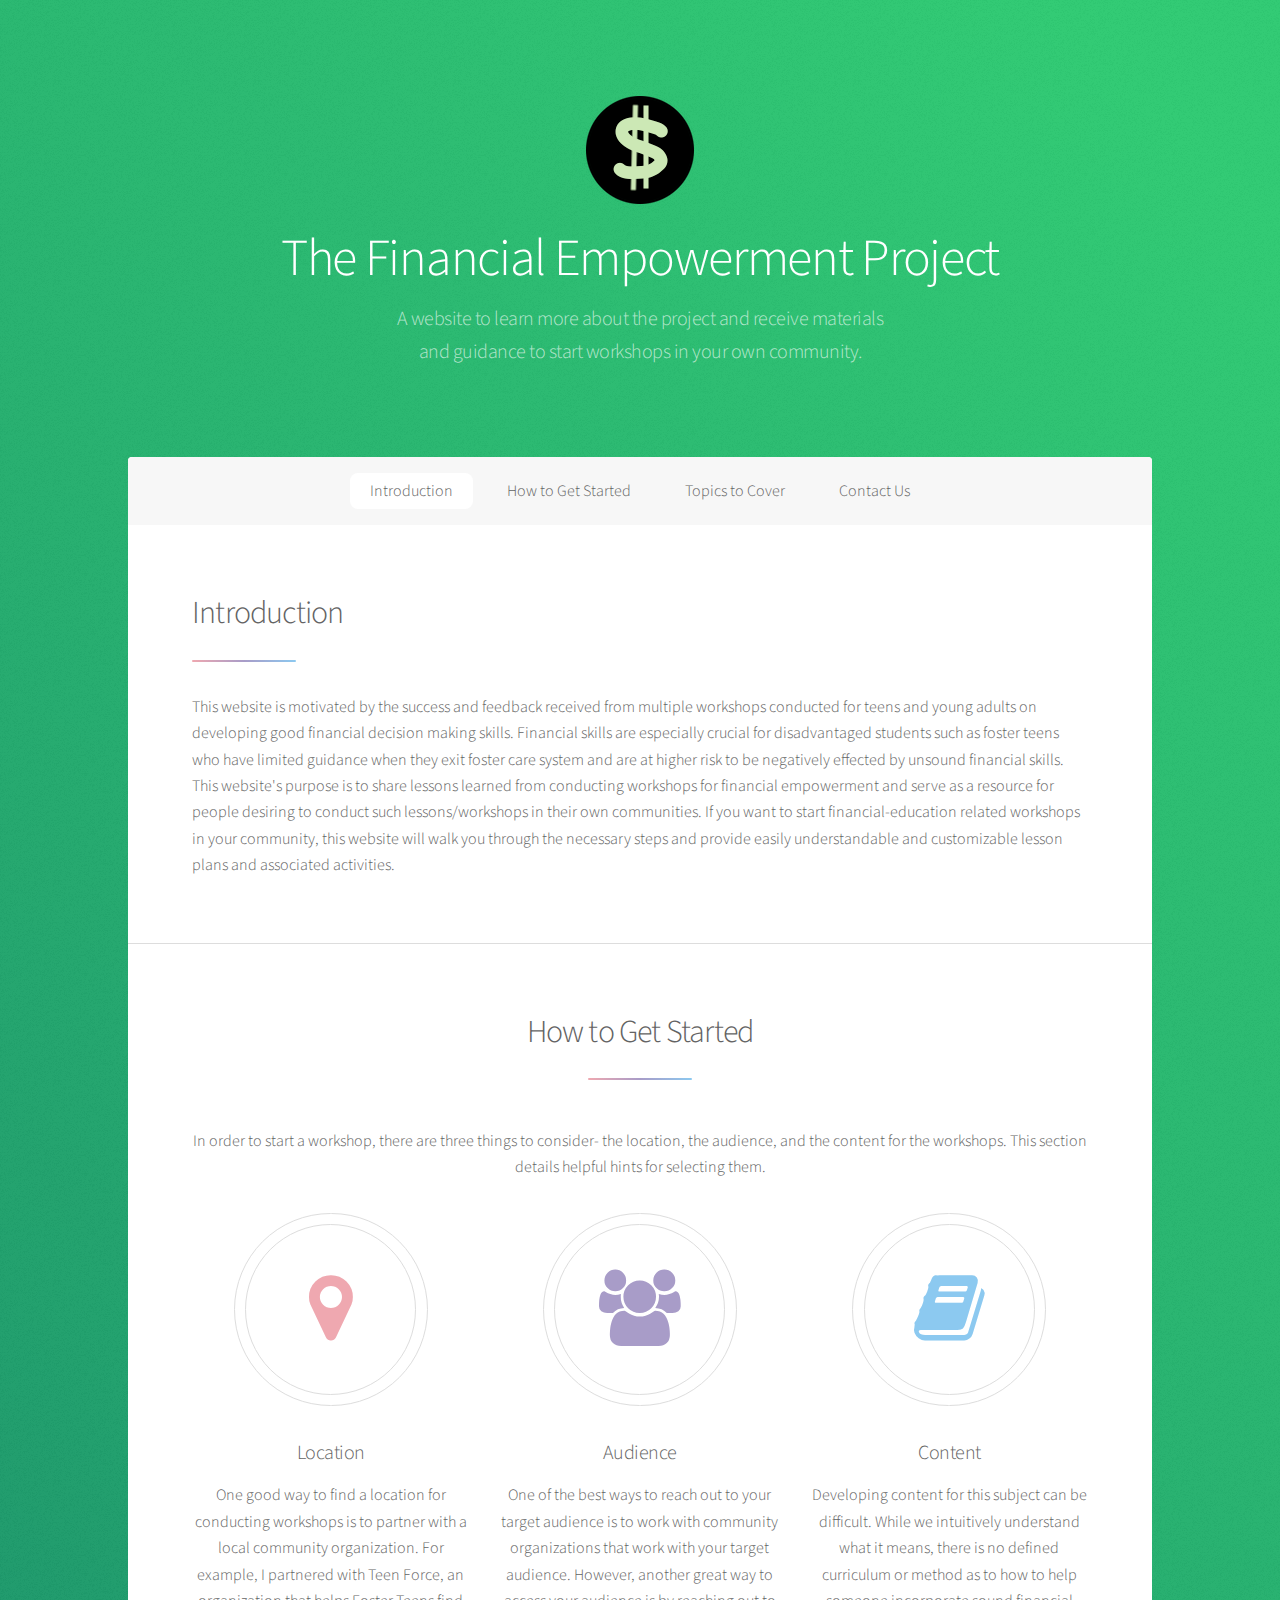
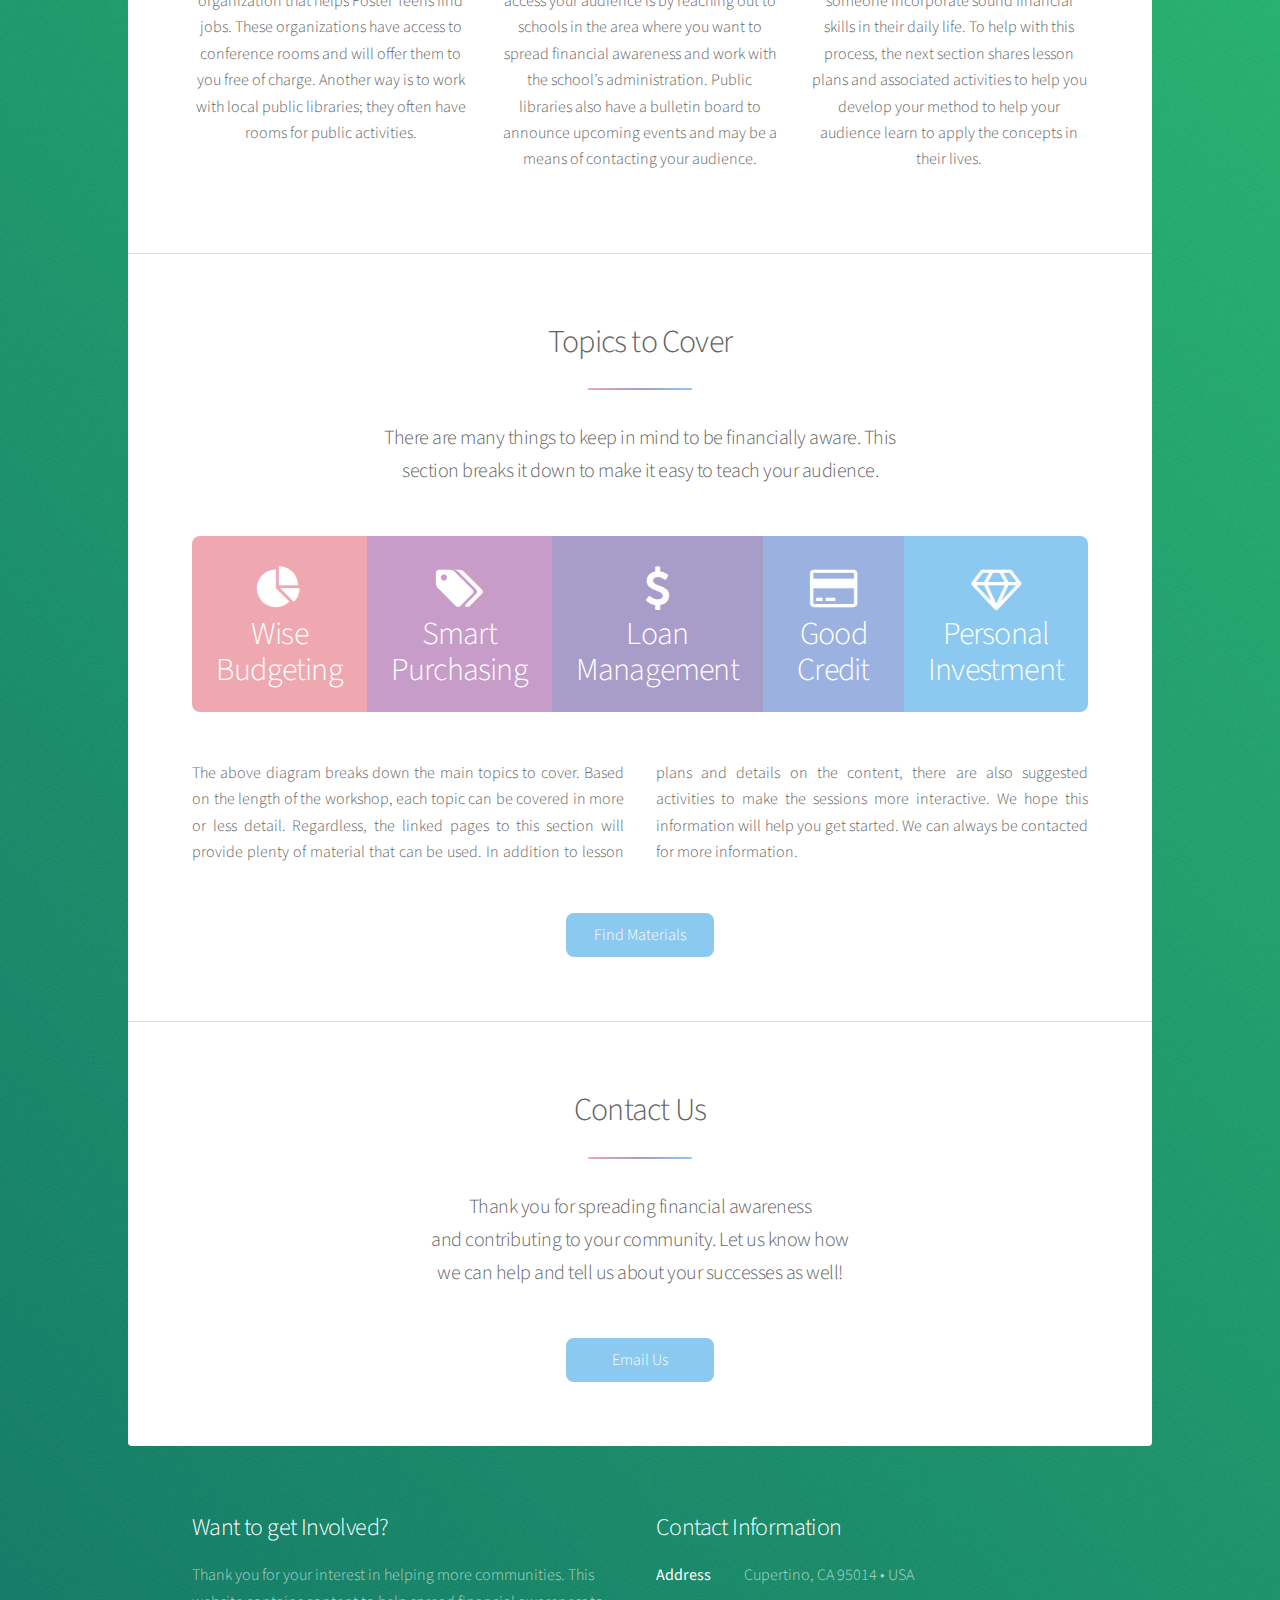
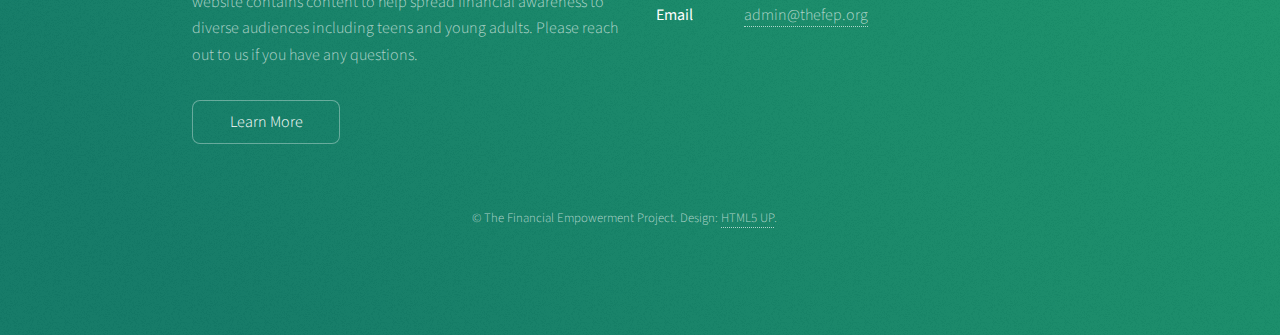
<file: index.html>
<!DOCTYPE HTML>
<!--
	Stellar by HTML5 UP
	html5up.net | @ajlkn
	Free for personal and commercial use under the CCA 3.0 license (html5up.net/license)
-->
<html>
	<head>
		<title>The Financial Empowerment Project</title>
		<meta charset="utf-8" />
		<meta name="viewport" content="width=device-width, initial-scale=1" />
		<!--[if lte IE 8]><script src="assets/js/ie/html5shiv.js"></script><![endif]-->
		<link rel="stylesheet" href="assets/css/main.css" />
		<!--[if lte IE 9]><link rel="stylesheet" href="assets/css/ie9.css" /><![endif]-->
		<!--[if lte IE 8]><link rel="stylesheet" href="assets/css/ie8.css" /><![endif]-->
	</head>
	<body>

		<!-- Wrapper -->
			<div id="wrapper">

				<!-- Header -->
					<header id="header" class="alt">
						<span class="if_record-round-circle-dot_2203520.png" /></span>
						<span class="logo"><img src="images/if_record-round-circle-dot_2203520.png" alt="" /></span>
						<h1>The Financial Empowerment Project</h1>
						<p>A website to learn more about the project and receive materials
							<br />  and guidance to start workshops in your own community.</p>
					</header>

				<!-- Nav -->
					<nav id="nav">
						<ul>
							<li><a href="#intro" class="active">Introduction</a></li>
							<li><a href="#first">How to Get Started</a></li>
							<li><a href="#second">Topics to Cover</a></li>
							<li><a href="#cta">Contact Us</a></li>
						</ul>
					</nav>

				<!-- Main -->
					<div id="main">

						<!-- Introduction -->
							<section id="intro" class="main">
								<div class="spotlight">
									<div class="content">
										<header class="major">
											<h2>Introduction</h2>
										</header>
										<p>This website is motivated by the success and feedback received from multiple workshops conducted for teens and young adults on developing good financial decision making skills. Financial skills are especially crucial for disadvantaged students such as foster teens who have limited guidance when they exit foster care system and are at higher risk to be negatively effected by unsound financial skills. This website's purpose is to share lessons learned from conducting workshops for financial empowerment and serve as a resource for people desiring to conduct such lessons/workshops in their own communities. If you want to start financial-education related workshops in your community, this website will walk you through the necessary steps and provide easily understandable and customizable lesson plans and associated activities.</p>
      <!--  			<ul class="actions">
											<li><a href="lessonplans.html" class="button">Learn More</a></li>
										</ul>
									</div>
									<span class="image"><img src="images/pic01.jpg" alt="" /></span> -->
								</div>
							</section>

						<!-- First Section -->
							<section id="first" class="main special">
								<header class="major">
									<h2>How to Get Started</h2>
								</header>
								<p>In order to start a workshop, there are three things to consider- the location, the audience, and the content for the workshops. This section details helpful hints for selecting them.  </p>
								<ul class="features">
									<li>
										<span class="icon major style1 fa-map-marker"></span>
										<h3>Location</h3>
										<p>One good way to find a location for conducting workshops is to partner with a local community organization. For example, I partnered with Teen Force, an organization that helps Foster Teens find jobs. These organizations have access to conference rooms and will offer them to you free of charge. Another way is to work with local public libraries; they often have rooms for public activities. </p>
									</li>
									<li>
										<span class="icon major style3 fa-users"></span>
										<h3>Audience</h3>
										<p>One of the best ways to reach out to your target audience is to work with community organizations that work with your target audience. However, another great way to access your audience is by reaching out to schools in the area where you want to spread financial awareness and work with the school’s administration. Public libraries also have a bulletin board to announce upcoming events and may be a means of contacting your audience.</p>
									</li>
									<li>
										<span class="icon major style5 fa-book"></span>
										<h3>Content</h3>
										<p>Developing content for this subject can be difficult. While we intuitively understand what it means, there is no defined curriculum or method as to how to help someone incorporate sound financial skills in their daily life. To help with this process, the next section shares lesson plans and associated activities to help you develop your method to help your audience learn to apply the concepts in their lives.   </p>
									</li>
								</ul>
								<footer class="major">
								</footer>
							</section>

						<!-- Second Section -->
							<section id="second" class="main special">
								<header class="major">
									<h2>Topics to Cover</h2>
									<p>There are many things to keep in mind to be financially aware. This </br> section breaks it down to make it easy to teach your audience.</p>
								</header>
								<ul class="statistics">
									<li class="style1">
										<span class="icon fa-pie-chart"></span>
										<strong>Wise Budgeting</strong>
									</li>
									<li class="style2">
										<span class="icon fa-tags"></span>
										<strong>Smart Purchasing</strong
									</li>
									<li class="style3">
										<span class="icon fa-usd"></span>
										<strong>Loan Management</strong>
									</li>
									<li class="style4">
										<span class="icon fa-credit-card"></span>
										<strong>Good Credit</strong>
									</li>
									<li class="style5">
										<span class="icon fa-diamond"></span>
										<strong>Personal Investment</strong>
									</li>
								</ul>
								<p class="content">The above diagram breaks down the main topics to cover. Based on the length of the workshop, each topic can be covered in more or less detail. Regardless, the linked pages to this section will provide plenty of material that can be used. In addition to lesson plans and details on the content, there are also suggested activities to make the sessions more interactive. We hope this information will help you get started. We can always be contacted for more information.</p>
								<footer class="major">
									<ul class="actions">
										<li><a href="lessonplans.html" class="button special">Find Materials</a></li>
									</ul>
								</footer>
							</section>

						<!-- Get Started -->
							<section id="cta" class="main special">
								<header class="major">
									<h2>Contact Us</h2>
									<p>Thank you for spreading financial awareness </br> and contributing to your community. Let us know how </br> we can help and tell us about your successes as well!</p>
								</header>
								<footer class="major">
									<ul class="actions">
										<li><a href="mailto:admin@thefep.org" class="button special">Email Us</a></li>
									</ul>
								</footer>
							</section>

					</div>

				<!-- Footer -->
					<footer id="footer">
						<section>
							<h2>Want to get Involved?</h2>
							<p>Thank you for your interest in helping more communities. This website contains content to help spread financial awareness to diverse audiences including teens and young adults. Please reach out to us if you have any questions.</p>
							<ul class="actions">
								<li><a href="#first" class="button">Learn More</a></li>
							</ul>
						</section>
						<section>
							<h2>Contact Information</h2>
							<dl class="alt">
								<dt>Address</dt>
								<dd>Cupertino, CA 95014 &bull; USA</dd>
								<dt>Email</dt>
								<dd><a href="mailto:admin@thefep.org">admin@thefep.org</a></dd>
							</dl>
						<!--	<ul class="icons">
								<li><a href="#" class="icon fa-twitter alt"><span class="label">Twitter</span></a></li>
								<li><a href="#" class="icon fa-facebook alt"><span class="label">Facebook</span></a></li>
								<li><a href="#" class="icon fa-instagram alt"><span class="label">Instagram</span></a></li>
								<li><a href="#" class="icon fa-github alt"><span class="label">GitHub</span></a></li>
								<li><a href="#" class="icon fa-dribbble alt"><span class="label">Dribbble</span></a></li>
							</ul>  -->
						</section>
						<p class="copyright">&copy; The Financial Empowerment Project. Design: <a href="https://html5up.net">HTML5 UP</a>.</p>
					</footer>

			</div>

		<!-- Scripts -->
			<script src="assets/js/jquery.min.js"></script>
			<script src="assets/js/jquery.scrollex.min.js"></script>
			<script src="assets/js/jquery.scrolly.min.js"></script>
			<script src="assets/js/skel.min.js"></script>
			<script src="assets/js/util.js"></script>
			<!--[if lte IE 8]><script src="assets/js/ie/respond.min.js"></script><![endif]-->
			<script src="assets/js/main.js"></script>

	</body>
</html>
</file>
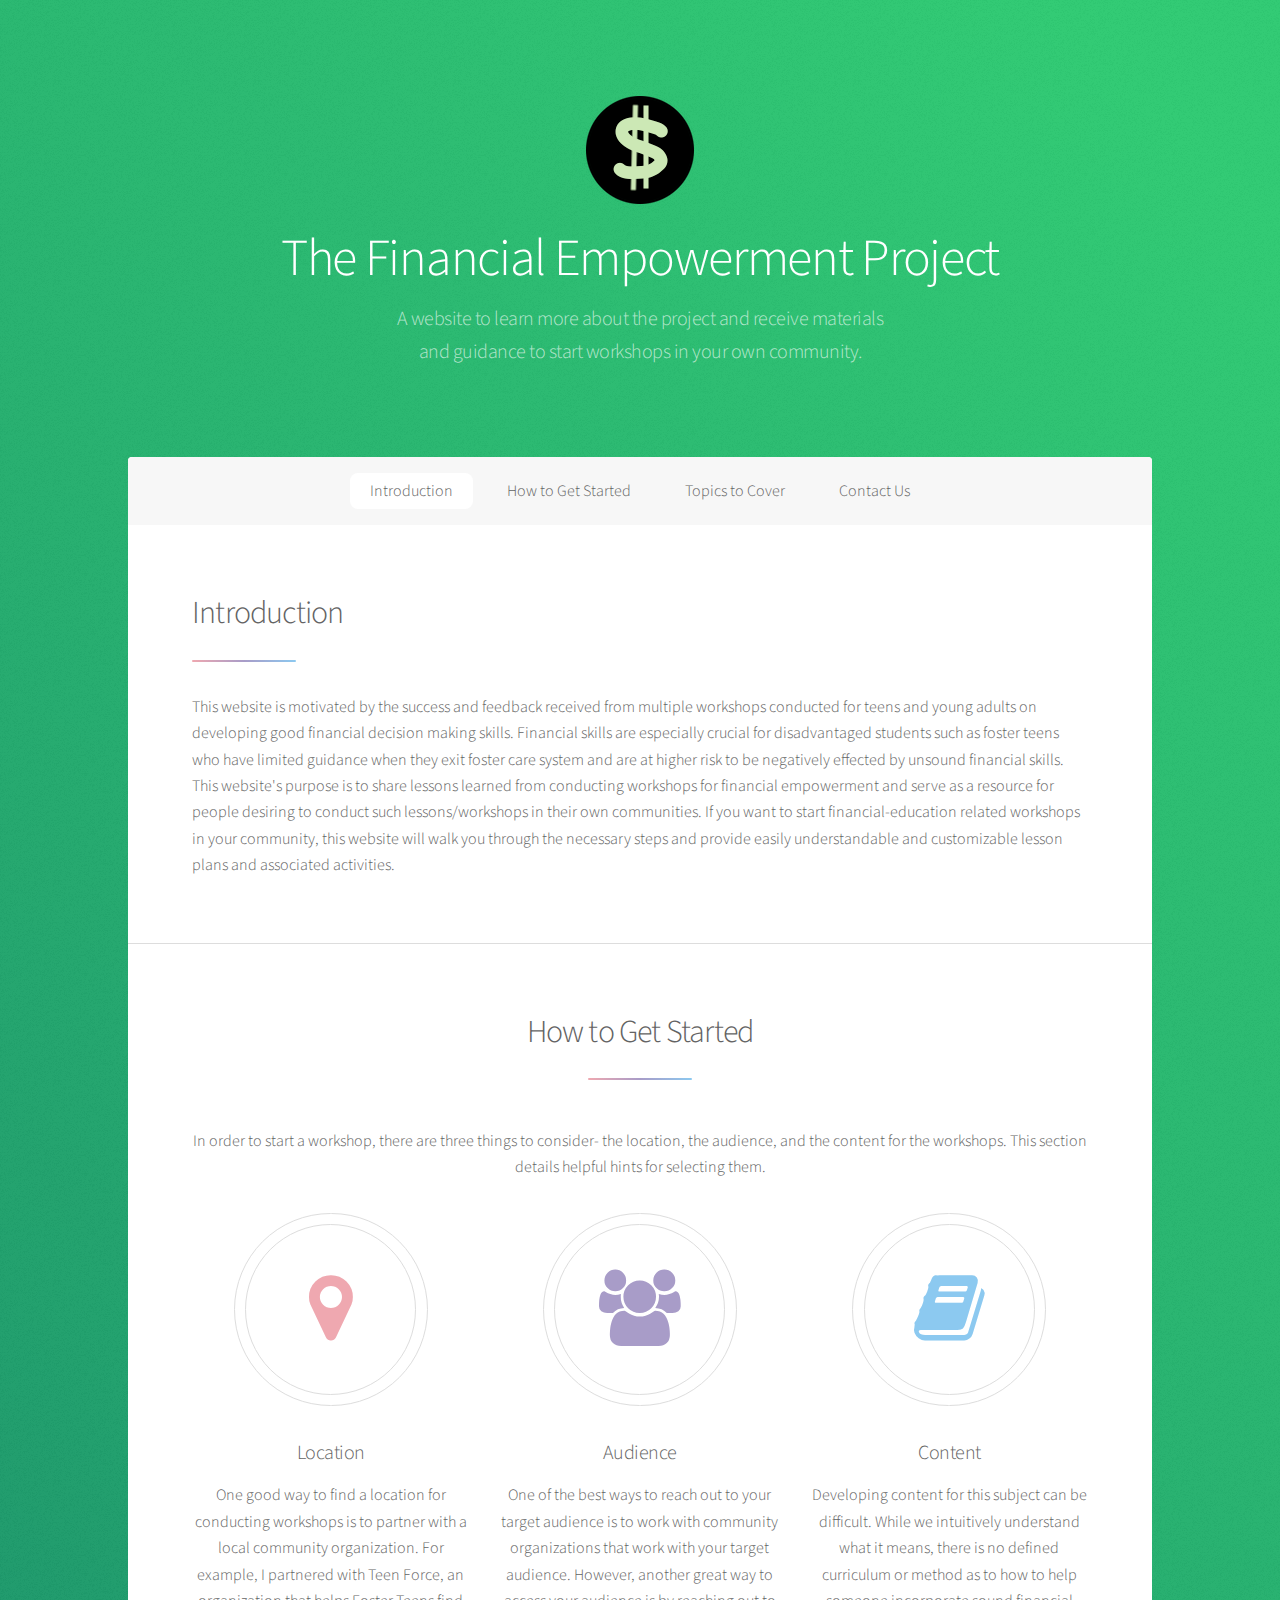
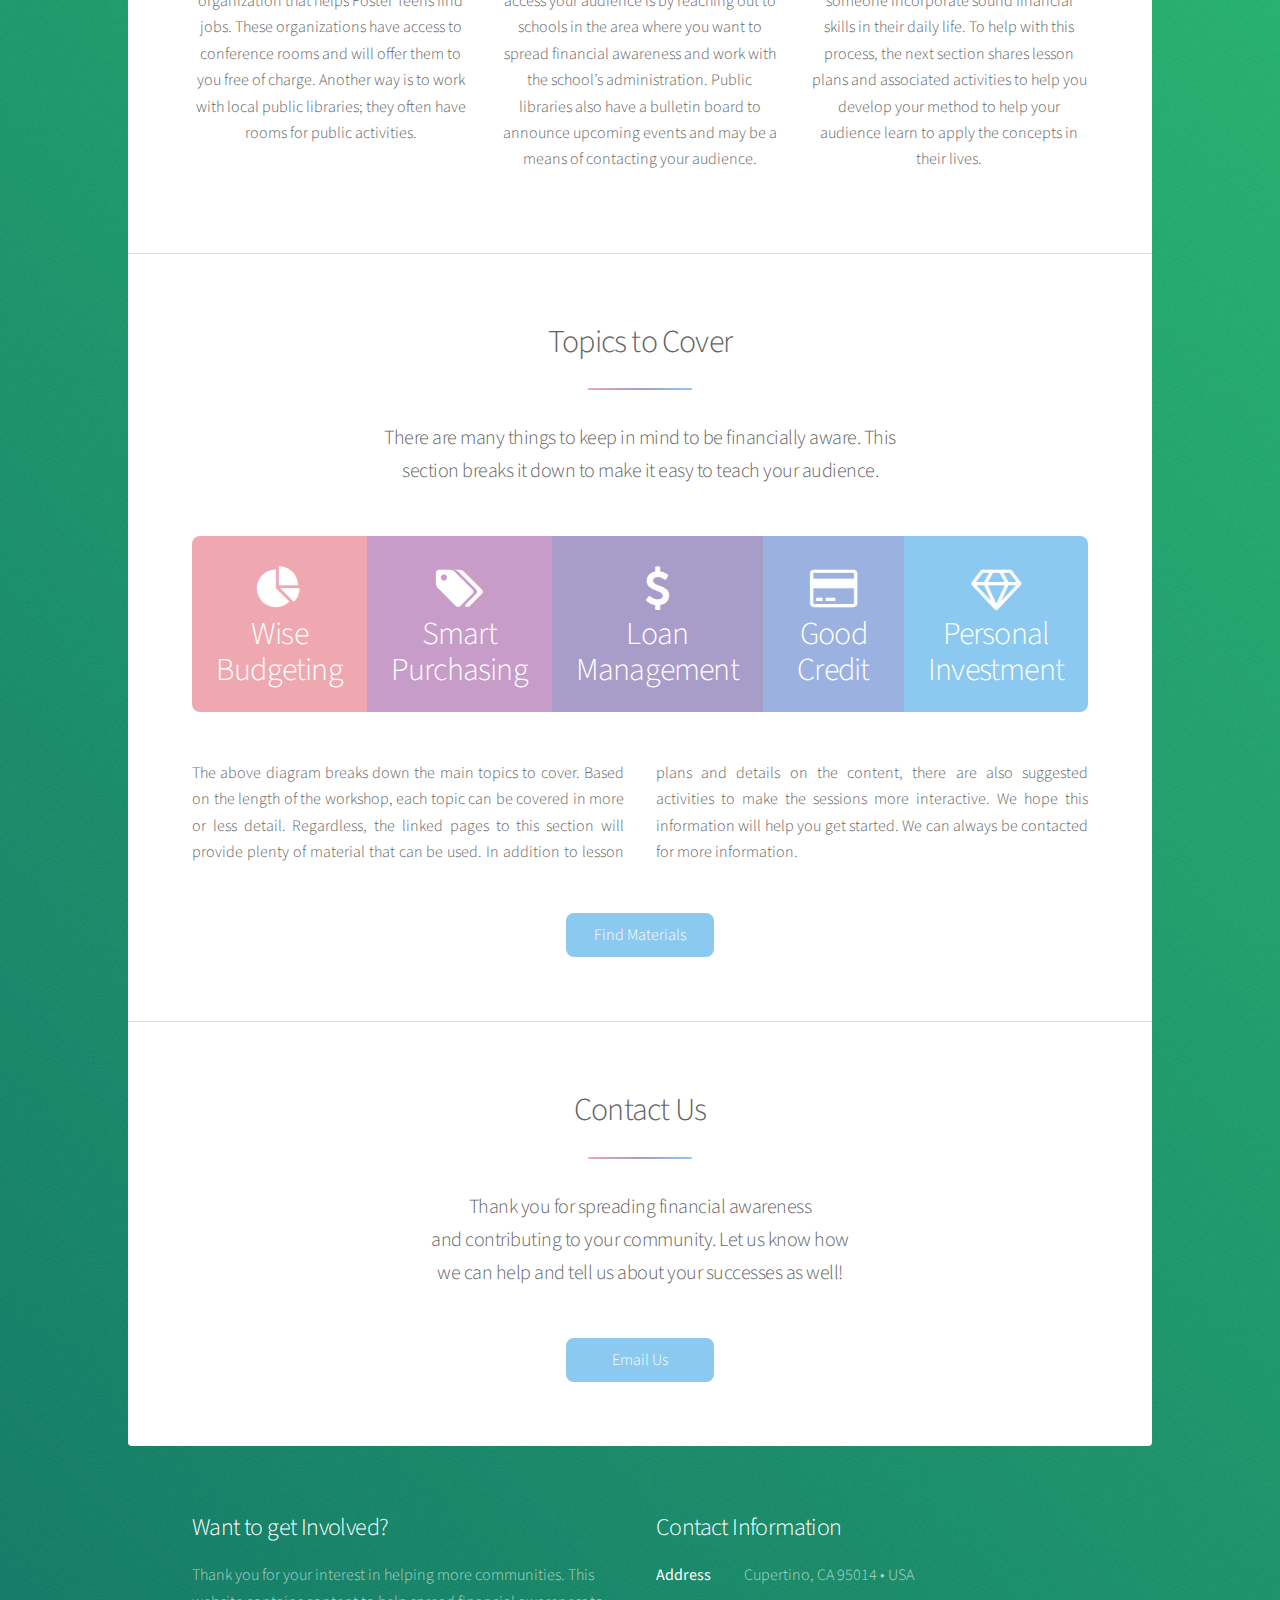
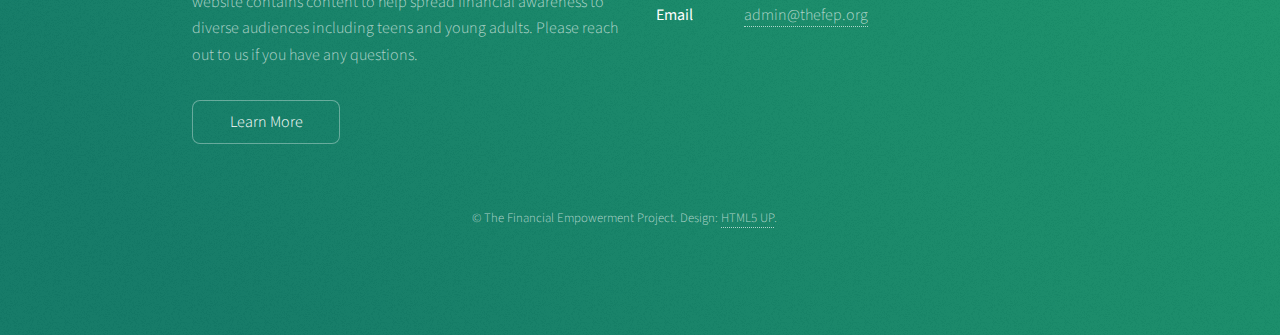
<file: html5up-stellar 2/index.html>
<!DOCTYPE HTML>
<!--
	Stellar by HTML5 UP
	html5up.net | @ajlkn
	Free for personal and commercial use under the CCA 3.0 license (html5up.net/license)
-->
<html>
	<head>
		<title>The Financial Empowerment Project</title>
		<meta charset="utf-8" />
		<meta name="viewport" content="width=device-width, initial-scale=1" />
		<!--[if lte IE 8]><script src="assets/js/ie/html5shiv.js"></script><![endif]-->
		<link rel="stylesheet" href="assets/css/main.css" />
		<!--[if lte IE 9]><link rel="stylesheet" href="assets/css/ie9.css" /><![endif]-->
		<!--[if lte IE 8]><link rel="stylesheet" href="assets/css/ie8.css" /><![endif]-->
	</head>
	<body>

		<!-- Wrapper -->
			<div id="wrapper">

				<!-- Header -->
					<header id="header" class="alt">
						<span class="if_record-round-circle-dot_2203520.png" /></span>
						<span class="logo"><img src="images/if_record-round-circle-dot_2203520.png" alt="" /></span>
						<h1>The Financial Empowerment Project</h1>
						<p>A website to learn more about the project and receive materials
							<br />  and guidance to start workshops in your own community.</p>
					</header>

				<!-- Nav -->
					<nav id="nav">
						<ul>
							<li><a href="#intro" class="active">Introduction</a></li>
							<li><a href="#first">How to Get Started</a></li>
							<li><a href="#second">Topics to Cover</a></li>
							<li><a href="#cta">Contact Us</a></li>
						</ul>
					</nav>

				<!-- Main -->
					<div id="main">

						<!-- Introduction -->
							<section id="intro" class="main">
								<div class="spotlight">
									<div class="content">
										<header class="major">
											<h2>Introduction</h2>
										</header>
										<p>This website is motivated by the success and feedback received from multiple workshops conducted for teens and young adults on developing good financial decision making skills. Financial skills are especially crucial for disadvantaged students such as foster teens who have limited guidance when they exit foster care system and are at higher risk to be negatively effected by unsound financial skills. This website's purpose is to share lessons learned from conducting workshops for financial empowerment and serve as a resource for people desiring to conduct such lessons/workshops in their own communities. If you want to start financial-education related workshops in your community, this website will walk you through the necessary steps and provide easily understandable and customizable lesson plans and associated activities.</p>
      <!--  			<ul class="actions">
											<li><a href="generic.html" class="button">Learn More</a></li>
										</ul>
									</div>
									<span class="image"><img src="images/pic01.jpg" alt="" /></span> -->
								</div>
							</section>

						<!-- First Section -->
							<section id="first" class="main special">
								<header class="major">
									<h2>How to Get Started</h2>
								</header>
								<p>In order to start a workshop, there are three things to consider- the location, the audience, and the content for the workshops. This section details helpful hints for selecting them.  </p>
								<ul class="features">
									<li>
										<span class="icon major style1 fa-map-marker"></span>
										<h3>Location</h3>
										<p>One good way to find a location for conducting workshops is to partner with a local community organization. For example, I partnered with Teen Force, an organization that helps Foster Teens find jobs. These organizations have access to conference rooms and will offer them to you free of charge. Another way is to work with local public libraries; they often have rooms for public activities. </p>
									</li>
									<li>
										<span class="icon major style3 fa-users"></span>
										<h3>Audience</h3>
										<p>One of the best ways to reach out to your target audience is to work with community organizations that work with your target audience. However, another great way to access your audience is by reaching out to schools in the area where you want to spread financial awareness and work with the school’s administration. Public libraries also have a bulletin board to announce upcoming events and may be a means of contacting your audience.</p>
									</li>
									<li>
										<span class="icon major style5 fa-book"></span>
										<h3>Content</h3>
										<p>Developing content for this subject can be difficult. While we intuitively understand what it means, there is no defined curriculum or method as to how to help someone incorporate sound financial skills in their daily life. To help with this process, the next section shares lesson plans and associated activities to help you develop your method to help your audience learn to apply the concepts in their lives.   </p>
									</li>
								</ul>
								<footer class="major">
								</footer>
							</section>

						<!-- Second Section -->
							<section id="second" class="main special">
								<header class="major">
									<h2>Topics to Cover</h2>
									<p>There are many things to keep in mind to be financially aware. This </br> section breaks it down to make it easy to teach your audience.</p>
								</header>
								<ul class="statistics">
									<li class="style1">
										<span class="icon fa-pie-chart"></span>
										<strong>Wise Budgeting</strong>
									</li>
									<li class="style2">
										<span class="icon fa-tags"></span>
										<strong>Smart Purchasing</strong
									</li>
									<li class="style3">
										<span class="icon fa-usd"></span>
										<strong>Loan Management</strong>
									</li>
									<li class="style4">
										<span class="icon fa-credit-card"></span>
										<strong>Good Credit</strong>
									</li>
									<li class="style5">
										<span class="icon fa-diamond"></span>
										<strong>Personal Investment</strong>
									</li>
								</ul>
								<p class="content">The above diagram breaks down the main topics to cover. Based on the length of the workshop, each topic can be covered in more or less detail. Regardless, the linked pages to this section will provide plenty of material that can be used. In addition to lesson plans and details on the content, there are also suggested activities to make the sessions more interactive. We hope this information will help you get started. We can always be contacted for more information.</p>
								<footer class="major">
									<ul class="actions">
										<li><a href="generic.html" class="button special">Find Materials</a></li>
									</ul>
								</footer>
							</section>

						<!-- Get Started -->
							<section id="cta" class="main special">
								<header class="major">
									<h2>Contact Us</h2>
									<p>Thank you for spreading financial awareness </br> and contributing to your community. Let us know how </br> we can help and tell us about your successes as well!</p>
								</header>
								<footer class="major">
									<ul class="actions">
										<li><a href="mailto:admin@thefep.org" class="button special">Email Us</a></li>
									</ul>
								</footer>
							</section>

					</div>

				<!-- Footer -->
					<footer id="footer">
						<section>
							<h2>Want to get Involved?</h2>
							<p>Thank you for your interest in helping more communities. This website contains content to help spread financial awareness to diverse audiences including teens and young adults. Please reach out to us if you have any questions.</p>
							<ul class="actions">
								<li><a href="#first" class="button">Learn More</a></li>
							</ul>
						</section>
						<section>
							<h2>Contact Information</h2>
							<dl class="alt">
								<dt>Address</dt>
								<dd>Cupertino, CA 95014 &bull; USA</dd>
								<dt>Email</dt>
								<dd><a href="#">admin@thefep.org</a></dd>
							</dl>
						<!--	<ul class="icons">
								<li><a href="#" class="icon fa-twitter alt"><span class="label">Twitter</span></a></li>
								<li><a href="#" class="icon fa-facebook alt"><span class="label">Facebook</span></a></li>
								<li><a href="#" class="icon fa-instagram alt"><span class="label">Instagram</span></a></li>
								<li><a href="#" class="icon fa-github alt"><span class="label">GitHub</span></a></li>
								<li><a href="#" class="icon fa-dribbble alt"><span class="label">Dribbble</span></a></li>
							</ul>  -->
						</section>
						<p class="copyright">&copy; The Financial Empowerment Project. Design: <a href="https://html5up.net">HTML5 UP</a>.</p>
					</footer>

			</div>

		<!-- Scripts -->
			<script src="assets/js/jquery.min.js"></script>
			<script src="assets/js/jquery.scrollex.min.js"></script>
			<script src="assets/js/jquery.scrolly.min.js"></script>
			<script src="assets/js/skel.min.js"></script>
			<script src="assets/js/util.js"></script>
			<!--[if lte IE 8]><script src="assets/js/ie/respond.min.js"></script><![endif]-->
			<script src="assets/js/main.js"></script>

	</body>
</html>
</file>
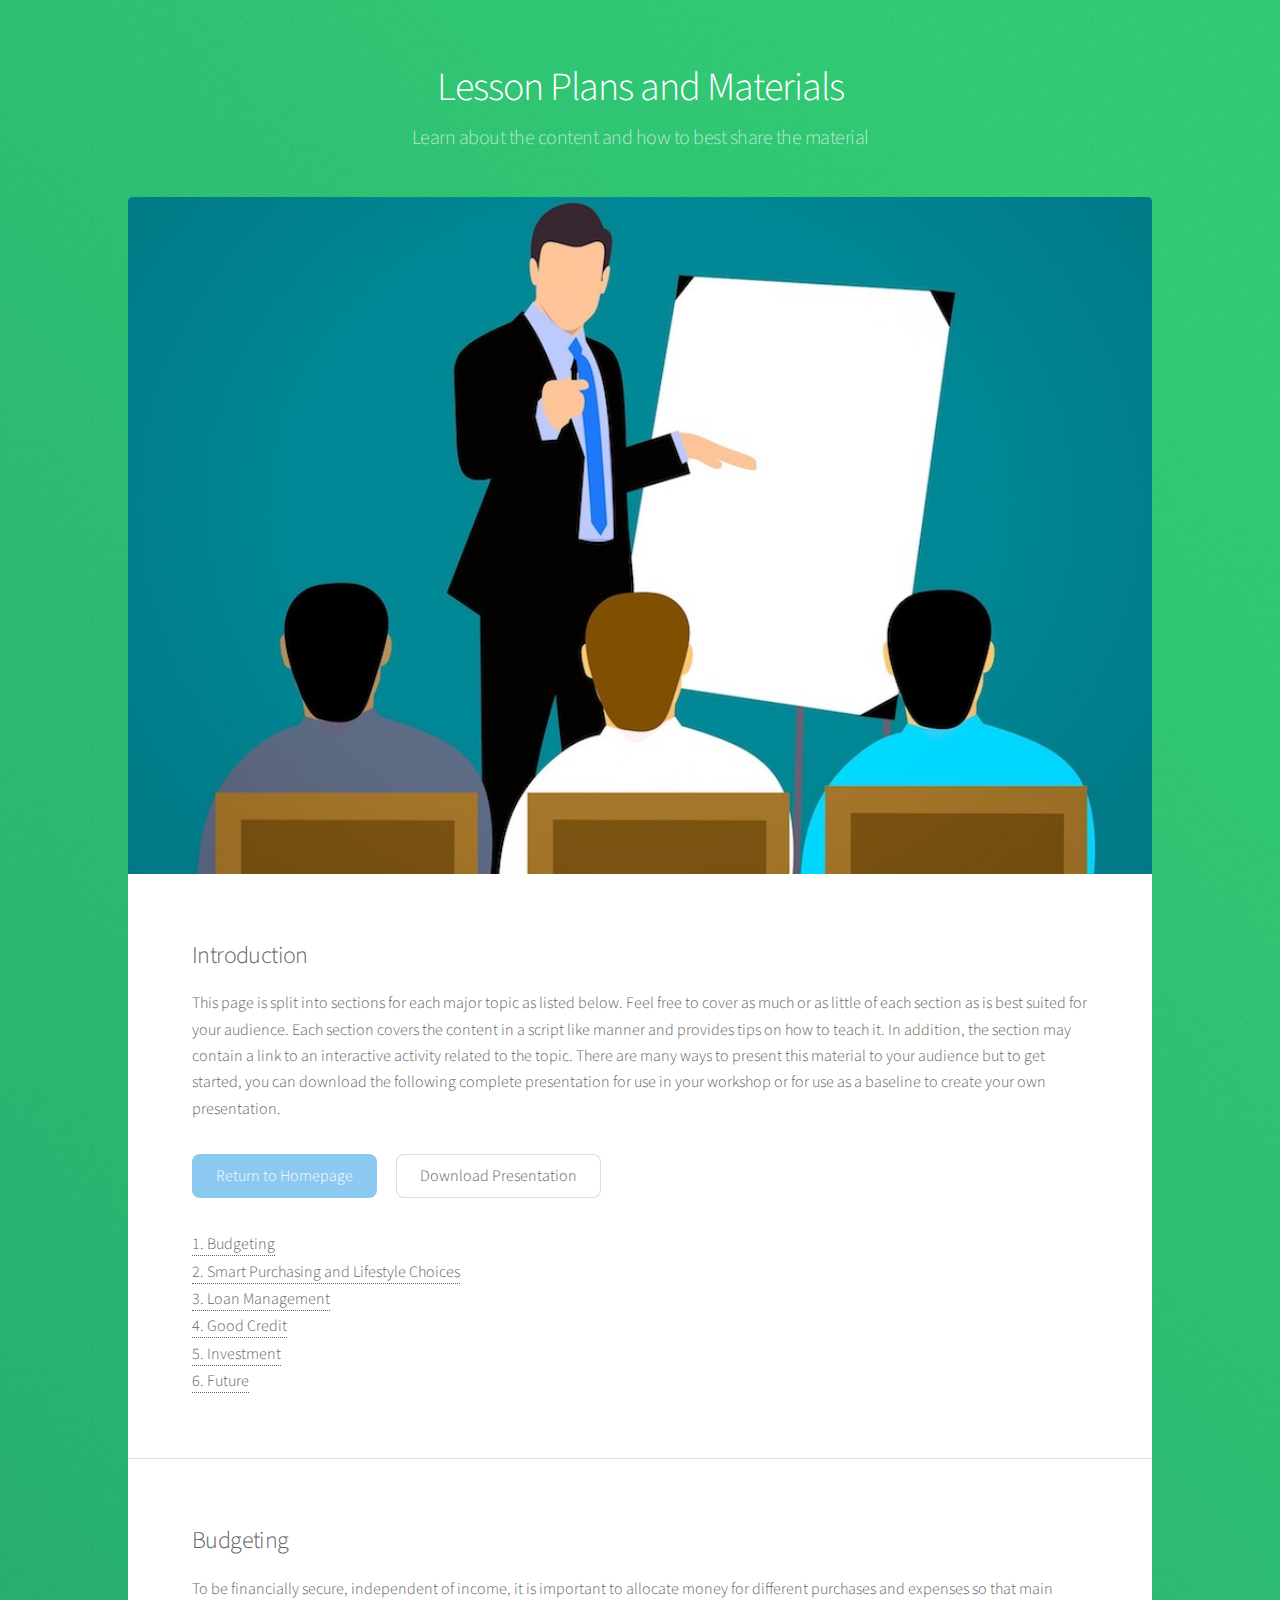
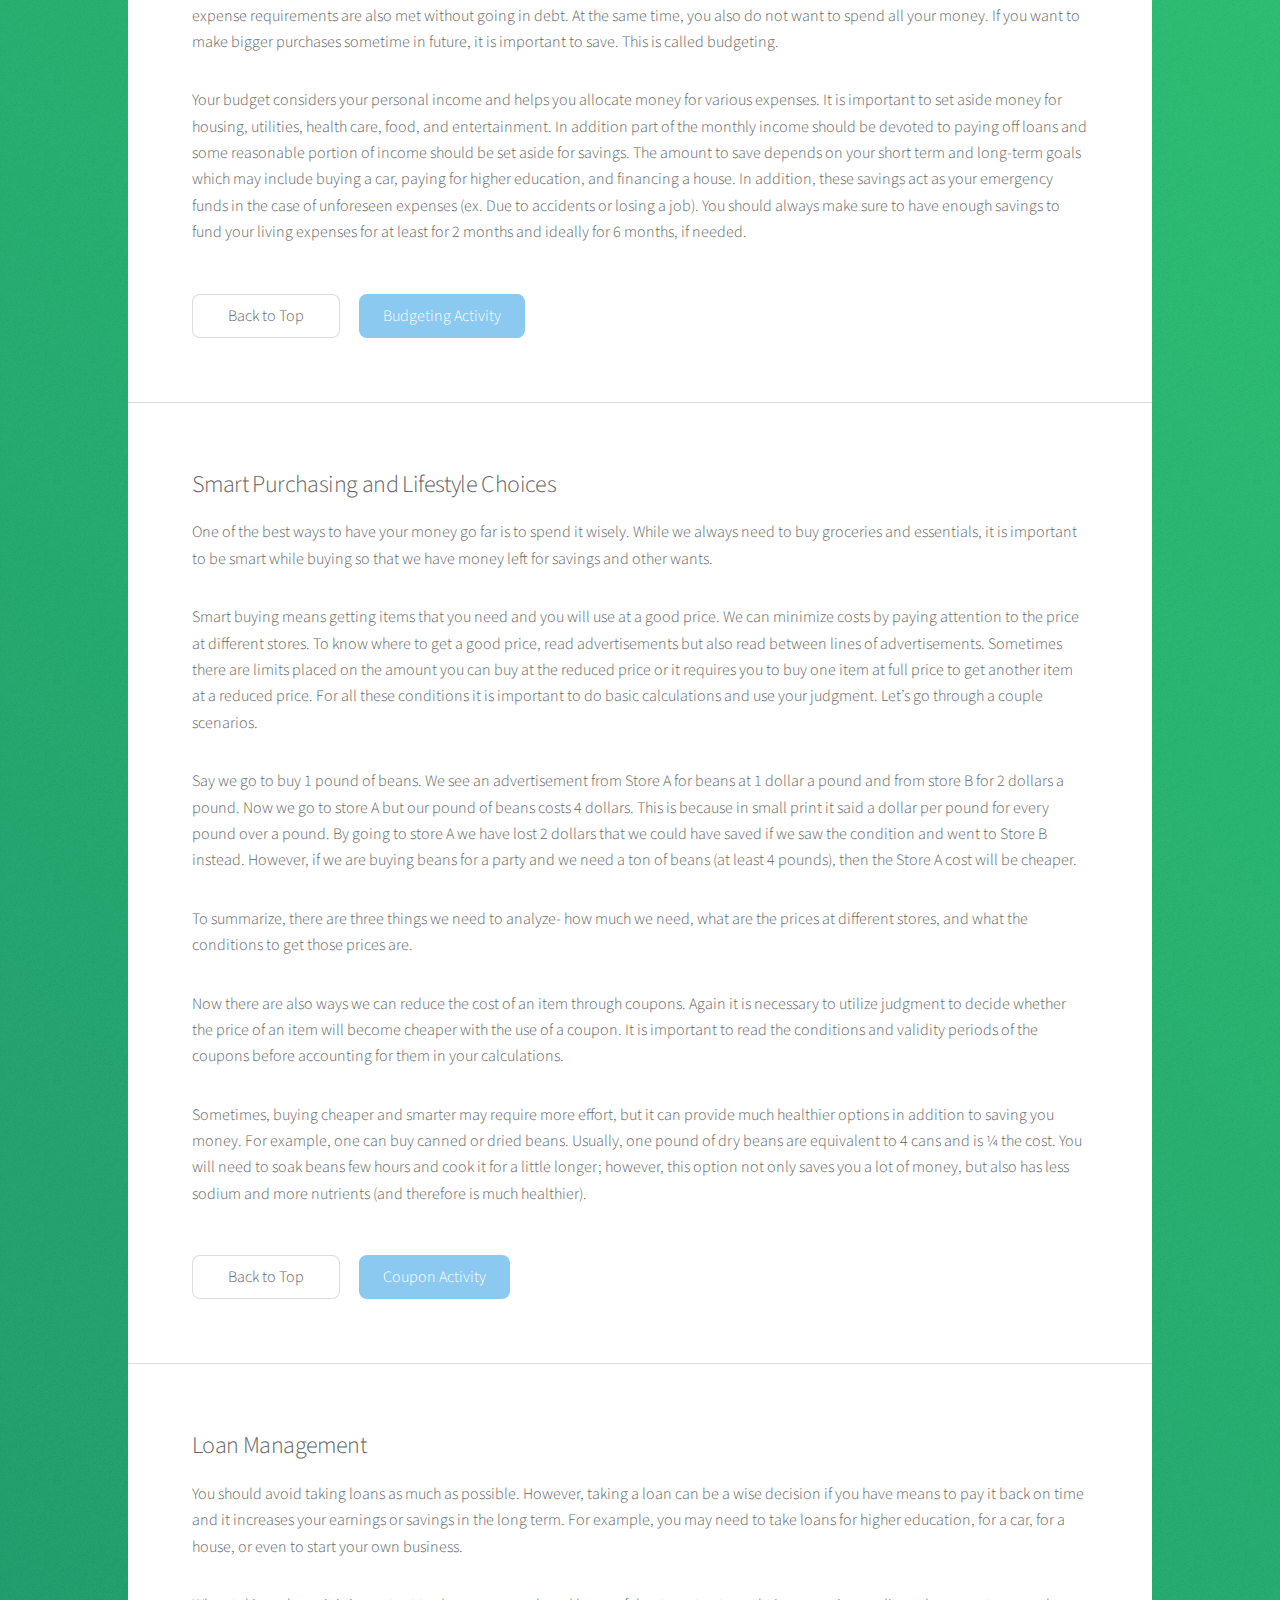
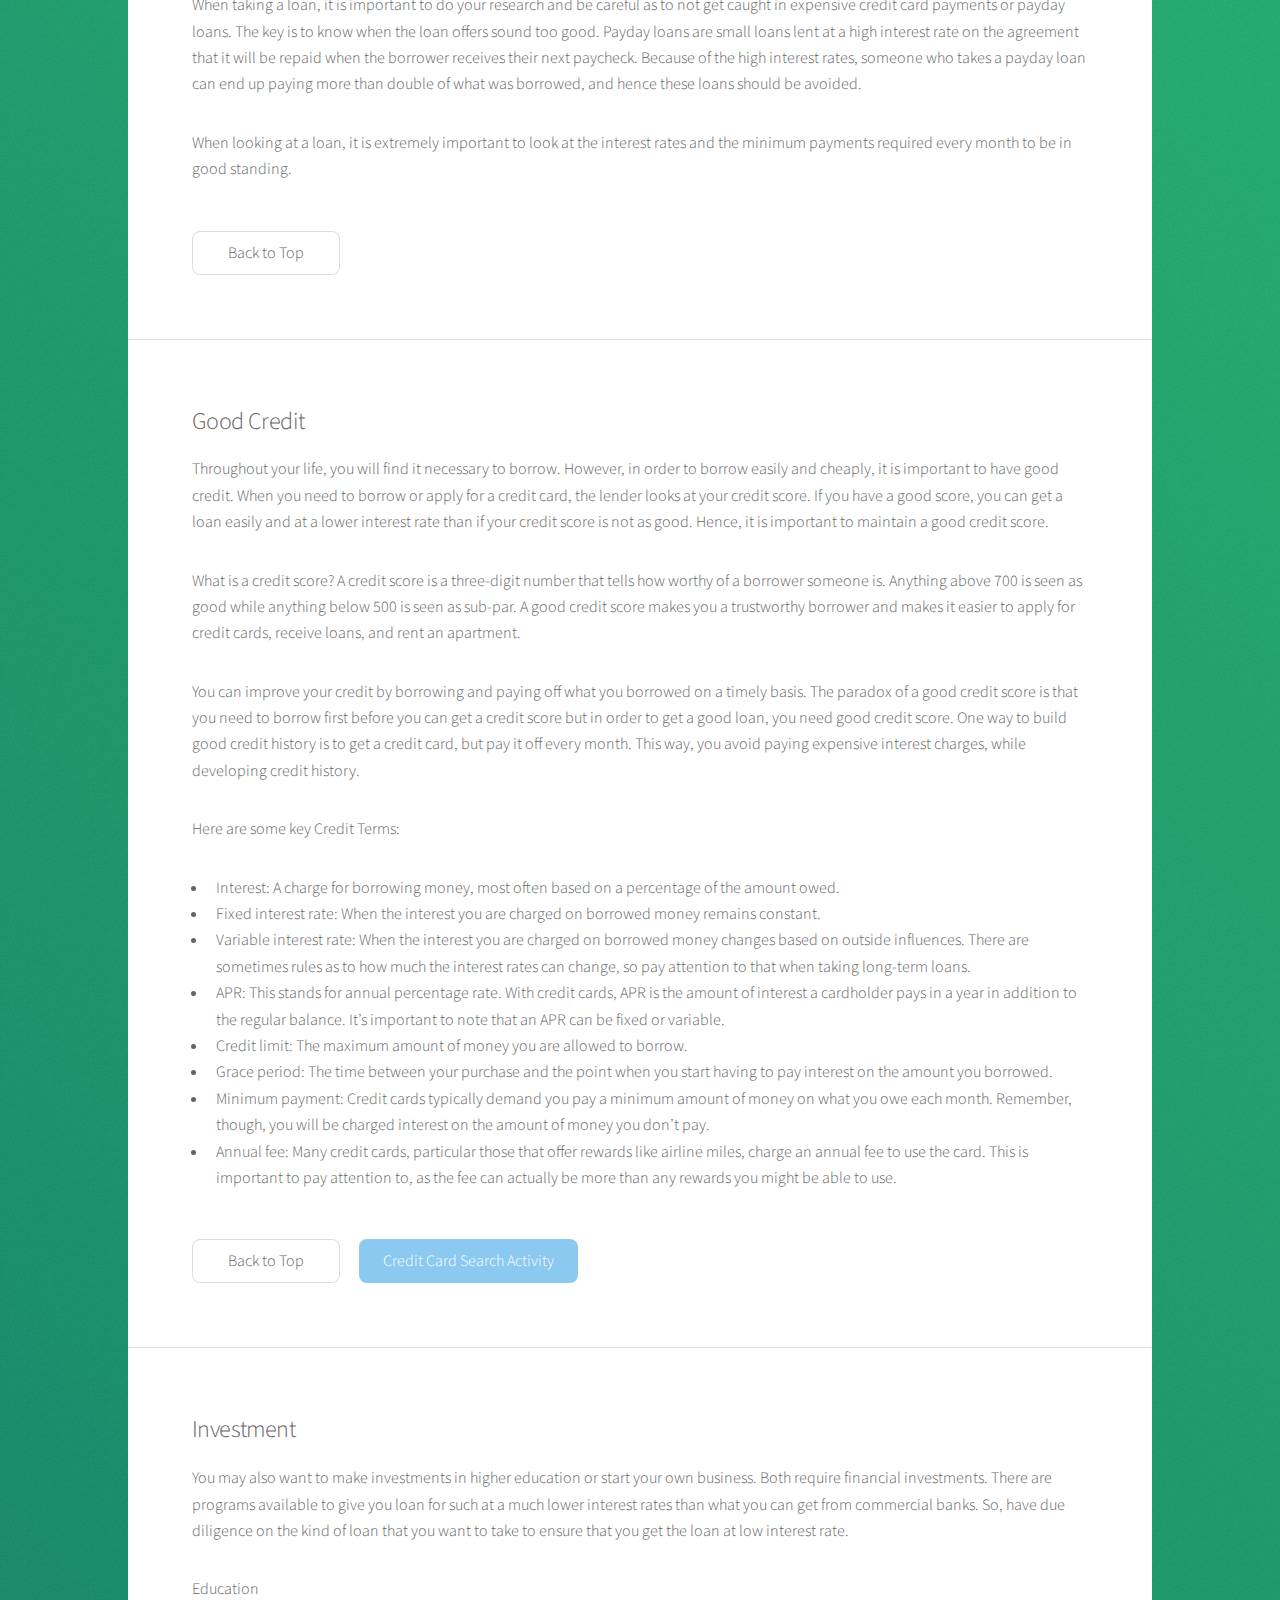
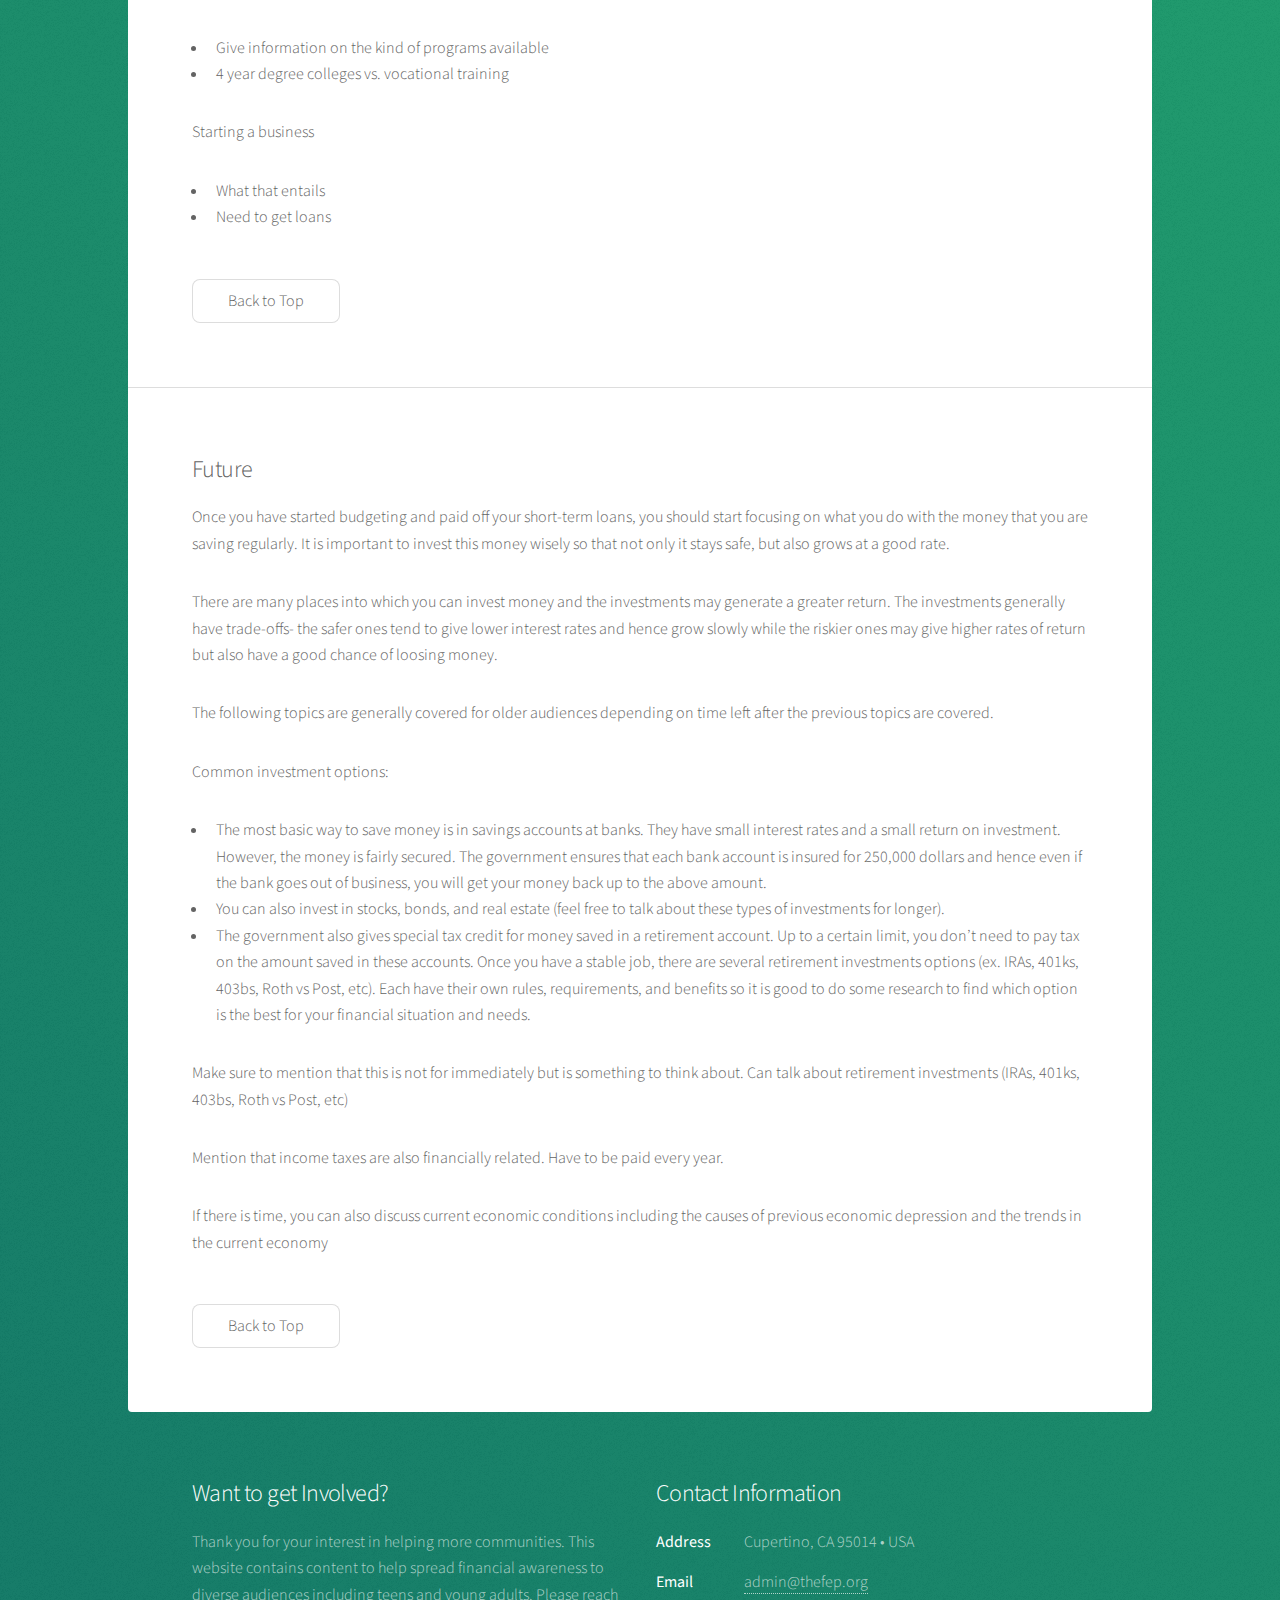
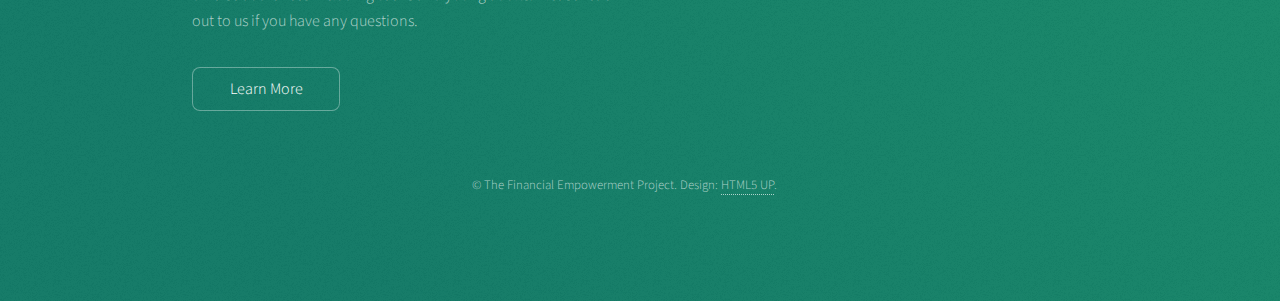
<file: generic.html>
<!DOCTYPE HTML>
<!--
	Stellar by HTML5 UP
	html5up.net | @ajlkn
	Free for personal and commercial use under the CCA 3.0 license (html5up.net/license)
-->
<html>
	<head>
		<title>Lesson Plans and Materials</title>
		<meta charset="utf-8" />
		<meta name="viewport" content="width=device-width, initial-scale=1" />
		<!--[if lte IE 8]><script src="assets/js/ie/html5shiv.js"></script><![endif]-->
		<link rel="stylesheet" href="assets/css/main.css" />
		<!--[if lte IE 9]><link rel="stylesheet" href="assets/css/ie9.css" /><![endif]-->
		<!--[if lte IE 8]><link rel="stylesheet" href="assets/css/ie8.css" /><![endif]-->
	</head>
	<body>

		<!-- Wrapper -->
			<div id="wrapper">

				<!-- Header -->
					<header id="header">
						<h1>Lesson Plans and Materials</h1>
						<p>Learn about the content and how to best share the material</p>
					</header>

				<!-- Main -->
					<div id="main">

						<!-- Content -->
							<section id="intro" class="main">
								<span class="image main"><img src="images/training-3185170_1920.jpg" alt="" /></span>
								<h2>Introduction</h2>
								<p>This page is split into sections for each major topic as listed below. Feel free to cover as much or as little of each section as is best suited for your audience. Each section covers the content in a script like manner and provides tips on how to teach it. In addition, the section may contain a link to an interactive activity related to the topic. There are many ways to present this material to your audience but to get started, you can download the following complete presentation for use in your workshop or for use as a baseline to create your own presentation.  </p>
								<ul class="actions">
									<li><a href="index.html" class="button special">Return to Homepage</a></li>
									<li><a href="file:///Users/Anika/Downloads/Financial%20Empowerment%20Presentation%20(for%20TeenForce)%20(2).pdf" target="_blank" class="button">Download Presentation</a></li>
								</ul>
								<ul class="actions">
									<li><a href="#budget"> 1. Budgeting</a></li></br>
									<li><a href="#buying"> 2. Smart Purchasing and Lifestyle Choices</a></li></br>
									<li><a href="#loans"> 3. Loan Management</a></li></br>
									<li><a href="#credit"> 4. Good Credit</a></li></br>
									<li><a href="#invest"> 5. Investment</a></li></br>
									<li><a href="#future"> 6. Future</a></li>
								</ul>
							</section>

							<section id="budget" class="main">
								<h2>Budgeting</h2>
								<p>To be financially secure, independent of income, it is important to allocate money for different purchases and expenses so that main expense requirements are also met without going in debt. At the same time, you also do not want to spend all your money. If you want to make bigger purchases sometime in future, it is important to save. This is called budgeting.</p>
								<p>Your budget considers your personal income and helps you allocate money for various expenses. It is important to set aside money for housing, utilities, health care, food, and entertainment. In addition part of the monthly income should be devoted to paying off loans and some reasonable portion of income should be set aside for savings. The amount to save depends on your short term and long-term goals which may include buying a car, paying for higher education, and financing a house. In addition, these savings act as your emergency funds in the case of unforeseen expenses (ex. Due to accidents or losing a job). You should always make sure to have enough savings to fund your living expenses for at least for 2 months and ideally for 6 months, if needed.</p>
								<footer class="major">
									<ul class="actions">
										<li><a href="#intro" class="button">Back to Top</a></li>
										<li><a href="activities.html" class="special button">Budgeting Activity</a></li>
									</ul>
								</footer>
							</section>

							<section id="buying" class="main">
								<h2>Smart Purchasing and Lifestyle Choices</h2>
								<p>One of the best ways to have your money go far is to spend it wisely. While we always need to buy groceries and essentials, it is important to be smart while buying so that we have money left for savings and other wants. </p>
								<p>Smart buying means getting items that you need and you will use at a good price. We can minimize costs by paying attention to the price at different stores. To know where to get a good price, read advertisements but also read between lines of advertisements. Sometimes there are limits placed on the amount you can buy at the reduced price or it requires you to buy one item at full price to get another item at a reduced price. For all these conditions it is important to do basic calculations and use your judgment. Let’s go through a couple scenarios. </p>
								<p>Say we go to buy 1 pound of beans. We see an advertisement from Store A for beans at 1 dollar a pound and from store B for 2 dollars a pound. Now we go to store A but our pound of beans costs 4 dollars. This is because in small print it said a dollar per pound for every pound over a pound. By going to store A we have lost 2 dollars that we could have saved if we saw the condition and went to Store B instead. However, if we are buying beans for a party and we need a ton of beans (at least 4 pounds), then the Store A cost will be cheaper.</p>
								<p>To summarize, there are three things we need to analyze- how much we need, what are the prices at different stores, and what the conditions to get those prices are.</p>
								<p>Now there are also ways we can reduce the cost of an item through coupons. Again it is necessary to utilize judgment to decide whether the price of an item will become cheaper with the use of a coupon. It is important to read the conditions and validity periods of the coupons before accounting for them in your calculations.</p>
								<p>Sometimes, buying cheaper and smarter may require more effort, but it can provide much healthier options in addition to saving you money. For example, one can buy canned or dried beans. Usually, one pound of dry beans are equivalent to 4 cans and is ¼ the cost. You will need to soak beans few hours and cook it for a little longer; however, this option not only saves you a lot of money, but also has less sodium and more nutrients (and therefore is much healthier). </p>
								<footer class="major">
									<ul class="actions">
										<li><a href="#intro" class="button">Back to Top</a></li>
										<li><a href="activities.html" class="special button">Coupon Activity</a></li>
									</ul>
								</footer>
							</section>

							<section id="loans" class="main">
								<h2>Loan Management</h2>
								<p>You should avoid taking loans as much as possible. However, taking a loan can be a wise decision if you have means to pay it back on time and it increases your earnings or savings in the long term. For example, you may need to take loans for higher education, for a car, for a house, or even to start your own business.</p>
								<p>When taking a loan, it is important to do your research and be careful as to not get caught in expensive credit card payments or payday loans. The key is to know when the loan offers sound too good. Payday loans are small loans lent at a high interest rate on the agreement that it will be repaid when the borrower receives their next paycheck. Because of the high interest rates, someone who takes a payday loan can end up paying more than double of what was borrowed, and hence these loans should be avoided.</p>
								<p>When looking at a loan, it is extremely important to look at the interest rates and the minimum payments required every month to be in good standing.</p>
								<footer class="major">
									<ul class="actions">
										<li><a href="#intro" class="button">Back to Top</a></li>
									</ul>
								</footer>
							</section>

							<section id="credit" class="main">
								<h2>Good Credit</h2>
								<p>Throughout your life, you will find it necessary to borrow. However, in order to borrow easily and cheaply, it is important to have good credit. When you need to borrow or apply for a credit card, the lender looks at your credit score. If you have a good score, you can get a loan easily and at a lower interest rate than if your credit score is not as good. Hence, it is important to maintain a good credit score.</p>
								<p>What is a credit score? A credit score is a three-digit number that tells how worthy of a borrower someone is. Anything above 700 is seen as good while anything below 500 is seen as sub-par. A good credit score makes you a trustworthy borrower and makes it easier to apply for credit cards, receive loans, and rent an apartment.</p>
								<p>You can improve your credit by borrowing and paying off what you borrowed on a timely basis. The paradox of a good credit score is that you need to borrow first before you can get a credit score but in order to get a good loan, you need good credit score. One way to build good credit history is to get a credit card, but pay it off every month. This way, you avoid paying expensive interest charges, while developing credit history.</p>
								<p>Here are some key Credit Terms:</p>
								<ul>
									<li>Interest: A charge for borrowing money, most often based on a percentage of the amount owed.</li>
									<li>Fixed interest rate: When the interest you are charged on borrowed money remains constant.</li>
									<li>Variable interest rate: When the interest you are charged on borrowed money changes based on outside influences. There are sometimes rules as to how much the interest rates can change, so pay attention to that when taking long-term loans.</li>
									<li>APR: This stands for annual percentage rate.  With credit cards, APR is the amount of interest a cardholder pays in a year in addition to the regular balance.  It’s important to note that an APR can be fixed or variable.</li>
									<li>Credit limit: The maximum amount of money you are allowed to borrow.</li>
									<li>Grace period:  The time between your purchase and the point when you start having to pay interest on the amount you borrowed.</li>
									<li>Minimum payment:  Credit cards typically demand you pay a minimum amount of money on what you owe each month.  Remember, though, you will be charged interest on the amount of money you don’t pay.</li>
									<li>Annual fee:  Many credit cards, particular those that offer rewards like airline miles, charge an annual fee to use the card.  This is important to pay attention to, as the fee can actually be more than any rewards you might be able to use.</li>
								</ul>
								<footer class="major">
									<ul class="actions">
										<li><a href="#intro" class="button">Back to Top</a></li>
										<li><a href="activities.html" class="special button">Credit Card Search Activity</a></li>
									</ul>
								</footer>
							</section>

							<section id="invest" class="main">
								<h2>Investment</h2>
								<p>You may also want to make investments in higher education or start your own business. Both require financial investments. There are programs available to give you loan for such at a much lower interest rates than what you can get from commercial banks. So, have due diligence on the kind of loan that you want to take to ensure that you get the loan at low interest rate.</p>
								<p>Education</p>
								<ul>
									<li>Give information on the kind of programs available</li>
									<li>4 year degree colleges vs. vocational training</li>
								</ul>
								<p>Starting a business</p>
								<ul>
									<li>What that entails</li>
									<li>Need to get loans</li>
								</ul>
								<footer class="major">
									<ul class="actions">
										<li><a href="#intro" class="button">Back to Top</a></li>
									</ul>
								</footer>
							</section>

							<section id="future" class="main">
								<h2>Future</h2>
								<p>Once you have started budgeting and paid off your short-term loans, you should start focusing on what you do with the money that you are saving regularly. It is important to invest this money wisely so that not only it stays safe, but also grows at a good rate.</p>
								<p>There are many places into which you can invest money and the investments may generate a greater return. The investments generally have trade-offs- the safer ones tend to give lower interest rates and hence grow slowly while the riskier ones may give higher rates of return but also have a good chance of loosing money.</p>
								<p>The following topics are generally covered for older audiences depending on time left after the previous topics are covered.</p>
								<p>Common investment options:</p>
								<ul>
									<li>The most basic way to save money is in savings accounts at banks. They have small interest rates and a small return on investment. However, the money is fairly secured. The government ensures that each bank account is insured for 250,000 dollars and hence even if the bank goes out of business, you will get your money back up to the above amount.</li>
									<li>You can also invest in stocks, bonds, and real estate (feel free to talk about these types of investments for longer).</li>
									<li>The government also gives special tax credit for money saved in a retirement account. Up to a certain limit, you don’t need to pay tax on the amount saved in these accounts. Once you have a stable job, there are several retirement investments options (ex. IRAs, 401ks, 403bs, Roth vs Post, etc). Each have their own rules, requirements, and benefits so it is good to do some research to find which option is the best for your financial situation and needs.</li>
								</ul>
								<p>Make sure to mention that this is not for immediately but is something to think about. Can talk about retirement investments (IRAs, 401ks, 403bs, Roth vs Post, etc)</p>
								<p>Mention that income taxes are also financially related. Have to be paid every year.</p>
								<p>If there is time, you can also discuss current economic conditions including the causes of previous economic depression and the trends in the current economy</p>
								<footer class="major">
									<ul class="actions">
										<li><a href="#intro" class="button">Back to Top</a></li>
									</ul>
								</footer>
							</section>
					</div>

				<!-- Footer -->
				<footer id="footer">
					<section>
						<h2>Want to get Involved?</h2>
						<p>Thank you for your interest in helping more communities. This website contains content to help spread financial awareness to diverse audiences including teens and young adults. Please reach out to us if you have any questions.</p>
						<ul class="actions">
							<li><a href="index.html" class="button">Learn More</a></li>
						</ul>
					</section>
					<section>
						<h2>Contact Information</h2>
						<dl class="alt">
							<dt>Address</dt>
							<dd>Cupertino, CA 95014 &bull; USA</dd>
							<dt>Email</dt>
							<dd><a href="#">admin@thefep.org</a></dd>
						</dl>
					<!--	<ul class="icons">
							<li><a href="#" class="icon fa-twitter alt"><span class="label">Twitter</span></a></li>
							<li><a href="#" class="icon fa-facebook alt"><span class="label">Facebook</span></a></li>
							<li><a href="#" class="icon fa-instagram alt"><span class="label">Instagram</span></a></li>
							<li><a href="#" class="icon fa-github alt"><span class="label">GitHub</span></a></li>
							<li><a href="#" class="icon fa-dribbble alt"><span class="label">Dribbble</span></a></li>
						</ul>  -->
					</section>
					<p class="copyright">&copy; The Financial Empowerment Project. Design: <a href="https://html5up.net">HTML5 UP</a>.</p>
				</footer>

			</div>

		<!-- Scripts -->
			<script src="assets/js/jquery.min.js"></script>
			<script src="assets/js/jquery.scrollex.min.js"></script>
			<script src="assets/js/jquery.scrolly.min.js"></script>
			<script src="assets/js/skel.min.js"></script>
			<script src="assets/js/util.js"></script>
			<!--[if lte IE 8]><script src="assets/js/ie/respond.min.js"></script><![endif]-->
			<script src="assets/js/main.js"></script>

	</body>
</html>
</file>
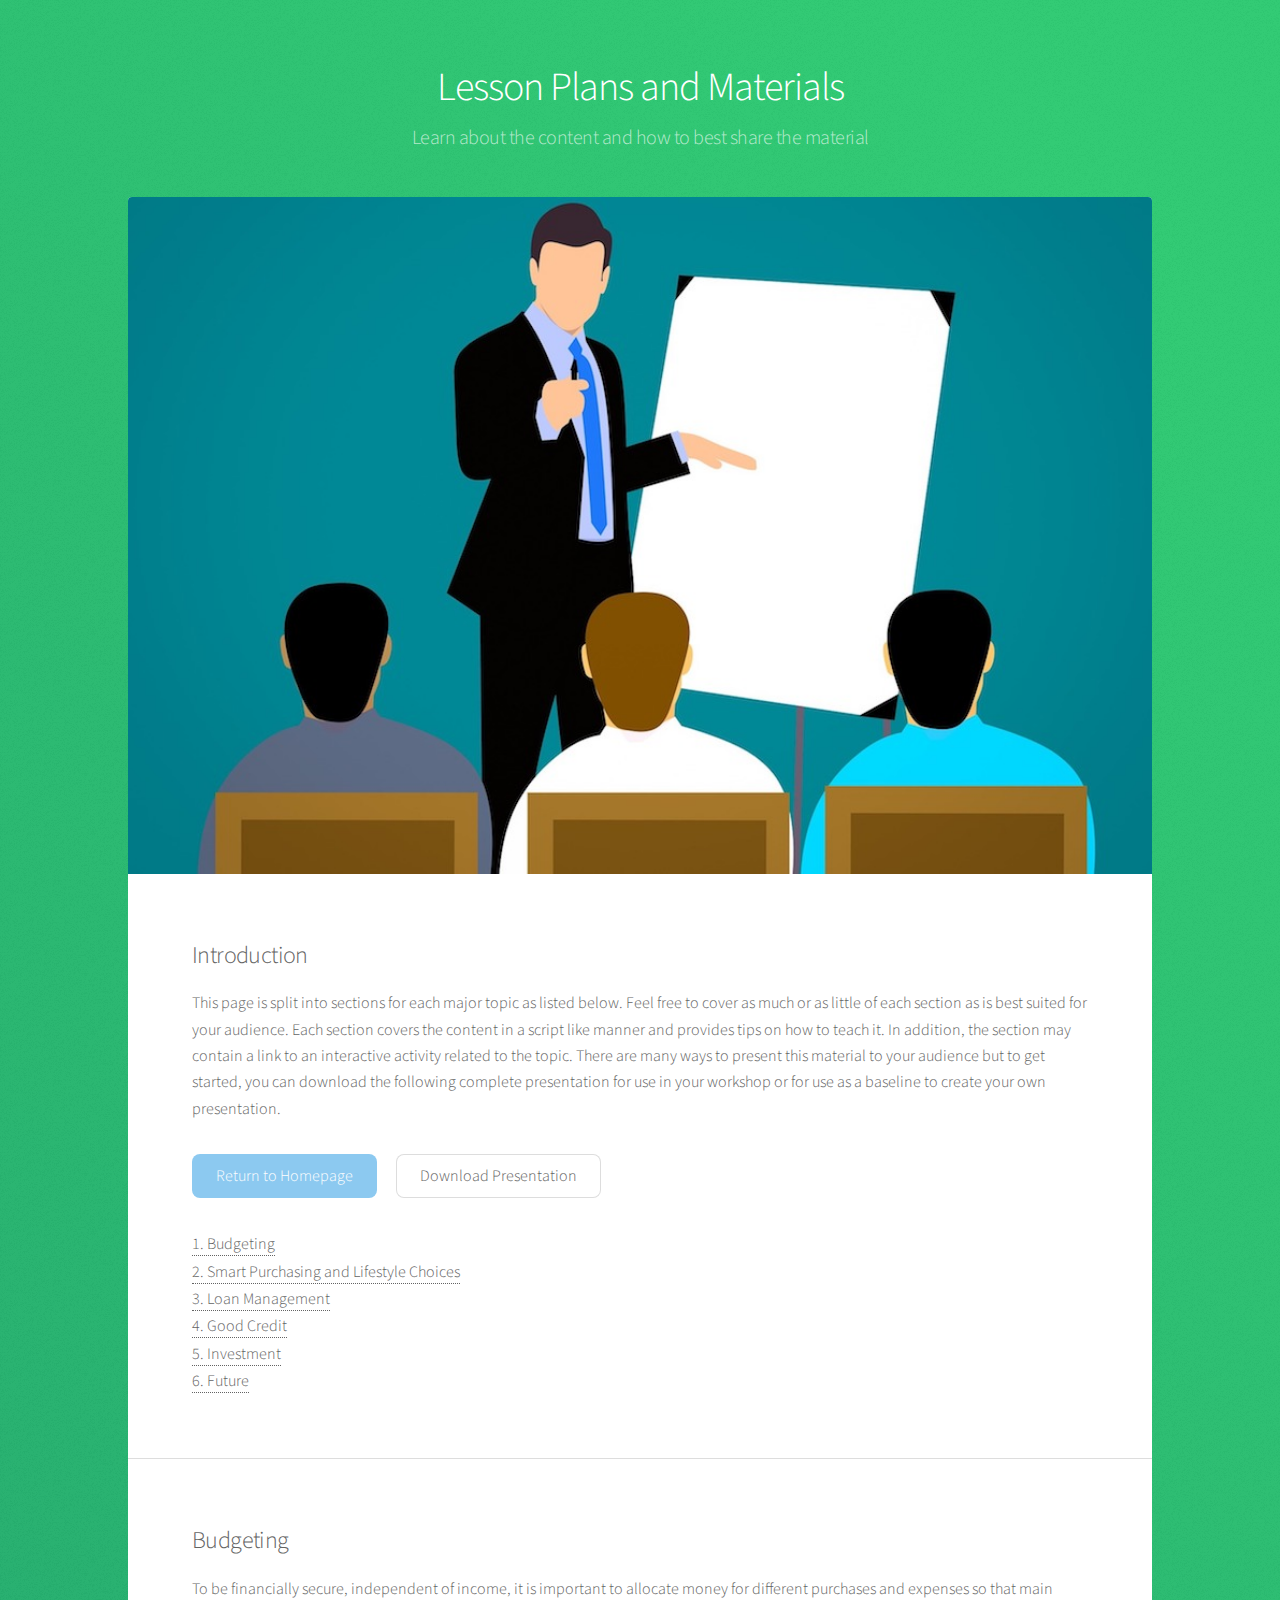
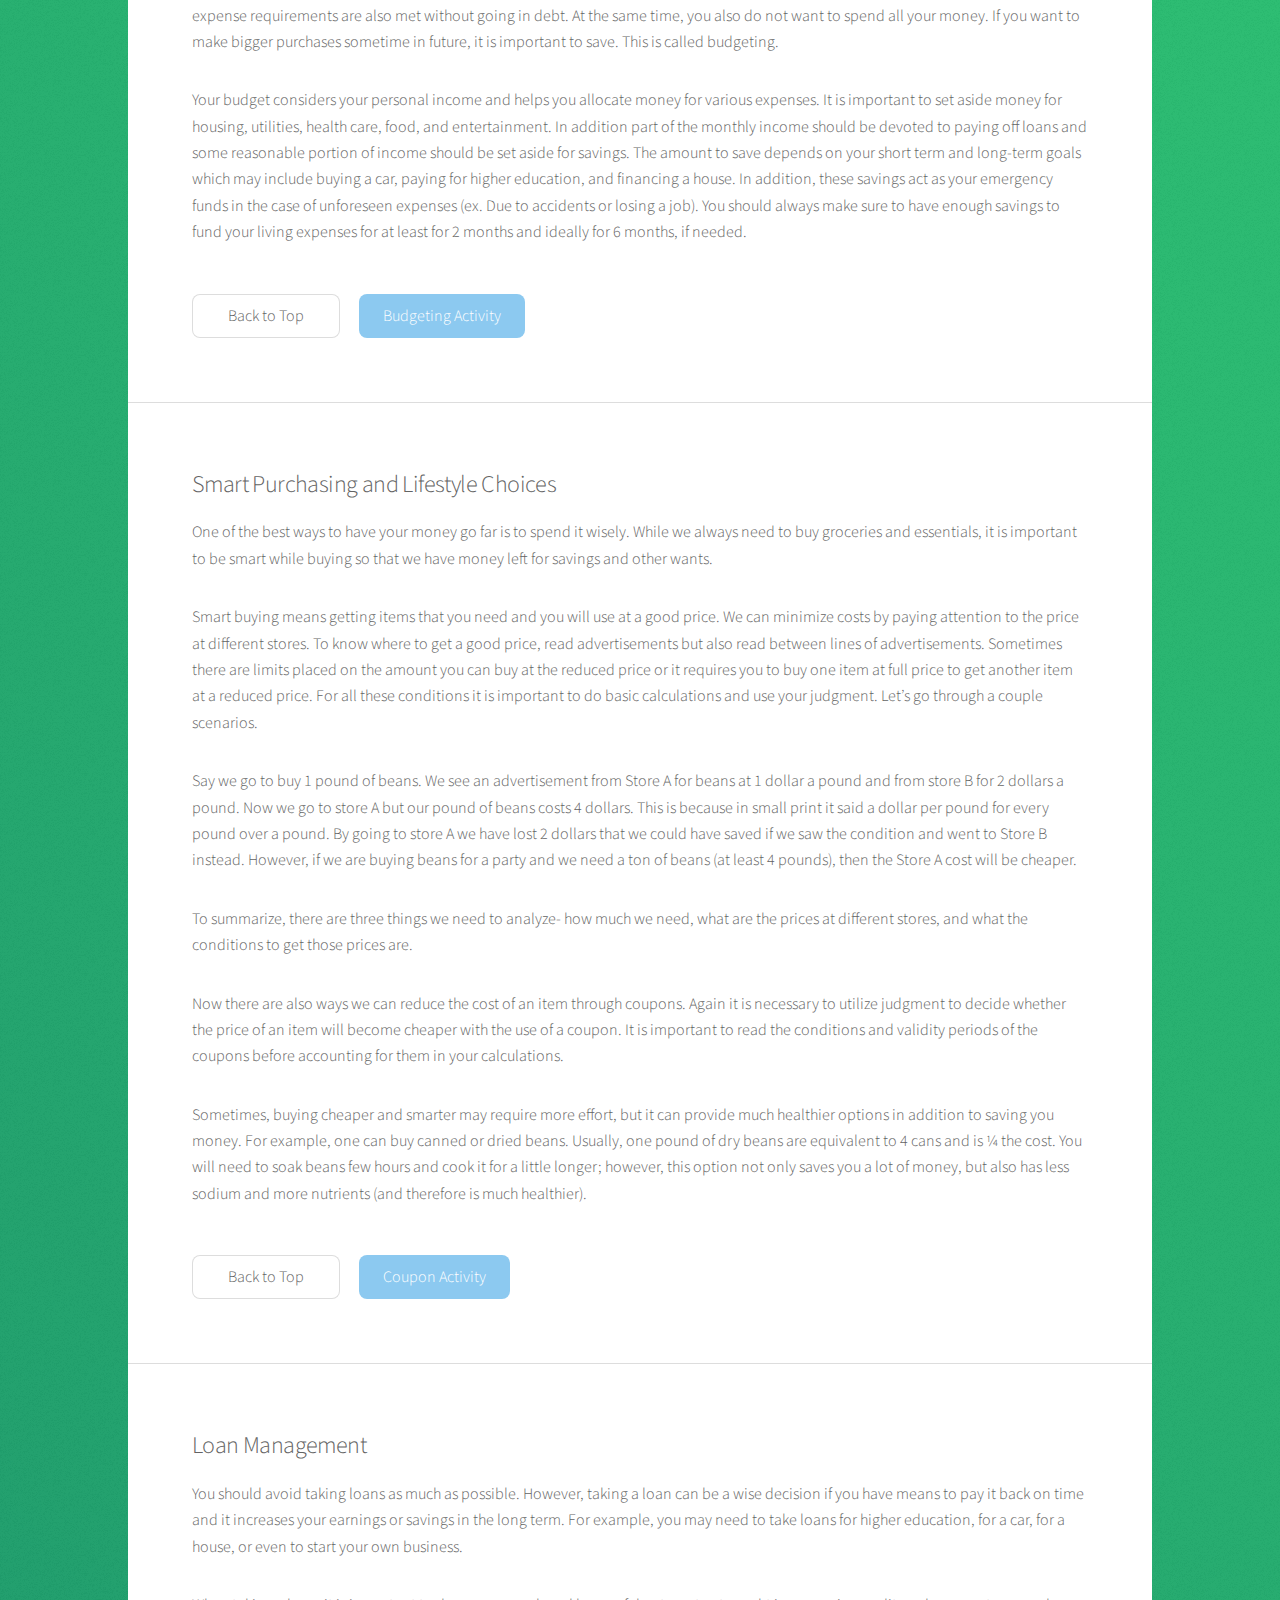
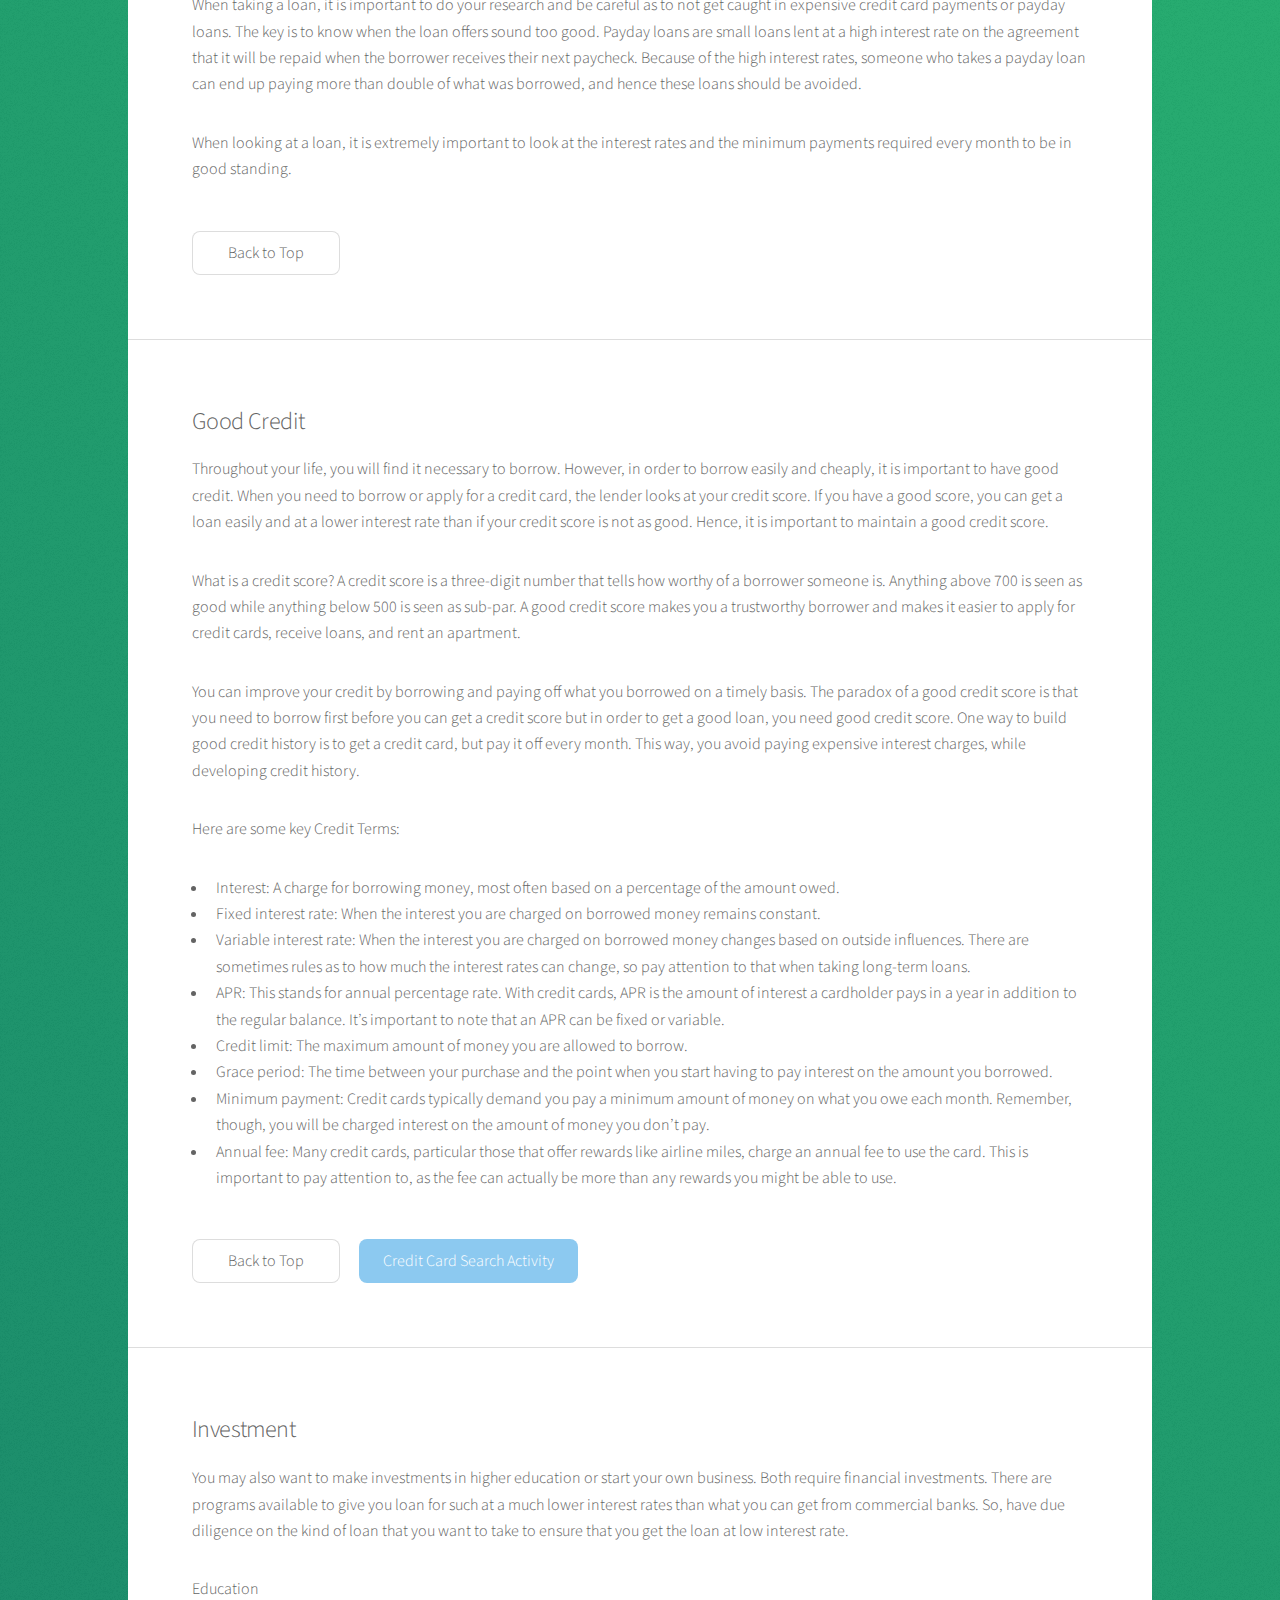
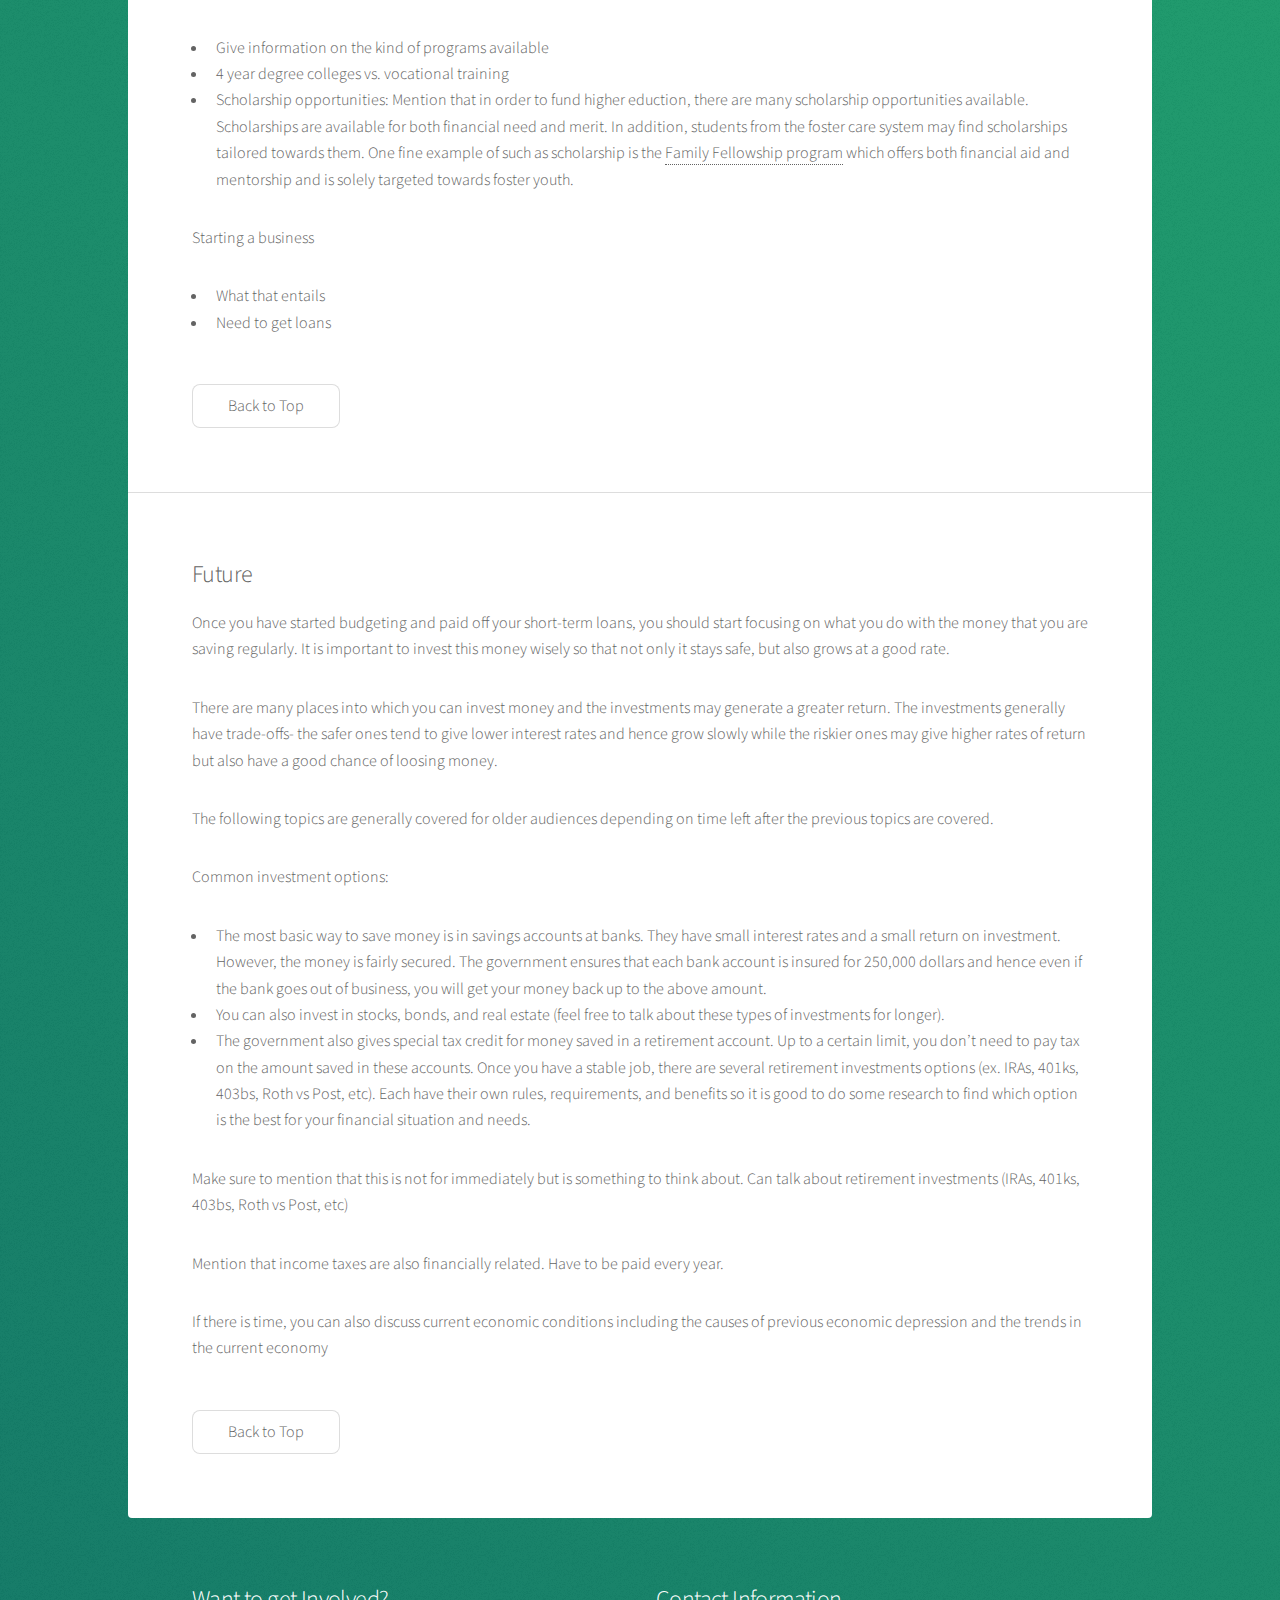
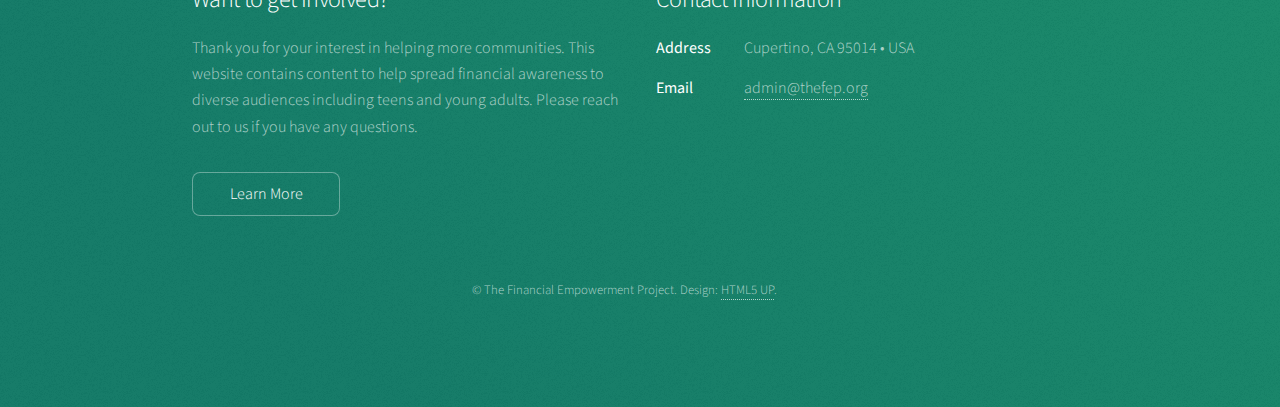
<file: lessonplans.html>
<!DOCTYPE HTML>
<!--
	Stellar by HTML5 UP
	html5up.net | @ajlkn
	Free for personal and commercial use under the CCA 3.0 license (html5up.net/license)
-->
<html>
	<head>
		<title>Lesson Plans and Materials</title>
		<meta charset="utf-8" />
		<meta name="viewport" content="width=device-width, initial-scale=1" />
		<!--[if lte IE 8]><script src="assets/js/ie/html5shiv.js"></script><![endif]-->
		<link rel="stylesheet" href="assets/css/main.css" />
		<!--[if lte IE 9]><link rel="stylesheet" href="assets/css/ie9.css" /><![endif]-->
		<!--[if lte IE 8]><link rel="stylesheet" href="assets/css/ie8.css" /><![endif]-->
	</head>
	<body>

		<!-- Wrapper -->
			<div id="wrapper">

				<!-- Header -->
					<header id="header">
						<h1>Lesson Plans and Materials</h1>
						<p>Learn about the content and how to best share the material</p>
					</header>

				<!-- Main -->
					<div id="main">

						<!-- Content -->
							<section id="intro" class="main">
								<span class="image main"><img src="images/training-3185170_1920.jpg" alt="" /></span>
								<h2>Introduction</h2>
								<p>This page is split into sections for each major topic as listed below. Feel free to cover as much or as little of each section as is best suited for your audience. Each section covers the content in a script like manner and provides tips on how to teach it. In addition, the section may contain a link to an interactive activity related to the topic. There are many ways to present this material to your audience but to get started, you can download the following complete presentation for use in your workshop or for use as a baseline to create your own presentation.  </p>
								<ul class="actions">
									<li><a href="index.html" class="button special">Return to Homepage</a></li>
									<li><a href="/presentation/Financial Empowerment Sample Presentation.pdf" target="_blank" class="button">Download Presentation</a></li>
								</ul>
								<ul class="actions">
									<li><a href="#budget"> 1. Budgeting</a></li></br>
									<li><a href="#buying"> 2. Smart Purchasing and Lifestyle Choices</a></li></br>
									<li><a href="#loans"> 3. Loan Management</a></li></br>
									<li><a href="#credit"> 4. Good Credit</a></li></br>
									<li><a href="#invest"> 5. Investment</a></li></br>
									<li><a href="#future"> 6. Future</a></li>
								</ul>
							</section>

							<section id="budget" class="main">
								<h2>Budgeting</h2>
								<p>To be financially secure, independent of income, it is important to allocate money for different purchases and expenses so that main expense requirements are also met without going in debt. At the same time, you also do not want to spend all your money. If you want to make bigger purchases sometime in future, it is important to save. This is called budgeting.</p>
								<p>Your budget considers your personal income and helps you allocate money for various expenses. It is important to set aside money for housing, utilities, health care, food, and entertainment. In addition part of the monthly income should be devoted to paying off loans and some reasonable portion of income should be set aside for savings. The amount to save depends on your short term and long-term goals which may include buying a car, paying for higher education, and financing a house. In addition, these savings act as your emergency funds in the case of unforeseen expenses (ex. Due to accidents or losing a job). You should always make sure to have enough savings to fund your living expenses for at least for 2 months and ideally for 6 months, if needed.</p>
								<footer class="major">
									<ul class="actions">
										<li><a href="#intro" class="button">Back to Top</a></li>
										<li><a href="activities.html" class="special button">Budgeting Activity</a></li>
									</ul>
								</footer>
							</section>

							<section id="buying" class="main">
								<h2>Smart Purchasing and Lifestyle Choices</h2>
								<p>One of the best ways to have your money go far is to spend it wisely. While we always need to buy groceries and essentials, it is important to be smart while buying so that we have money left for savings and other wants. </p>
								<p>Smart buying means getting items that you need and you will use at a good price. We can minimize costs by paying attention to the price at different stores. To know where to get a good price, read advertisements but also read between lines of advertisements. Sometimes there are limits placed on the amount you can buy at the reduced price or it requires you to buy one item at full price to get another item at a reduced price. For all these conditions it is important to do basic calculations and use your judgment. Let’s go through a couple scenarios. </p>
								<p>Say we go to buy 1 pound of beans. We see an advertisement from Store A for beans at 1 dollar a pound and from store B for 2 dollars a pound. Now we go to store A but our pound of beans costs 4 dollars. This is because in small print it said a dollar per pound for every pound over a pound. By going to store A we have lost 2 dollars that we could have saved if we saw the condition and went to Store B instead. However, if we are buying beans for a party and we need a ton of beans (at least 4 pounds), then the Store A cost will be cheaper.</p>
								<p>To summarize, there are three things we need to analyze- how much we need, what are the prices at different stores, and what the conditions to get those prices are.</p>
								<p>Now there are also ways we can reduce the cost of an item through coupons. Again it is necessary to utilize judgment to decide whether the price of an item will become cheaper with the use of a coupon. It is important to read the conditions and validity periods of the coupons before accounting for them in your calculations.</p>
								<p>Sometimes, buying cheaper and smarter may require more effort, but it can provide much healthier options in addition to saving you money. For example, one can buy canned or dried beans. Usually, one pound of dry beans are equivalent to 4 cans and is ¼ the cost. You will need to soak beans few hours and cook it for a little longer; however, this option not only saves you a lot of money, but also has less sodium and more nutrients (and therefore is much healthier). </p>
								<footer class="major">
									<ul class="actions">
										<li><a href="#intro" class="button">Back to Top</a></li>
										<li><a href="activities.html" class="special button">Coupon Activity</a></li>
									</ul>
								</footer>
							</section>

							<section id="loans" class="main">
								<h2>Loan Management</h2>
								<p>You should avoid taking loans as much as possible. However, taking a loan can be a wise decision if you have means to pay it back on time and it increases your earnings or savings in the long term. For example, you may need to take loans for higher education, for a car, for a house, or even to start your own business.</p>
								<p>When taking a loan, it is important to do your research and be careful as to not get caught in expensive credit card payments or payday loans. The key is to know when the loan offers sound too good. Payday loans are small loans lent at a high interest rate on the agreement that it will be repaid when the borrower receives their next paycheck. Because of the high interest rates, someone who takes a payday loan can end up paying more than double of what was borrowed, and hence these loans should be avoided.</p>
								<p>When looking at a loan, it is extremely important to look at the interest rates and the minimum payments required every month to be in good standing.</p>
								<footer class="major">
									<ul class="actions">
										<li><a href="#intro" class="button">Back to Top</a></li>
									</ul>
								</footer>
							</section>

							<section id="credit" class="main">
								<h2>Good Credit</h2>
								<p>Throughout your life, you will find it necessary to borrow. However, in order to borrow easily and cheaply, it is important to have good credit. When you need to borrow or apply for a credit card, the lender looks at your credit score. If you have a good score, you can get a loan easily and at a lower interest rate than if your credit score is not as good. Hence, it is important to maintain a good credit score.</p>
								<p>What is a credit score? A credit score is a three-digit number that tells how worthy of a borrower someone is. Anything above 700 is seen as good while anything below 500 is seen as sub-par. A good credit score makes you a trustworthy borrower and makes it easier to apply for credit cards, receive loans, and rent an apartment.</p>
								<p>You can improve your credit by borrowing and paying off what you borrowed on a timely basis. The paradox of a good credit score is that you need to borrow first before you can get a credit score but in order to get a good loan, you need good credit score. One way to build good credit history is to get a credit card, but pay it off every month. This way, you avoid paying expensive interest charges, while developing credit history.</p>
								<p>Here are some key Credit Terms:</p>
								<ul>
									<li>Interest: A charge for borrowing money, most often based on a percentage of the amount owed.</li>
									<li>Fixed interest rate: When the interest you are charged on borrowed money remains constant.</li>
									<li>Variable interest rate: When the interest you are charged on borrowed money changes based on outside influences. There are sometimes rules as to how much the interest rates can change, so pay attention to that when taking long-term loans.</li>
									<li>APR: This stands for annual percentage rate.  With credit cards, APR is the amount of interest a cardholder pays in a year in addition to the regular balance.  It’s important to note that an APR can be fixed or variable.</li>
									<li>Credit limit: The maximum amount of money you are allowed to borrow.</li>
									<li>Grace period:  The time between your purchase and the point when you start having to pay interest on the amount you borrowed.</li>
									<li>Minimum payment:  Credit cards typically demand you pay a minimum amount of money on what you owe each month.  Remember, though, you will be charged interest on the amount of money you don’t pay.</li>
									<li>Annual fee:  Many credit cards, particular those that offer rewards like airline miles, charge an annual fee to use the card.  This is important to pay attention to, as the fee can actually be more than any rewards you might be able to use.</li>
								</ul>
								<footer class="major">
									<ul class="actions">
										<li><a href="#intro" class="button">Back to Top</a></li>
										<li><a href="activities.html" class="special button">Credit Card Search Activity</a></li>
									</ul>
								</footer>
							</section>

							<section id="invest" class="main">
								<h2>Investment</h2>
								<p>You may also want to make investments in higher education or start your own business. Both require financial investments. There are programs available to give you loan for such at a much lower interest rates than what you can get from commercial banks. So, have due diligence on the kind of loan that you want to take to ensure that you get the loan at low interest rate.</p>
								<p>Education</p>
								<ul>
									<li>Give information on the kind of programs available</li>
									<li>4 year degree colleges vs. vocational training</li>
									<li>Scholarship opportunities: Mention that in order to fund higher eduction, there are many scholarship opportunities available. Scholarships are available for both financial need and merit. In addition, students from the foster care system may find scholarships tailored towards them. One fine example of such as scholarship is the <a href="https://www.togetherwerise.org/family-fellowship/scholarship-application/" target="_blank">Family Fellowship program</a> which offers both financial aid and mentorship and is solely targeted towards foster youth.</li>
								</ul>
								<p>Starting a business</p>
								<ul>
									<li>What that entails</li>
									<li>Need to get loans</li>
								</ul>
								<footer class="major">
									<ul class="actions">
										<li><a href="#intro" class="button">Back to Top</a></li>
									</ul>
								</footer>
							</section>

							<section id="future" class="main">
								<h2>Future</h2>
								<p>Once you have started budgeting and paid off your short-term loans, you should start focusing on what you do with the money that you are saving regularly. It is important to invest this money wisely so that not only it stays safe, but also grows at a good rate.</p>
								<p>There are many places into which you can invest money and the investments may generate a greater return. The investments generally have trade-offs- the safer ones tend to give lower interest rates and hence grow slowly while the riskier ones may give higher rates of return but also have a good chance of loosing money.</p>
								<p>The following topics are generally covered for older audiences depending on time left after the previous topics are covered.</p>
								<p>Common investment options:</p>
								<ul>
									<li>The most basic way to save money is in savings accounts at banks. They have small interest rates and a small return on investment. However, the money is fairly secured. The government ensures that each bank account is insured for 250,000 dollars and hence even if the bank goes out of business, you will get your money back up to the above amount.</li>
									<li>You can also invest in stocks, bonds, and real estate (feel free to talk about these types of investments for longer).</li>
									<li>The government also gives special tax credit for money saved in a retirement account. Up to a certain limit, you don’t need to pay tax on the amount saved in these accounts. Once you have a stable job, there are several retirement investments options (ex. IRAs, 401ks, 403bs, Roth vs Post, etc). Each have their own rules, requirements, and benefits so it is good to do some research to find which option is the best for your financial situation and needs.</li>
								</ul>
								<p>Make sure to mention that this is not for immediately but is something to think about. Can talk about retirement investments (IRAs, 401ks, 403bs, Roth vs Post, etc)</p>
								<p>Mention that income taxes are also financially related. Have to be paid every year.</p>
								<p>If there is time, you can also discuss current economic conditions including the causes of previous economic depression and the trends in the current economy</p>
								<footer class="major">
									<ul class="actions">
										<li><a href="#intro" class="button">Back to Top</a></li>
									</ul>
								</footer>
							</section>
					</div>

				<!-- Footer -->
				<footer id="footer">
					<section>
						<h2>Want to get Involved?</h2>
						<p>Thank you for your interest in helping more communities. This website contains content to help spread financial awareness to diverse audiences including teens and young adults. Please reach out to us if you have any questions.</p>
						<ul class="actions">
							<li><a href="index.html" class="button">Learn More</a></li>
						</ul>
					</section>
					<section>
						<h2>Contact Information</h2>
						<dl class="alt">
							<dt>Address</dt>
							<dd>Cupertino, CA 95014 &bull; USA</dd>
							<dt>Email</dt>
							<dd><a href="mailto:admin@thefep.org">admin@thefep.org</a></dd>
						</dl>
					<!--	<ul class="icons">
							<li><a href="#" class="icon fa-twitter alt"><span class="label">Twitter</span></a></li>
							<li><a href="#" class="icon fa-facebook alt"><span class="label">Facebook</span></a></li>
							<li><a href="#" class="icon fa-instagram alt"><span class="label">Instagram</span></a></li>
							<li><a href="#" class="icon fa-github alt"><span class="label">GitHub</span></a></li>
							<li><a href="#" class="icon fa-dribbble alt"><span class="label">Dribbble</span></a></li>
						</ul>  -->
					</section>
					<p class="copyright">&copy; The Financial Empowerment Project. Design: <a href="https://html5up.net">HTML5 UP</a>.</p>
				</footer>

			</div>

		<!-- Scripts -->
			<script src="assets/js/jquery.min.js"></script>
			<script src="assets/js/jquery.scrollex.min.js"></script>
			<script src="assets/js/jquery.scrolly.min.js"></script>
			<script src="assets/js/skel.min.js"></script>
			<script src="assets/js/util.js"></script>
			<!--[if lte IE 8]><script src="assets/js/ie/respond.min.js"></script><![endif]-->
			<script src="assets/js/main.js"></script>

	</body>
</html>
</file>
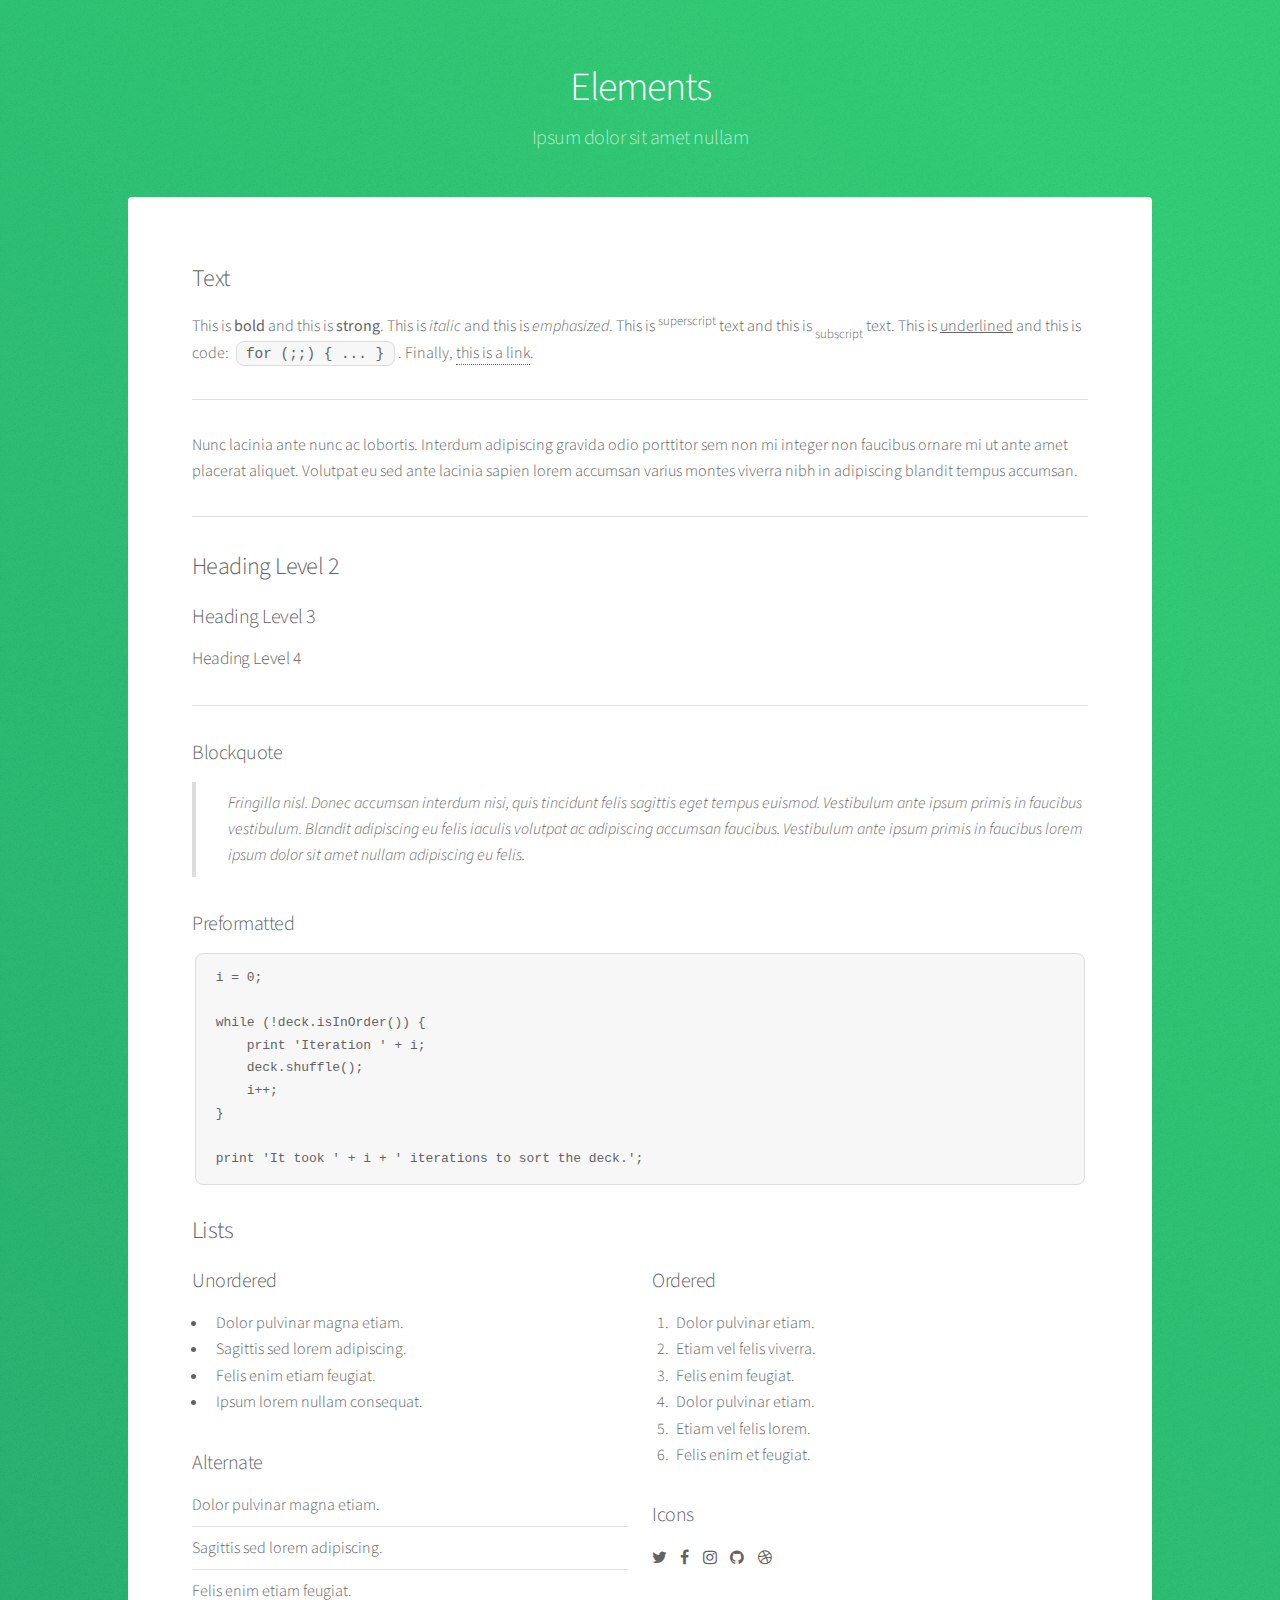
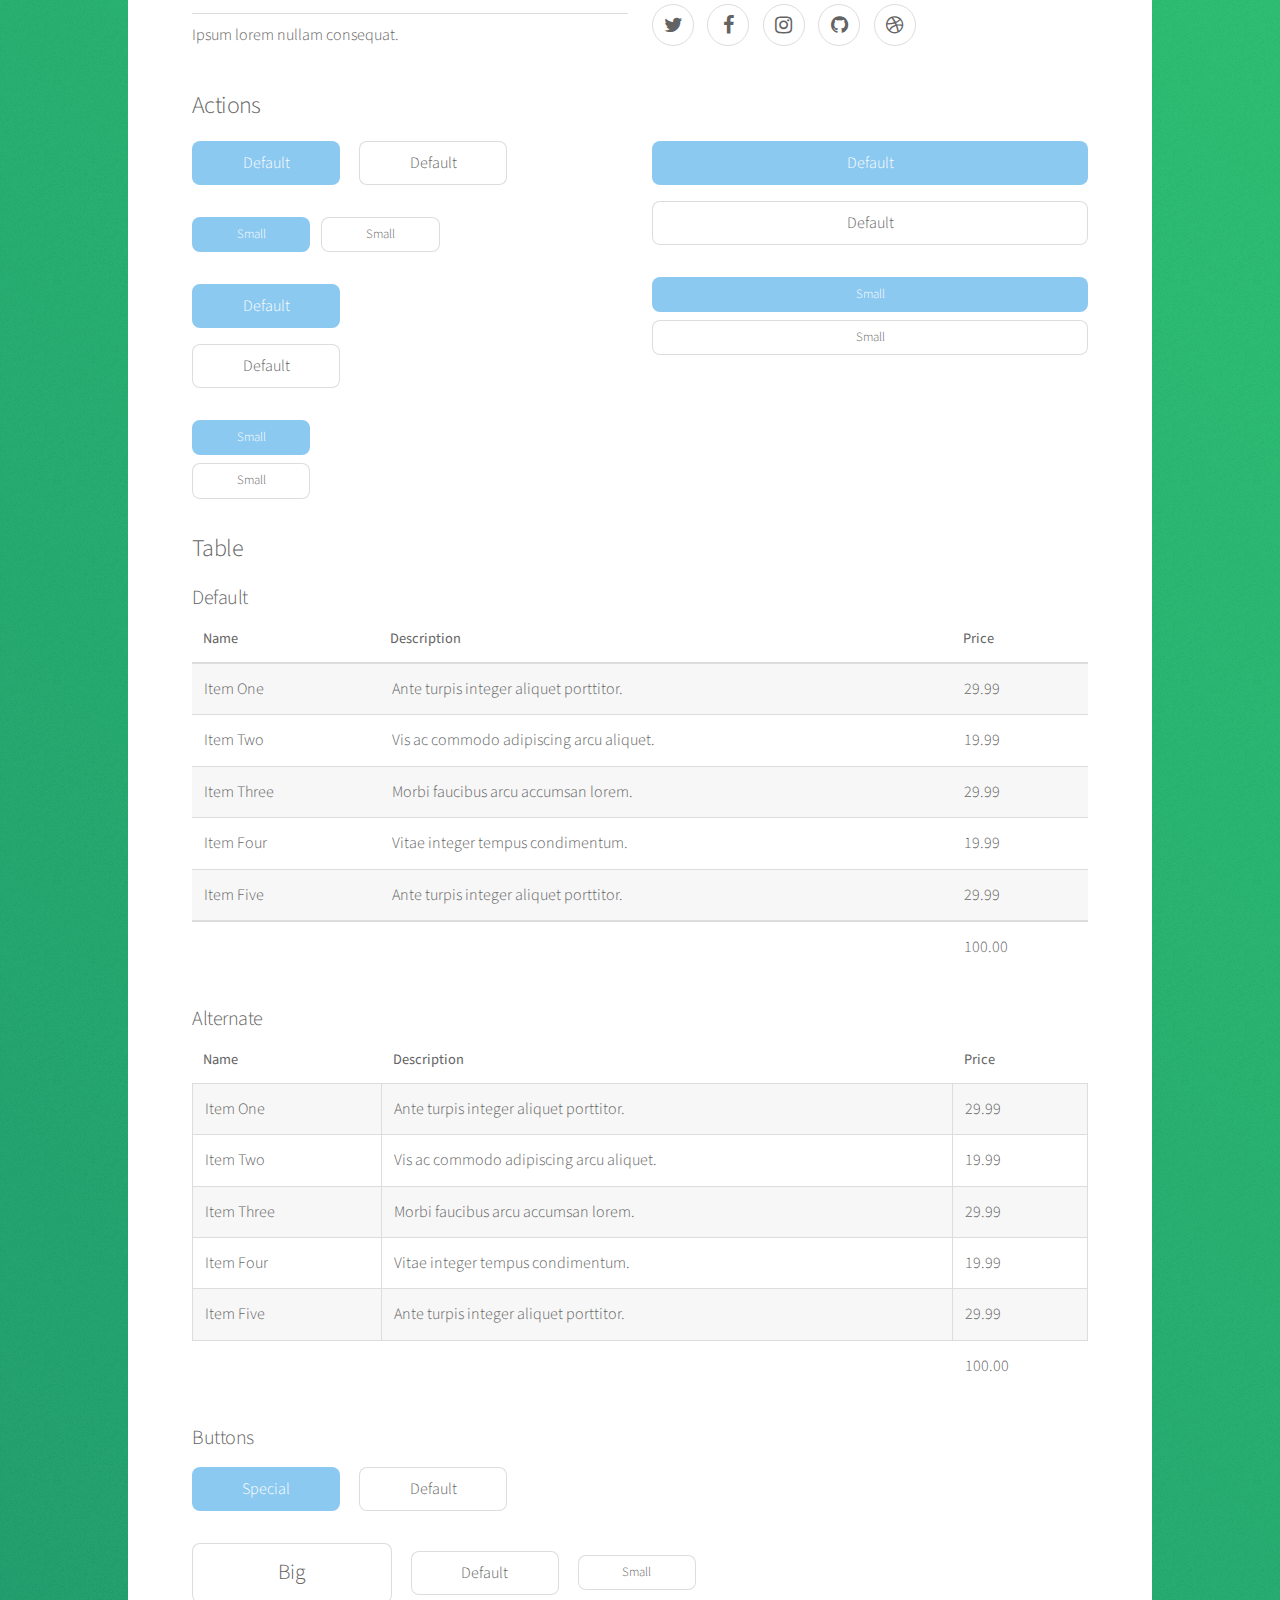
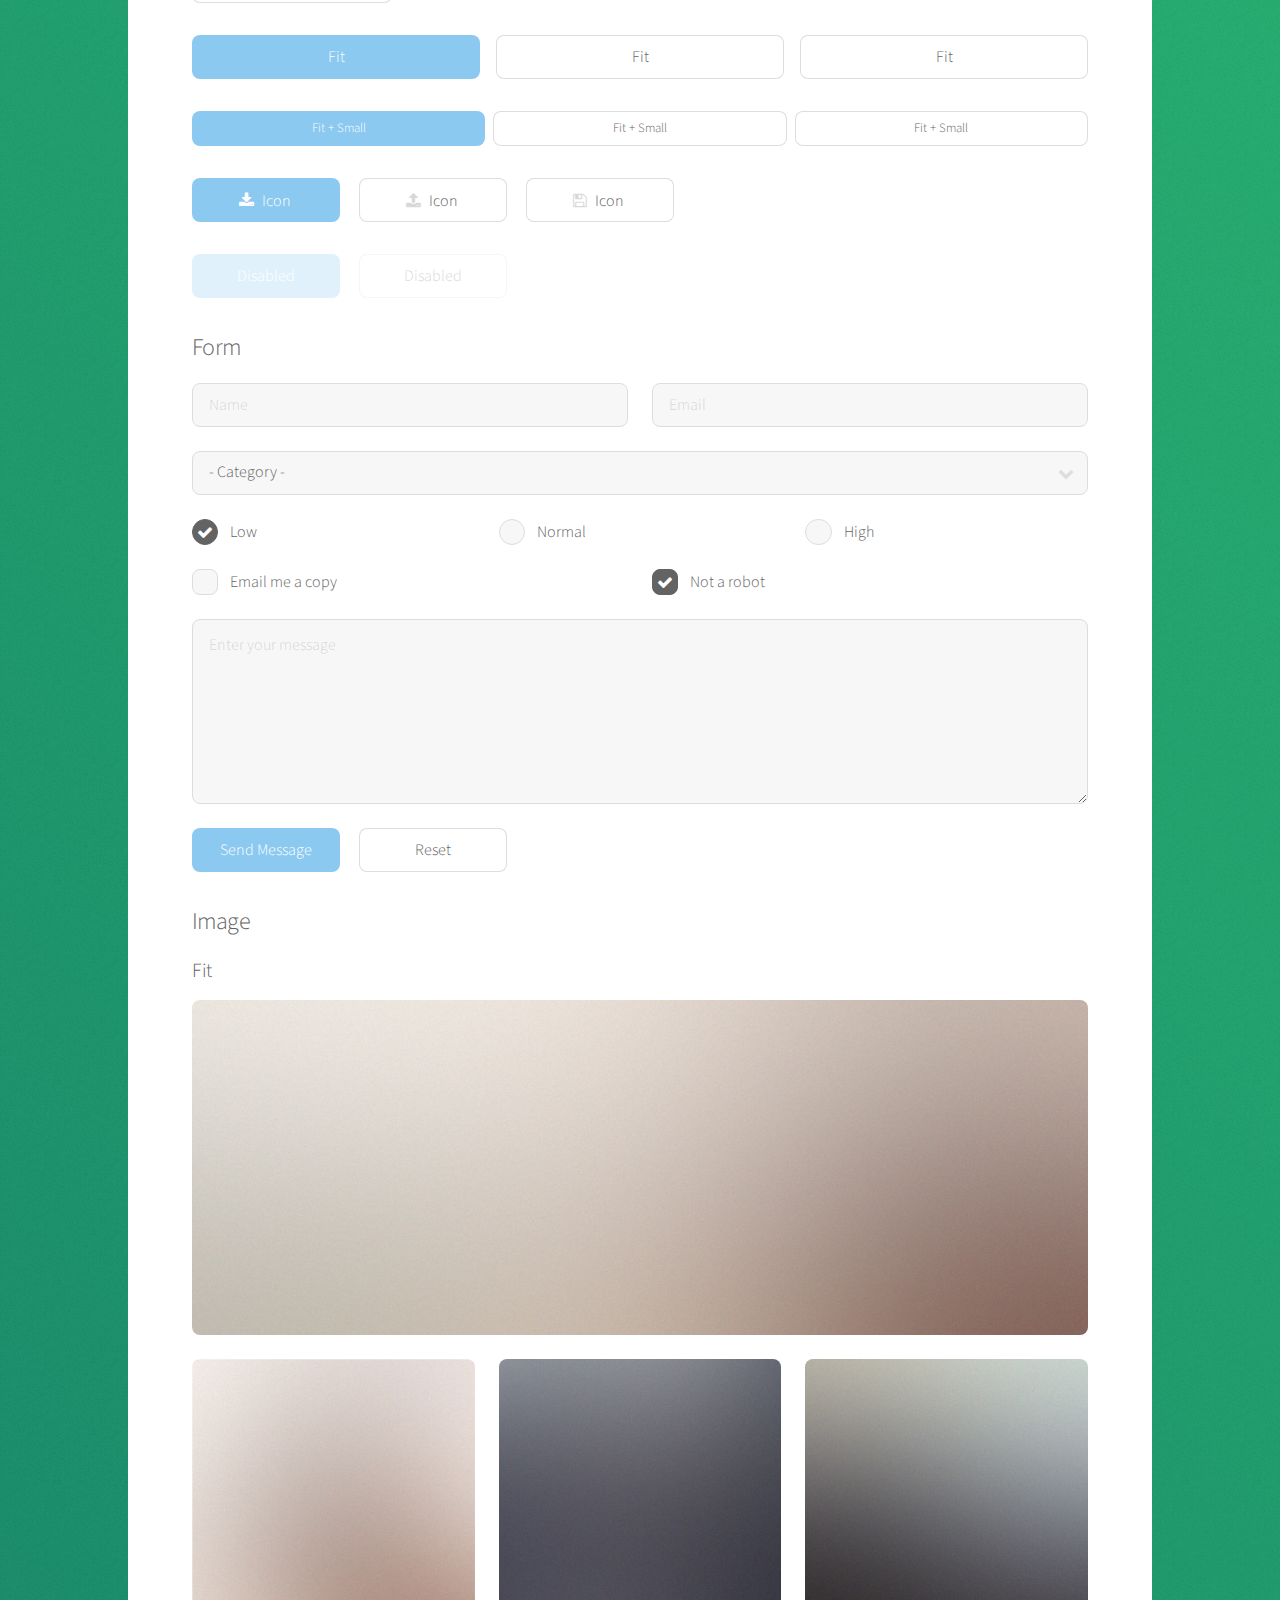
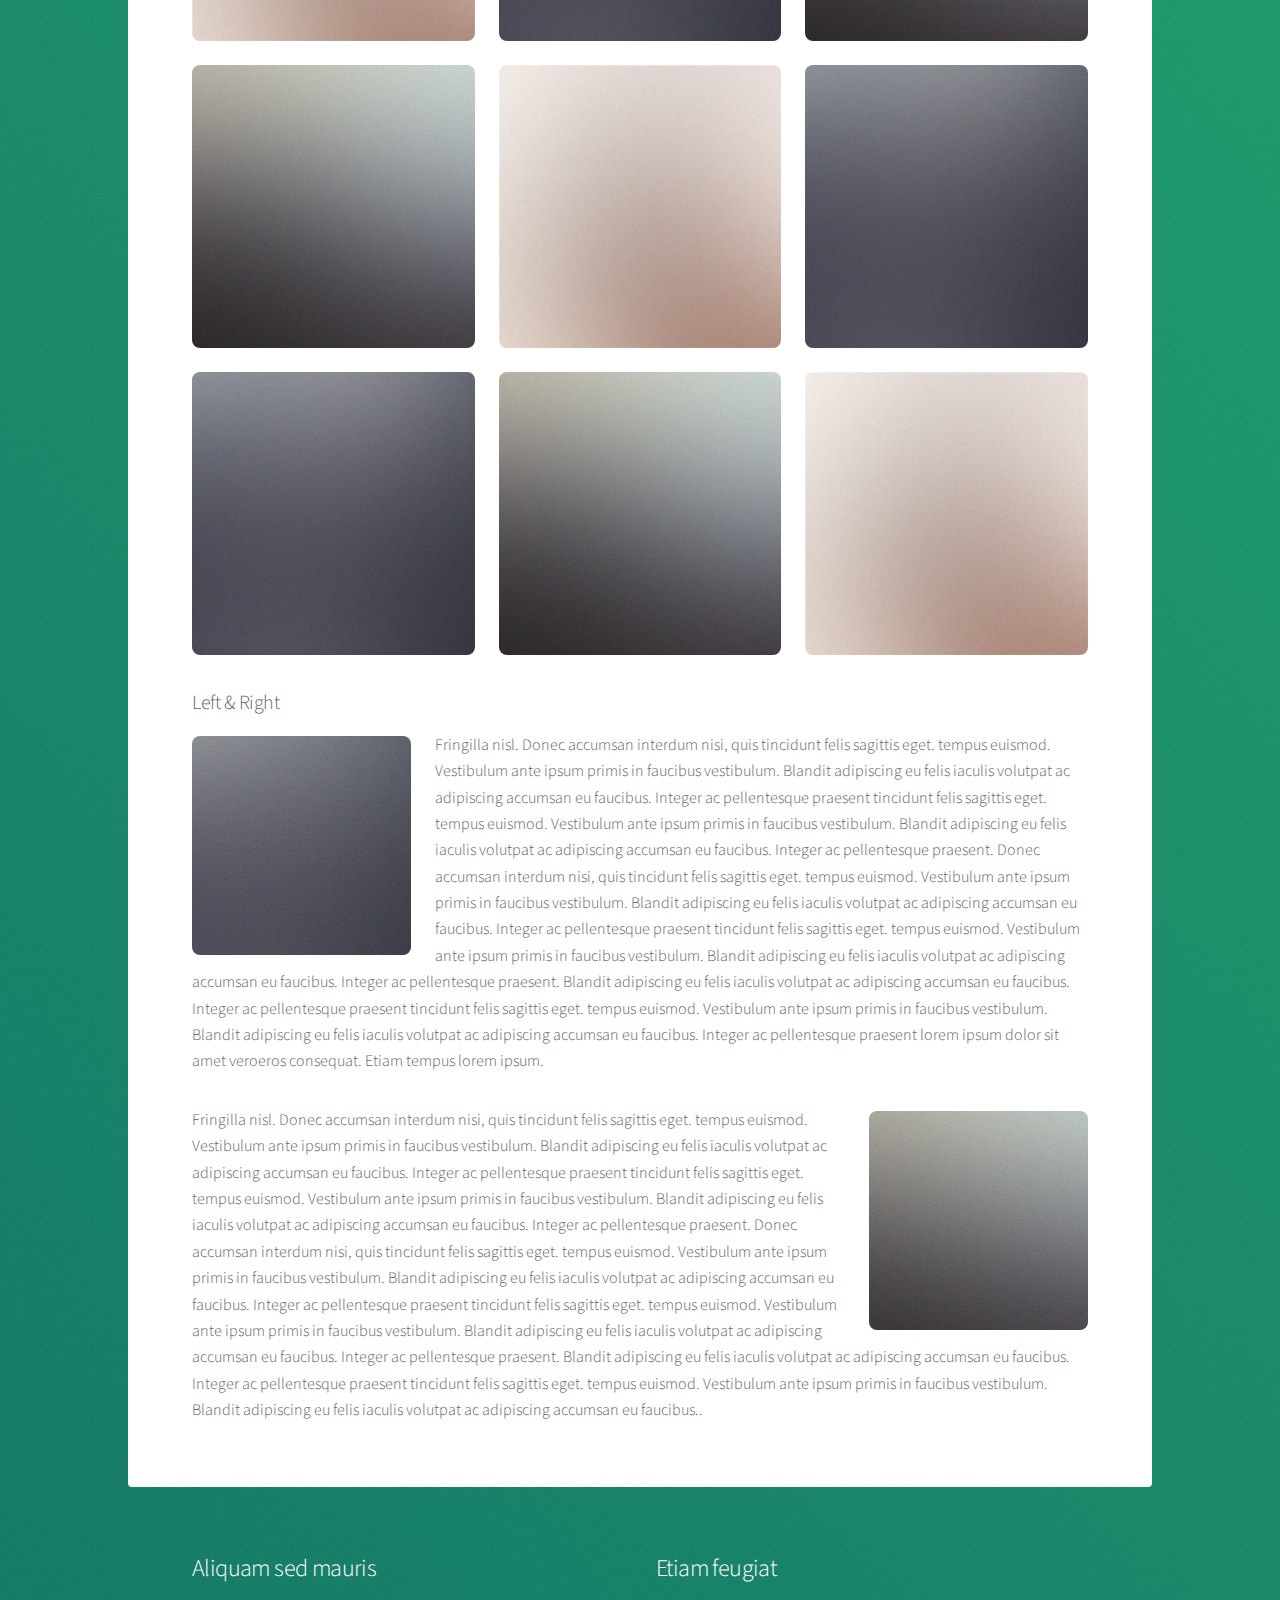
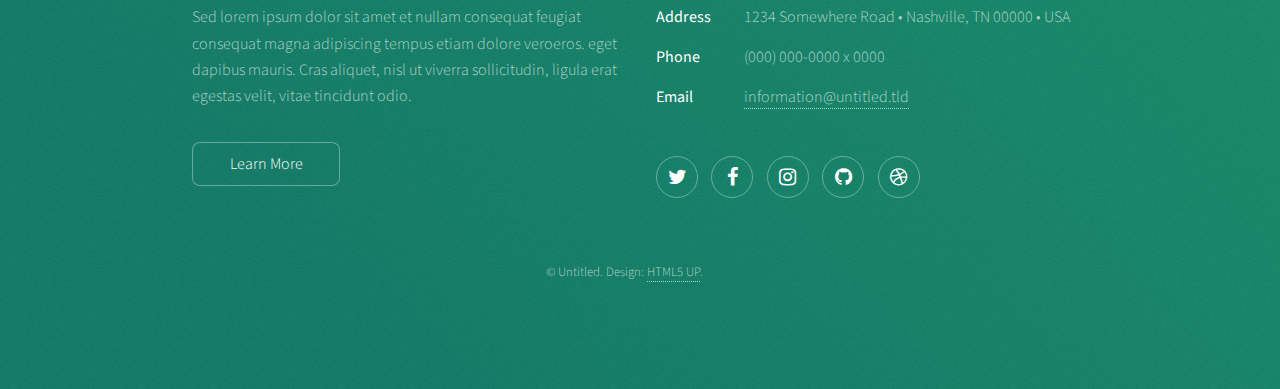
<file: html5up-stellar 2/elements.html>
<!DOCTYPE HTML>
<!--
	Stellar by HTML5 UP
	html5up.net | @ajlkn
	Free for personal and commercial use under the CCA 3.0 license (html5up.net/license)
-->
<html>
	<head>
		<title>Elements - Stellar by HTML5 UP</title>
		<meta charset="utf-8" />
		<meta name="viewport" content="width=device-width, initial-scale=1" />
		<!--[if lte IE 8]><script src="assets/js/ie/html5shiv.js"></script><![endif]-->
		<link rel="stylesheet" href="assets/css/main.css" />
		<!--[if lte IE 9]><link rel="stylesheet" href="assets/css/ie9.css" /><![endif]-->
		<!--[if lte IE 8]><link rel="stylesheet" href="assets/css/ie8.css" /><![endif]-->
	</head>
	<body>

		<!-- Wrapper -->
			<div id="wrapper">

				<!-- Header -->
					<header id="header">
						<h1>Elements</h1>
						<p>Ipsum dolor sit amet nullam</p>
					</header>

				<!-- Main -->
					<div id="main">

						<!-- Content -->
							<section id="content" class="main">

								<!-- Text -->
									<section>
										<h2>Text</h2>
										<p>This is <b>bold</b> and this is <strong>strong</strong>. This is <i>italic</i> and this is <em>emphasized</em>.
										This is <sup>superscript</sup> text and this is <sub>subscript</sub> text.
										This is <u>underlined</u> and this is code: <code>for (;;) { ... }</code>. Finally, <a href="#">this is a link</a>.</p>
										<hr />
										<p>Nunc lacinia ante nunc ac lobortis. Interdum adipiscing gravida odio porttitor sem non mi integer non faucibus ornare mi ut ante amet placerat aliquet. Volutpat eu sed ante lacinia sapien lorem accumsan varius montes viverra nibh in adipiscing blandit tempus accumsan.</p>
										<hr />
										<h2>Heading Level 2</h2>
										<h3>Heading Level 3</h3>
										<h4>Heading Level 4</h4>
										<hr />
										<h3>Blockquote</h3>
										<blockquote>Fringilla nisl. Donec accumsan interdum nisi, quis tincidunt felis sagittis eget tempus euismod. Vestibulum ante ipsum primis in faucibus vestibulum. Blandit adipiscing eu felis iaculis volutpat ac adipiscing accumsan faucibus. Vestibulum ante ipsum primis in faucibus lorem ipsum dolor sit amet nullam adipiscing eu felis.</blockquote>
										<h3>Preformatted</h3>
										<pre><code>i = 0;

while (!deck.isInOrder()) {
    print 'Iteration ' + i;
    deck.shuffle();
    i++;
}

print 'It took ' + i + ' iterations to sort the deck.';</code></pre>
									</section>

								<!-- Lists -->
									<section>
										<h2>Lists</h2>
										<div class="row">
											<div class="6u 12u$(medium)">
												<h3>Unordered</h3>
												<ul>
													<li>Dolor pulvinar magna etiam.</li>
													<li>Sagittis sed lorem adipiscing.</li>
													<li>Felis enim etiam feugiat.</li>
													<li>Ipsum lorem nullam consequat.</li>
												</ul>
												<h3>Alternate</h3>
												<ul class="alt">
													<li>Dolor pulvinar magna etiam.</li>
													<li>Sagittis sed lorem adipiscing.</li>
													<li>Felis enim etiam feugiat.</li>
													<li>Ipsum lorem nullam consequat.</li>
												</ul>
											</div>
											<div class="6u$ 12u$(medium)">
												<h3>Ordered</h3>
												<ol>
													<li>Dolor pulvinar etiam.</li>
													<li>Etiam vel felis viverra.</li>
													<li>Felis enim feugiat.</li>
													<li>Dolor pulvinar etiam.</li>
													<li>Etiam vel felis lorem.</li>
													<li>Felis enim et feugiat.</li>
												</ol>
												<h3>Icons</h3>
												<ul class="icons">
													<li><a href="#" class="icon fa-twitter"><span class="label">Twitter</span></a></li>
													<li><a href="#" class="icon fa-facebook"><span class="label">Facebook</span></a></li>
													<li><a href="#" class="icon fa-instagram"><span class="label">Instagram</span></a></li>
													<li><a href="#" class="icon fa-github"><span class="label">GitHub</span></a></li>
													<li><a href="#" class="icon fa-dribbble"><span class="label">Dribbble</span></a></li>
												</ul>
												<ul class="icons">
													<li><a href="#" class="icon alt fa-twitter"><span class="label">Twitter</span></a></li>
													<li><a href="#" class="icon alt fa-facebook"><span class="label">Facebook</span></a></li>
													<li><a href="#" class="icon alt fa-instagram"><span class="label">Instagram</span></a></li>
													<li><a href="#" class="icon alt fa-github"><span class="label">GitHub</span></a></li>
													<li><a href="#" class="icon alt fa-dribbble"><span class="label">Dribbble</span></a></li>
												</ul>
											</div>
										</div>
										<h2>Actions</h2>
										<div class="row">
											<div class="6u 12u$(medium)">
												<ul class="actions">
													<li><a href="#" class="button special">Default</a></li>
													<li><a href="#" class="button">Default</a></li>
												</ul>
												<ul class="actions small">
													<li><a href="#" class="button special small">Small</a></li>
													<li><a href="#" class="button small">Small</a></li>
												</ul>
												<ul class="actions vertical">
													<li><a href="#" class="button special">Default</a></li>
													<li><a href="#" class="button">Default</a></li>
												</ul>
												<ul class="actions vertical small">
													<li><a href="#" class="button special small">Small</a></li>
													<li><a href="#" class="button small">Small</a></li>
												</ul>
											</div>
											<div class="6u 12u$(medium)">
												<ul class="actions vertical">
													<li><a href="#" class="button special fit">Default</a></li>
													<li><a href="#" class="button fit">Default</a></li>
												</ul>
												<ul class="actions vertical small">
													<li><a href="#" class="button special small fit">Small</a></li>
													<li><a href="#" class="button small fit">Small</a></li>
												</ul>
											</div>
										</div>
									</section>

								<!-- Table -->
									<section>
										<h2>Table</h2>
										<h3>Default</h3>
										<div class="table-wrapper">
											<table>
												<thead>
													<tr>
														<th>Name</th>
														<th>Description</th>
														<th>Price</th>
													</tr>
												</thead>
												<tbody>
													<tr>
														<td>Item One</td>
														<td>Ante turpis integer aliquet porttitor.</td>
														<td>29.99</td>
													</tr>
													<tr>
														<td>Item Two</td>
														<td>Vis ac commodo adipiscing arcu aliquet.</td>
														<td>19.99</td>
													</tr>
													<tr>
														<td>Item Three</td>
														<td> Morbi faucibus arcu accumsan lorem.</td>
														<td>29.99</td>
													</tr>
													<tr>
														<td>Item Four</td>
														<td>Vitae integer tempus condimentum.</td>
														<td>19.99</td>
													</tr>
													<tr>
														<td>Item Five</td>
														<td>Ante turpis integer aliquet porttitor.</td>
														<td>29.99</td>
													</tr>
												</tbody>
												<tfoot>
													<tr>
														<td colspan="2"></td>
														<td>100.00</td>
													</tr>
												</tfoot>
											</table>
										</div>

										<h3>Alternate</h3>
										<div class="table-wrapper">
											<table class="alt">
												<thead>
													<tr>
														<th>Name</th>
														<th>Description</th>
														<th>Price</th>
													</tr>
												</thead>
												<tbody>
													<tr>
														<td>Item One</td>
														<td>Ante turpis integer aliquet porttitor.</td>
														<td>29.99</td>
													</tr>
													<tr>
														<td>Item Two</td>
														<td>Vis ac commodo adipiscing arcu aliquet.</td>
														<td>19.99</td>
													</tr>
													<tr>
														<td>Item Three</td>
														<td> Morbi faucibus arcu accumsan lorem.</td>
														<td>29.99</td>
													</tr>
													<tr>
														<td>Item Four</td>
														<td>Vitae integer tempus condimentum.</td>
														<td>19.99</td>
													</tr>
													<tr>
														<td>Item Five</td>
														<td>Ante turpis integer aliquet porttitor.</td>
														<td>29.99</td>
													</tr>
												</tbody>
												<tfoot>
													<tr>
														<td colspan="2"></td>
														<td>100.00</td>
													</tr>
												</tfoot>
											</table>
										</div>
									</section>

								<!-- Buttons -->
									<section>
										<h3>Buttons</h3>
										<ul class="actions">
											<li><a href="#" class="button special">Special</a></li>
											<li><a href="#" class="button">Default</a></li>
										</ul>
										<ul class="actions">
											<li><a href="#" class="button big">Big</a></li>
											<li><a href="#" class="button">Default</a></li>
											<li><a href="#" class="button small">Small</a></li>
										</ul>
										<ul class="actions fit">
											<li><a href="#" class="button special fit">Fit</a></li>
											<li><a href="#" class="button fit">Fit</a></li>
											<li><a href="#" class="button fit">Fit</a></li>
										</ul>
										<ul class="actions fit small">
											<li><a href="#" class="button special fit small">Fit + Small</a></li>
											<li><a href="#" class="button fit small">Fit + Small</a></li>
											<li><a href="#" class="button fit small">Fit + Small</a></li>
										</ul>
										<ul class="actions">
											<li><a href="#" class="button special icon fa-download">Icon</a></li>
											<li><a href="#" class="button icon fa-upload">Icon</a></li>
											<li><a href="#" class="button icon fa-save">Icon</a></li>
										</ul>
										<ul class="actions">
											<li><span class="button special disabled">Disabled</span></li>
											<li><span class="button disabled">Disabled</span></li>
										</ul>
									</section>

								<!-- Form -->
									<section>
										<h2>Form</h2>
										<form method="post" action="#">
											<div class="row uniform">
												<div class="6u 12u$(xsmall)">
													<input type="text" name="demo-name" id="demo-name" value="" placeholder="Name" />
												</div>
												<div class="6u$ 12u$(xsmall)">
													<input type="email" name="demo-email" id="demo-email" value="" placeholder="Email" />
												</div>
												<div class="12u$">
													<div class="select-wrapper">
														<select name="demo-category" id="demo-category">
															<option value="">- Category -</option>
															<option value="1">Manufacturing</option>
															<option value="1">Shipping</option>
															<option value="1">Administration</option>
															<option value="1">Human Resources</option>
														</select>
													</div>
												</div>
												<div class="4u 12u$(small)">
													<input type="radio" id="demo-priority-low" name="demo-priority" checked>
													<label for="demo-priority-low">Low</label>
												</div>
												<div class="4u 12u$(small)">
													<input type="radio" id="demo-priority-normal" name="demo-priority">
													<label for="demo-priority-normal">Normal</label>
												</div>
												<div class="4u$ 12u$(small)">
													<input type="radio" id="demo-priority-high" name="demo-priority">
													<label for="demo-priority-high">High</label>
												</div>
												<div class="6u 12u$(small)">
													<input type="checkbox" id="demo-copy" name="demo-copy">
													<label for="demo-copy">Email me a copy</label>
												</div>
												<div class="6u$ 12u$(small)">
													<input type="checkbox" id="demo-human" name="demo-human" checked>
													<label for="demo-human">Not a robot</label>
												</div>
												<div class="12u$">
													<textarea name="demo-message" id="demo-message" placeholder="Enter your message" rows="6"></textarea>
												</div>
												<div class="12u$">
													<ul class="actions">
														<li><input type="submit" value="Send Message" class="special" /></li>
														<li><input type="reset" value="Reset" /></li>
													</ul>
												</div>
											</div>
										</form>
									</section>

								<!-- Image -->
									<section>
										<h2>Image</h2>
										<h3>Fit</h3>
										<div class="box alt">
											<div class="row uniform">
												<div class="12u$"><span class="image fit"><img src="images/pic04.jpg" alt="" /></span></div>
												<div class="4u"><span class="image fit"><img src="images/pic01.jpg" alt="" /></span></div>
												<div class="4u"><span class="image fit"><img src="images/pic02.jpg" alt="" /></span></div>
												<div class="4u$"><span class="image fit"><img src="images/pic03.jpg" alt="" /></span></div>
												<div class="4u"><span class="image fit"><img src="images/pic03.jpg" alt="" /></span></div>
												<div class="4u"><span class="image fit"><img src="images/pic01.jpg" alt="" /></span></div>
												<div class="4u$"><span class="image fit"><img src="images/pic02.jpg" alt="" /></span></div>
												<div class="4u"><span class="image fit"><img src="images/pic02.jpg" alt="" /></span></div>
												<div class="4u"><span class="image fit"><img src="images/pic03.jpg" alt="" /></span></div>
												<div class="4u$"><span class="image fit"><img src="images/pic01.jpg" alt="" /></span></div>
											</div>
										</div>
										<h3>Left &amp; Right</h3>
										<p><span class="image left"><img src="images/pic05.jpg" alt="" /></span>Fringilla nisl. Donec accumsan interdum nisi, quis tincidunt felis sagittis eget. tempus euismod. Vestibulum ante ipsum primis in faucibus vestibulum. Blandit adipiscing eu felis iaculis volutpat ac adipiscing accumsan eu faucibus. Integer ac pellentesque praesent tincidunt felis sagittis eget. tempus euismod. Vestibulum ante ipsum primis in faucibus vestibulum. Blandit adipiscing eu felis iaculis volutpat ac adipiscing accumsan eu faucibus. Integer ac pellentesque praesent. Donec accumsan interdum nisi, quis tincidunt felis sagittis eget. tempus euismod. Vestibulum ante ipsum primis in faucibus vestibulum. Blandit adipiscing eu felis iaculis volutpat ac adipiscing accumsan eu faucibus. Integer ac pellentesque praesent tincidunt felis sagittis eget. tempus euismod. Vestibulum ante ipsum primis in faucibus vestibulum. Blandit adipiscing eu felis iaculis volutpat ac adipiscing accumsan eu faucibus. Integer ac pellentesque praesent. Blandit adipiscing eu felis iaculis volutpat ac adipiscing accumsan eu faucibus. Integer ac pellentesque praesent tincidunt felis sagittis eget. tempus euismod. Vestibulum ante ipsum primis in faucibus vestibulum. Blandit adipiscing eu felis iaculis volutpat ac adipiscing accumsan eu faucibus. Integer ac pellentesque praesent lorem ipsum dolor sit amet veroeros consequat. Etiam tempus lorem ipsum.</p>
										<p><span class="image right"><img src="images/pic06.jpg" alt="" /></span>Fringilla nisl. Donec accumsan interdum nisi, quis tincidunt felis sagittis eget. tempus euismod. Vestibulum ante ipsum primis in faucibus vestibulum. Blandit adipiscing eu felis iaculis volutpat ac adipiscing accumsan eu faucibus. Integer ac pellentesque praesent tincidunt felis sagittis eget. tempus euismod. Vestibulum ante ipsum primis in faucibus vestibulum. Blandit adipiscing eu felis iaculis volutpat ac adipiscing accumsan eu faucibus. Integer ac pellentesque praesent. Donec accumsan interdum nisi, quis tincidunt felis sagittis eget. tempus euismod. Vestibulum ante ipsum primis in faucibus vestibulum. Blandit adipiscing eu felis iaculis volutpat ac adipiscing accumsan eu faucibus. Integer ac pellentesque praesent tincidunt felis sagittis eget. tempus euismod. Vestibulum ante ipsum primis in faucibus vestibulum. Blandit adipiscing eu felis iaculis volutpat ac adipiscing accumsan eu faucibus. Integer ac pellentesque praesent. Blandit adipiscing eu felis iaculis volutpat ac adipiscing accumsan eu faucibus. Integer ac pellentesque praesent tincidunt felis sagittis eget. tempus euismod. Vestibulum ante ipsum primis in faucibus vestibulum. Blandit adipiscing eu felis iaculis volutpat ac adipiscing accumsan eu faucibus..</p>
									</section>

							</section>

					</div>

				<!-- Footer -->
					<footer id="footer">
						<section>
							<h2>Aliquam sed mauris</h2>
							<p>Sed lorem ipsum dolor sit amet et nullam consequat feugiat consequat magna adipiscing tempus etiam dolore veroeros. eget dapibus mauris. Cras aliquet, nisl ut viverra sollicitudin, ligula erat egestas velit, vitae tincidunt odio.</p>
							<ul class="actions">
								<li><a href="#" class="button">Learn More</a></li>
							</ul>
						</section>
						<section>
							<h2>Etiam feugiat</h2>
							<dl class="alt">
								<dt>Address</dt>
								<dd>1234 Somewhere Road &bull; Nashville, TN 00000 &bull; USA</dd>
								<dt>Phone</dt>
								<dd>(000) 000-0000 x 0000</dd>
								<dt>Email</dt>
								<dd><a href="#">information@untitled.tld</a></dd>
							</dl>
							<ul class="icons">
								<li><a href="#" class="icon fa-twitter alt"><span class="label">Twitter</span></a></li>
								<li><a href="#" class="icon fa-facebook alt"><span class="label">Facebook</span></a></li>
								<li><a href="#" class="icon fa-instagram alt"><span class="label">Instagram</span></a></li>
								<li><a href="#" class="icon fa-github alt"><span class="label">GitHub</span></a></li>
								<li><a href="#" class="icon fa-dribbble alt"><span class="label">Dribbble</span></a></li>
							</ul>
						</section>
						<p class="copyright">&copy; Untitled. Design: <a href="https://html5up.net">HTML5 UP</a>.</p>
					</footer>

			</div>

		<!-- Scripts -->
			<script src="assets/js/jquery.min.js"></script>
			<script src="assets/js/jquery.scrollex.min.js"></script>
			<script src="assets/js/jquery.scrolly.min.js"></script>
			<script src="assets/js/skel.min.js"></script>
			<script src="assets/js/util.js"></script>
			<!--[if lte IE 8]><script src="assets/js/ie/respond.min.js"></script><![endif]-->
			<script src="assets/js/main.js"></script>

	</body>
</html>
</file>
<file: assets/css/ie9.css>
/*
	Stellar by HTML5 UP
	html5up.net | @ajlkn
	Free for personal and commercial use under the CCA 3.0 license (html5up.net/license)
*/

/* Spotlight */

	.spotlight:after {
		content: '';
		display: block;
		clear: both;
	}

	.spotlight .content {
		float: left;
		width: 60%;
	}

	.spotlight .image {
		float: left;
	}

/* Features */

	.features:after {
		content: '';
		display: block;
		clear: both;
	}

	.features li {
		float: left;
	}

/* Statistics */

	.statistics {
		display: inline-block;
		width: auto;
	}

		.statistics:after {
			content: '';
			display: block;
			clear: both;
		}

		.statistics li {
			float: left;
			padding: 1.5em 2.5em;
		}

/* Footer */

	#footer > * {
		float: left;
	}

	#footer .copyright {
		clear: both;
	}
</file>
<file: assets/css/ie8.css>
/*
	Stellar by HTML5 UP
	html5up.net | @ajlkn
	Free for personal and commercial use under the CCA 3.0 license (html5up.net/license)
*/

/* Type */

	body {
		color: #ffffff;
	}

/* Button */

	.button {
		position: relative;
		border: solid 1px !important;
	}

		.button.special {
			border: none !important;
		}

/* Icon */

	.icon.major {
		-ms-behavior: url("assets/js/ie/PIE.htc");
	}

		.icon.major:before {
			font-size: 4em;
			border: 0;
		}

/* Spotlight */

	.spotlight .image {
		position: relative;
		-ms-behavior: url("assets/js/ie/PIE.htc");
	}

		.spotlight .image img {
			position: relative;
			-ms-behavior: url("assets/js/ie/PIE.htc");
		}

/* Features */

	.features li {
		width: 29%;
	}

/* Footer */

	#footer > * {
		width: 50%;
		margin-left: 0;
	}

/* Main */

	#main > .main > .image.main:first-child {
		margin-top: 0;
		margin-left: 0;
		width: 100%;
	}
</file>
<file: html5up-stellar 2/assets/css/ie9.css>
/*
	Stellar by HTML5 UP
	html5up.net | @ajlkn
	Free for personal and commercial use under the CCA 3.0 license (html5up.net/license)
*/

/* Spotlight */

	.spotlight:after {
		content: '';
		display: block;
		clear: both;
	}

	.spotlight .content {
		float: left;
		width: 60%;
	}

	.spotlight .image {
		float: left;
	}

/* Features */

	.features:after {
		content: '';
		display: block;
		clear: both;
	}

	.features li {
		float: left;
	}

/* Statistics */

	.statistics {
		display: inline-block;
		width: auto;
	}

		.statistics:after {
			content: '';
			display: block;
			clear: both;
		}

		.statistics li {
			float: left;
			padding: 1.5em 2.5em;
		}

/* Footer */

	#footer > * {
		float: left;
	}

	#footer .copyright {
		clear: both;
	}
</file>
<file: html5up-stellar 2/assets/css/ie8.css>
/*
	Stellar by HTML5 UP
	html5up.net | @ajlkn
	Free for personal and commercial use under the CCA 3.0 license (html5up.net/license)
*/

/* Type */

	body {
		color: #ffffff;
	}

/* Button */

	.button {
		position: relative;
		border: solid 1px !important;
	}

		.button.special {
			border: none !important;
		}

/* Icon */

	.icon.major {
		-ms-behavior: url("assets/js/ie/PIE.htc");
	}

		.icon.major:before {
			font-size: 4em;
			border: 0;
		}

/* Spotlight */

	.spotlight .image {
		position: relative;
		-ms-behavior: url("assets/js/ie/PIE.htc");
	}

		.spotlight .image img {
			position: relative;
			-ms-behavior: url("assets/js/ie/PIE.htc");
		}

/* Features */

	.features li {
		width: 29%;
	}

/* Footer */

	#footer > * {
		width: 50%;
		margin-left: 0;
	}

/* Main */

	#main > .main > .image.main:first-child {
		margin-top: 0;
		margin-left: 0;
		width: 100%;
	}
</file>
<file: assets/css/main.css>
@import url(font-awesome.min.css);
@import "https://fonts.googleapis.com/css?family=Source+Sans+Pro:300,400";

/*
	Stellar by HTML5 UP
	html5up.net | @ajlkn
	Free for personal and commercial use under the CCA 3.0 license (html5up.net/license)
*/

/* Reset */

	html, body, div, span, applet, object, iframe, h1, h2, h3, h4, h5, h6, p, blockquote, pre, a, abbr, acronym, address, big, cite, code, del, dfn, em, img, ins, kbd, q, s, samp, small, strike, strong, sub, sup, tt, var, b, u, i, center, dl, dt, dd, ol, ul, li, fieldset, form, label, legend, table, caption, tbody, tfoot, thead, tr, th, td, article, aside, canvas, details, embed, figure, figcaption, footer, header, hgroup, menu, nav, output, ruby, section, summary, time, mark, audio, video {
		margin: 0;
		padding: 0;
		border: 0;
		font-size: 100%;
		font: inherit;
		vertical-align: baseline;
	}

	article, aside, details, figcaption, figure, footer, header, hgroup, menu, nav, section {
		display: block;
	}

	body {
		line-height: 1;
	}

	ol, ul {
		list-style: none;
	}

	blockquote, q {
		quotes: none;
	}

	blockquote:before, blockquote:after, q:before, q:after {
		content: '';
		content: none;
	}

	table {
		border-collapse: collapse;
		border-spacing: 0;
	}

	body {
		-webkit-text-size-adjust: none;
	}

/* Box Model */

	*, *:before, *:after {
		-moz-box-sizing: border-box;
		-webkit-box-sizing: border-box;
		box-sizing: border-box;
	}

/* Grid */

	.row {
		border-bottom: solid 1px transparent;
		-moz-box-sizing: border-box;
		-webkit-box-sizing: border-box;
		box-sizing: border-box;
	}

	.row > * {
		float: left;
		-moz-box-sizing: border-box;
		-webkit-box-sizing: border-box;
		box-sizing: border-box;
	}

	.row:after, .row:before {
		content: '';
		display: block;
		clear: both;
		height: 0;
	}

	.row.uniform > * > :first-child {
		margin-top: 0;
	}

	.row.uniform > * > :last-child {
		margin-bottom: 0;
	}

	.row.\30 \25 > * {
		padding: 0 0 0 0em;
	}

	.row.\30 \25 {
		margin: 0 0 -1px 0em;
	}

	.row.uniform.\30 \25 > * {
		padding: 0em 0 0 0em;
	}

	.row.uniform.\30 \25 {
		margin: 0em 0 -1px 0em;
	}

	.row > * {
		padding: 0 0 0 1.5em;
	}

	.row {
		margin: 0 0 -1px -1.5em;
	}

	.row.uniform > * {
		padding: 1.5em 0 0 1.5em;
	}

	.row.uniform {
		margin: -1.5em 0 -1px -1.5em;
	}

	.row.\32 00\25 > * {
		padding: 0 0 0 3em;
	}

	.row.\32 00\25 {
		margin: 0 0 -1px -3em;
	}

	.row.uniform.\32 00\25 > * {
		padding: 3em 0 0 3em;
	}

	.row.uniform.\32 00\25 {
		margin: -3em 0 -1px -3em;
	}

	.row.\31 50\25 > * {
		padding: 0 0 0 2.25em;
	}

	.row.\31 50\25 {
		margin: 0 0 -1px -2.25em;
	}

	.row.uniform.\31 50\25 > * {
		padding: 2.25em 0 0 2.25em;
	}

	.row.uniform.\31 50\25 {
		margin: -2.25em 0 -1px -2.25em;
	}

	.row.\35 0\25 > * {
		padding: 0 0 0 0.75em;
	}

	.row.\35 0\25 {
		margin: 0 0 -1px -0.75em;
	}

	.row.uniform.\35 0\25 > * {
		padding: 0.75em 0 0 0.75em;
	}

	.row.uniform.\35 0\25 {
		margin: -0.75em 0 -1px -0.75em;
	}

	.row.\32 5\25 > * {
		padding: 0 0 0 0.375em;
	}

	.row.\32 5\25 {
		margin: 0 0 -1px -0.375em;
	}

	.row.uniform.\32 5\25 > * {
		padding: 0.375em 0 0 0.375em;
	}

	.row.uniform.\32 5\25 {
		margin: -0.375em 0 -1px -0.375em;
	}

	.\31 2u, .\31 2u\24 {
		width: 100%;
		clear: none;
		margin-left: 0;
	}

	.\31 1u, .\31 1u\24 {
		width: 91.6666666667%;
		clear: none;
		margin-left: 0;
	}

	.\31 0u, .\31 0u\24 {
		width: 83.3333333333%;
		clear: none;
		margin-left: 0;
	}

	.\39 u, .\39 u\24 {
		width: 75%;
		clear: none;
		margin-left: 0;
	}

	.\38 u, .\38 u\24 {
		width: 66.6666666667%;
		clear: none;
		margin-left: 0;
	}

	.\37 u, .\37 u\24 {
		width: 58.3333333333%;
		clear: none;
		margin-left: 0;
	}

	.\36 u, .\36 u\24 {
		width: 50%;
		clear: none;
		margin-left: 0;
	}

	.\35 u, .\35 u\24 {
		width: 41.6666666667%;
		clear: none;
		margin-left: 0;
	}

	.\34 u, .\34 u\24 {
		width: 33.3333333333%;
		clear: none;
		margin-left: 0;
	}

	.\33 u, .\33 u\24 {
		width: 25%;
		clear: none;
		margin-left: 0;
	}

	.\32 u, .\32 u\24 {
		width: 16.6666666667%;
		clear: none;
		margin-left: 0;
	}

	.\31 u, .\31 u\24 {
		width: 8.3333333333%;
		clear: none;
		margin-left: 0;
	}

	.\31 2u\24 + *,
	.\31 1u\24 + *,
	.\31 0u\24 + *,
	.\39 u\24 + *,
	.\38 u\24 + *,
	.\37 u\24 + *,
	.\36 u\24 + *,
	.\35 u\24 + *,
	.\34 u\24 + *,
	.\33 u\24 + *,
	.\32 u\24 + *,
	.\31 u\24 + * {
		clear: left;
	}

	.\-11u {
		margin-left: 91.66667%;
	}

	.\-10u {
		margin-left: 83.33333%;
	}

	.\-9u {
		margin-left: 75%;
	}

	.\-8u {
		margin-left: 66.66667%;
	}

	.\-7u {
		margin-left: 58.33333%;
	}

	.\-6u {
		margin-left: 50%;
	}

	.\-5u {
		margin-left: 41.66667%;
	}

	.\-4u {
		margin-left: 33.33333%;
	}

	.\-3u {
		margin-left: 25%;
	}

	.\-2u {
		margin-left: 16.66667%;
	}

	.\-1u {
		margin-left: 8.33333%;
	}

	@media screen and (max-width: 1680px) {

		.row > * {
			padding: 0 0 0 1.5em;
		}

		.row {
			margin: 0 0 -1px -1.5em;
		}

		.row.uniform > * {
			padding: 1.5em 0 0 1.5em;
		}

		.row.uniform {
			margin: -1.5em 0 -1px -1.5em;
		}

		.row.\32 00\25 > * {
			padding: 0 0 0 3em;
		}

		.row.\32 00\25 {
			margin: 0 0 -1px -3em;
		}

		.row.uniform.\32 00\25 > * {
			padding: 3em 0 0 3em;
		}

		.row.uniform.\32 00\25 {
			margin: -3em 0 -1px -3em;
		}

		.row.\31 50\25 > * {
			padding: 0 0 0 2.25em;
		}

		.row.\31 50\25 {
			margin: 0 0 -1px -2.25em;
		}

		.row.uniform.\31 50\25 > * {
			padding: 2.25em 0 0 2.25em;
		}

		.row.uniform.\31 50\25 {
			margin: -2.25em 0 -1px -2.25em;
		}

		.row.\35 0\25 > * {
			padding: 0 0 0 0.75em;
		}

		.row.\35 0\25 {
			margin: 0 0 -1px -0.75em;
		}

		.row.uniform.\35 0\25 > * {
			padding: 0.75em 0 0 0.75em;
		}

		.row.uniform.\35 0\25 {
			margin: -0.75em 0 -1px -0.75em;
		}

		.row.\32 5\25 > * {
			padding: 0 0 0 0.375em;
		}

		.row.\32 5\25 {
			margin: 0 0 -1px -0.375em;
		}

		.row.uniform.\32 5\25 > * {
			padding: 0.375em 0 0 0.375em;
		}

		.row.uniform.\32 5\25 {
			margin: -0.375em 0 -1px -0.375em;
		}

		.\31 2u\28xlarge\29, .\31 2u\24\28xlarge\29 {
			width: 100%;
			clear: none;
			margin-left: 0;
		}

		.\31 1u\28xlarge\29, .\31 1u\24\28xlarge\29 {
			width: 91.6666666667%;
			clear: none;
			margin-left: 0;
		}

		.\31 0u\28xlarge\29, .\31 0u\24\28xlarge\29 {
			width: 83.3333333333%;
			clear: none;
			margin-left: 0;
		}

		.\39 u\28xlarge\29, .\39 u\24\28xlarge\29 {
			width: 75%;
			clear: none;
			margin-left: 0;
		}

		.\38 u\28xlarge\29, .\38 u\24\28xlarge\29 {
			width: 66.6666666667%;
			clear: none;
			margin-left: 0;
		}

		.\37 u\28xlarge\29, .\37 u\24\28xlarge\29 {
			width: 58.3333333333%;
			clear: none;
			margin-left: 0;
		}

		.\36 u\28xlarge\29, .\36 u\24\28xlarge\29 {
			width: 50%;
			clear: none;
			margin-left: 0;
		}

		.\35 u\28xlarge\29, .\35 u\24\28xlarge\29 {
			width: 41.6666666667%;
			clear: none;
			margin-left: 0;
		}

		.\34 u\28xlarge\29, .\34 u\24\28xlarge\29 {
			width: 33.3333333333%;
			clear: none;
			margin-left: 0;
		}

		.\33 u\28xlarge\29, .\33 u\24\28xlarge\29 {
			width: 25%;
			clear: none;
			margin-left: 0;
		}

		.\32 u\28xlarge\29, .\32 u\24\28xlarge\29 {
			width: 16.6666666667%;
			clear: none;
			margin-left: 0;
		}

		.\31 u\28xlarge\29, .\31 u\24\28xlarge\29 {
			width: 8.3333333333%;
			clear: none;
			margin-left: 0;
		}

		.\31 2u\24\28xlarge\29 + *,
		.\31 1u\24\28xlarge\29 + *,
		.\31 0u\24\28xlarge\29 + *,
		.\39 u\24\28xlarge\29 + *,
		.\38 u\24\28xlarge\29 + *,
		.\37 u\24\28xlarge\29 + *,
		.\36 u\24\28xlarge\29 + *,
		.\35 u\24\28xlarge\29 + *,
		.\34 u\24\28xlarge\29 + *,
		.\33 u\24\28xlarge\29 + *,
		.\32 u\24\28xlarge\29 + *,
		.\31 u\24\28xlarge\29 + * {
			clear: left;
		}

		.\-11u\28xlarge\29 {
			margin-left: 91.66667%;
		}

		.\-10u\28xlarge\29 {
			margin-left: 83.33333%;
		}

		.\-9u\28xlarge\29 {
			margin-left: 75%;
		}

		.\-8u\28xlarge\29 {
			margin-left: 66.66667%;
		}

		.\-7u\28xlarge\29 {
			margin-left: 58.33333%;
		}

		.\-6u\28xlarge\29 {
			margin-left: 50%;
		}

		.\-5u\28xlarge\29 {
			margin-left: 41.66667%;
		}

		.\-4u\28xlarge\29 {
			margin-left: 33.33333%;
		}

		.\-3u\28xlarge\29 {
			margin-left: 25%;
		}

		.\-2u\28xlarge\29 {
			margin-left: 16.66667%;
		}

		.\-1u\28xlarge\29 {
			margin-left: 8.33333%;
		}

	}

	@media screen and (max-width: 1280px) {

		.row > * {
			padding: 0 0 0 1.5em;
		}

		.row {
			margin: 0 0 -1px -1.5em;
		}

		.row.uniform > * {
			padding: 1.5em 0 0 1.5em;
		}

		.row.uniform {
			margin: -1.5em 0 -1px -1.5em;
		}

		.row.\32 00\25 > * {
			padding: 0 0 0 3em;
		}

		.row.\32 00\25 {
			margin: 0 0 -1px -3em;
		}

		.row.uniform.\32 00\25 > * {
			padding: 3em 0 0 3em;
		}

		.row.uniform.\32 00\25 {
			margin: -3em 0 -1px -3em;
		}

		.row.\31 50\25 > * {
			padding: 0 0 0 2.25em;
		}

		.row.\31 50\25 {
			margin: 0 0 -1px -2.25em;
		}

		.row.uniform.\31 50\25 > * {
			padding: 2.25em 0 0 2.25em;
		}

		.row.uniform.\31 50\25 {
			margin: -2.25em 0 -1px -2.25em;
		}

		.row.\35 0\25 > * {
			padding: 0 0 0 0.75em;
		}

		.row.\35 0\25 {
			margin: 0 0 -1px -0.75em;
		}

		.row.uniform.\35 0\25 > * {
			padding: 0.75em 0 0 0.75em;
		}

		.row.uniform.\35 0\25 {
			margin: -0.75em 0 -1px -0.75em;
		}

		.row.\32 5\25 > * {
			padding: 0 0 0 0.375em;
		}

		.row.\32 5\25 {
			margin: 0 0 -1px -0.375em;
		}

		.row.uniform.\32 5\25 > * {
			padding: 0.375em 0 0 0.375em;
		}

		.row.uniform.\32 5\25 {
			margin: -0.375em 0 -1px -0.375em;
		}

		.\31 2u\28large\29, .\31 2u\24\28large\29 {
			width: 100%;
			clear: none;
			margin-left: 0;
		}

		.\31 1u\28large\29, .\31 1u\24\28large\29 {
			width: 91.6666666667%;
			clear: none;
			margin-left: 0;
		}

		.\31 0u\28large\29, .\31 0u\24\28large\29 {
			width: 83.3333333333%;
			clear: none;
			margin-left: 0;
		}

		.\39 u\28large\29, .\39 u\24\28large\29 {
			width: 75%;
			clear: none;
			margin-left: 0;
		}

		.\38 u\28large\29, .\38 u\24\28large\29 {
			width: 66.6666666667%;
			clear: none;
			margin-left: 0;
		}

		.\37 u\28large\29, .\37 u\24\28large\29 {
			width: 58.3333333333%;
			clear: none;
			margin-left: 0;
		}

		.\36 u\28large\29, .\36 u\24\28large\29 {
			width: 50%;
			clear: none;
			margin-left: 0;
		}

		.\35 u\28large\29, .\35 u\24\28large\29 {
			width: 41.6666666667%;
			clear: none;
			margin-left: 0;
		}

		.\34 u\28large\29, .\34 u\24\28large\29 {
			width: 33.3333333333%;
			clear: none;
			margin-left: 0;
		}

		.\33 u\28large\29, .\33 u\24\28large\29 {
			width: 25%;
			clear: none;
			margin-left: 0;
		}

		.\32 u\28large\29, .\32 u\24\28large\29 {
			width: 16.6666666667%;
			clear: none;
			margin-left: 0;
		}

		.\31 u\28large\29, .\31 u\24\28large\29 {
			width: 8.3333333333%;
			clear: none;
			margin-left: 0;
		}

		.\31 2u\24\28large\29 + *,
		.\31 1u\24\28large\29 + *,
		.\31 0u\24\28large\29 + *,
		.\39 u\24\28large\29 + *,
		.\38 u\24\28large\29 + *,
		.\37 u\24\28large\29 + *,
		.\36 u\24\28large\29 + *,
		.\35 u\24\28large\29 + *,
		.\34 u\24\28large\29 + *,
		.\33 u\24\28large\29 + *,
		.\32 u\24\28large\29 + *,
		.\31 u\24\28large\29 + * {
			clear: left;
		}

		.\-11u\28large\29 {
			margin-left: 91.66667%;
		}

		.\-10u\28large\29 {
			margin-left: 83.33333%;
		}

		.\-9u\28large\29 {
			margin-left: 75%;
		}

		.\-8u\28large\29 {
			margin-left: 66.66667%;
		}

		.\-7u\28large\29 {
			margin-left: 58.33333%;
		}

		.\-6u\28large\29 {
			margin-left: 50%;
		}

		.\-5u\28large\29 {
			margin-left: 41.66667%;
		}

		.\-4u\28large\29 {
			margin-left: 33.33333%;
		}

		.\-3u\28large\29 {
			margin-left: 25%;
		}

		.\-2u\28large\29 {
			margin-left: 16.66667%;
		}

		.\-1u\28large\29 {
			margin-left: 8.33333%;
		}

	}

	@media screen and (max-width: 980px) {

		.row > * {
			padding: 0 0 0 1.5em;
		}

		.row {
			margin: 0 0 -1px -1.5em;
		}

		.row.uniform > * {
			padding: 1.5em 0 0 1.5em;
		}

		.row.uniform {
			margin: -1.5em 0 -1px -1.5em;
		}

		.row.\32 00\25 > * {
			padding: 0 0 0 3em;
		}

		.row.\32 00\25 {
			margin: 0 0 -1px -3em;
		}

		.row.uniform.\32 00\25 > * {
			padding: 3em 0 0 3em;
		}

		.row.uniform.\32 00\25 {
			margin: -3em 0 -1px -3em;
		}

		.row.\31 50\25 > * {
			padding: 0 0 0 2.25em;
		}

		.row.\31 50\25 {
			margin: 0 0 -1px -2.25em;
		}

		.row.uniform.\31 50\25 > * {
			padding: 2.25em 0 0 2.25em;
		}

		.row.uniform.\31 50\25 {
			margin: -2.25em 0 -1px -2.25em;
		}

		.row.\35 0\25 > * {
			padding: 0 0 0 0.75em;
		}

		.row.\35 0\25 {
			margin: 0 0 -1px -0.75em;
		}

		.row.uniform.\35 0\25 > * {
			padding: 0.75em 0 0 0.75em;
		}

		.row.uniform.\35 0\25 {
			margin: -0.75em 0 -1px -0.75em;
		}

		.row.\32 5\25 > * {
			padding: 0 0 0 0.375em;
		}

		.row.\32 5\25 {
			margin: 0 0 -1px -0.375em;
		}

		.row.uniform.\32 5\25 > * {
			padding: 0.375em 0 0 0.375em;
		}

		.row.uniform.\32 5\25 {
			margin: -0.375em 0 -1px -0.375em;
		}

		.\31 2u\28medium\29, .\31 2u\24\28medium\29 {
			width: 100%;
			clear: none;
			margin-left: 0;
		}

		.\31 1u\28medium\29, .\31 1u\24\28medium\29 {
			width: 91.6666666667%;
			clear: none;
			margin-left: 0;
		}

		.\31 0u\28medium\29, .\31 0u\24\28medium\29 {
			width: 83.3333333333%;
			clear: none;
			margin-left: 0;
		}

		.\39 u\28medium\29, .\39 u\24\28medium\29 {
			width: 75%;
			clear: none;
			margin-left: 0;
		}

		.\38 u\28medium\29, .\38 u\24\28medium\29 {
			width: 66.6666666667%;
			clear: none;
			margin-left: 0;
		}

		.\37 u\28medium\29, .\37 u\24\28medium\29 {
			width: 58.3333333333%;
			clear: none;
			margin-left: 0;
		}

		.\36 u\28medium\29, .\36 u\24\28medium\29 {
			width: 50%;
			clear: none;
			margin-left: 0;
		}

		.\35 u\28medium\29, .\35 u\24\28medium\29 {
			width: 41.6666666667%;
			clear: none;
			margin-left: 0;
		}

		.\34 u\28medium\29, .\34 u\24\28medium\29 {
			width: 33.3333333333%;
			clear: none;
			margin-left: 0;
		}

		.\33 u\28medium\29, .\33 u\24\28medium\29 {
			width: 25%;
			clear: none;
			margin-left: 0;
		}

		.\32 u\28medium\29, .\32 u\24\28medium\29 {
			width: 16.6666666667%;
			clear: none;
			margin-left: 0;
		}

		.\31 u\28medium\29, .\31 u\24\28medium\29 {
			width: 8.3333333333%;
			clear: none;
			margin-left: 0;
		}

		.\31 2u\24\28medium\29 + *,
		.\31 1u\24\28medium\29 + *,
		.\31 0u\24\28medium\29 + *,
		.\39 u\24\28medium\29 + *,
		.\38 u\24\28medium\29 + *,
		.\37 u\24\28medium\29 + *,
		.\36 u\24\28medium\29 + *,
		.\35 u\24\28medium\29 + *,
		.\34 u\24\28medium\29 + *,
		.\33 u\24\28medium\29 + *,
		.\32 u\24\28medium\29 + *,
		.\31 u\24\28medium\29 + * {
			clear: left;
		}

		.\-11u\28medium\29 {
			margin-left: 91.66667%;
		}

		.\-10u\28medium\29 {
			margin-left: 83.33333%;
		}

		.\-9u\28medium\29 {
			margin-left: 75%;
		}

		.\-8u\28medium\29 {
			margin-left: 66.66667%;
		}

		.\-7u\28medium\29 {
			margin-left: 58.33333%;
		}

		.\-6u\28medium\29 {
			margin-left: 50%;
		}

		.\-5u\28medium\29 {
			margin-left: 41.66667%;
		}

		.\-4u\28medium\29 {
			margin-left: 33.33333%;
		}

		.\-3u\28medium\29 {
			margin-left: 25%;
		}

		.\-2u\28medium\29 {
			margin-left: 16.66667%;
		}

		.\-1u\28medium\29 {
			margin-left: 8.33333%;
		}

	}

	@media screen and (max-width: 736px) {

		.row > * {
			padding: 0 0 0 1em;
		}

		.row {
			margin: 0 0 -1px -1em;
		}

		.row.uniform > * {
			padding: 1em 0 0 1em;
		}

		.row.uniform {
			margin: -1em 0 -1px -1em;
		}

		.row.\32 00\25 > * {
			padding: 0 0 0 2em;
		}

		.row.\32 00\25 {
			margin: 0 0 -1px -2em;
		}

		.row.uniform.\32 00\25 > * {
			padding: 2em 0 0 2em;
		}

		.row.uniform.\32 00\25 {
			margin: -2em 0 -1px -2em;
		}

		.row.\31 50\25 > * {
			padding: 0 0 0 1.5em;
		}

		.row.\31 50\25 {
			margin: 0 0 -1px -1.5em;
		}

		.row.uniform.\31 50\25 > * {
			padding: 1.5em 0 0 1.5em;
		}

		.row.uniform.\31 50\25 {
			margin: -1.5em 0 -1px -1.5em;
		}

		.row.\35 0\25 > * {
			padding: 0 0 0 0.5em;
		}

		.row.\35 0\25 {
			margin: 0 0 -1px -0.5em;
		}

		.row.uniform.\35 0\25 > * {
			padding: 0.5em 0 0 0.5em;
		}

		.row.uniform.\35 0\25 {
			margin: -0.5em 0 -1px -0.5em;
		}

		.row.\32 5\25 > * {
			padding: 0 0 0 0.25em;
		}

		.row.\32 5\25 {
			margin: 0 0 -1px -0.25em;
		}

		.row.uniform.\32 5\25 > * {
			padding: 0.25em 0 0 0.25em;
		}

		.row.uniform.\32 5\25 {
			margin: -0.25em 0 -1px -0.25em;
		}

		.\31 2u\28small\29, .\31 2u\24\28small\29 {
			width: 100%;
			clear: none;
			margin-left: 0;
		}

		.\31 1u\28small\29, .\31 1u\24\28small\29 {
			width: 91.6666666667%;
			clear: none;
			margin-left: 0;
		}

		.\31 0u\28small\29, .\31 0u\24\28small\29 {
			width: 83.3333333333%;
			clear: none;
			margin-left: 0;
		}

		.\39 u\28small\29, .\39 u\24\28small\29 {
			width: 75%;
			clear: none;
			margin-left: 0;
		}

		.\38 u\28small\29, .\38 u\24\28small\29 {
			width: 66.6666666667%;
			clear: none;
			margin-left: 0;
		}

		.\37 u\28small\29, .\37 u\24\28small\29 {
			width: 58.3333333333%;
			clear: none;
			margin-left: 0;
		}

		.\36 u\28small\29, .\36 u\24\28small\29 {
			width: 50%;
			clear: none;
			margin-left: 0;
		}

		.\35 u\28small\29, .\35 u\24\28small\29 {
			width: 41.6666666667%;
			clear: none;
			margin-left: 0;
		}

		.\34 u\28small\29, .\34 u\24\28small\29 {
			width: 33.3333333333%;
			clear: none;
			margin-left: 0;
		}

		.\33 u\28small\29, .\33 u\24\28small\29 {
			width: 25%;
			clear: none;
			margin-left: 0;
		}

		.\32 u\28small\29, .\32 u\24\28small\29 {
			width: 16.6666666667%;
			clear: none;
			margin-left: 0;
		}

		.\31 u\28small\29, .\31 u\24\28small\29 {
			width: 8.3333333333%;
			clear: none;
			margin-left: 0;
		}

		.\31 2u\24\28small\29 + *,
		.\31 1u\24\28small\29 + *,
		.\31 0u\24\28small\29 + *,
		.\39 u\24\28small\29 + *,
		.\38 u\24\28small\29 + *,
		.\37 u\24\28small\29 + *,
		.\36 u\24\28small\29 + *,
		.\35 u\24\28small\29 + *,
		.\34 u\24\28small\29 + *,
		.\33 u\24\28small\29 + *,
		.\32 u\24\28small\29 + *,
		.\31 u\24\28small\29 + * {
			clear: left;
		}

		.\-11u\28small\29 {
			margin-left: 91.66667%;
		}

		.\-10u\28small\29 {
			margin-left: 83.33333%;
		}

		.\-9u\28small\29 {
			margin-left: 75%;
		}

		.\-8u\28small\29 {
			margin-left: 66.66667%;
		}

		.\-7u\28small\29 {
			margin-left: 58.33333%;
		}

		.\-6u\28small\29 {
			margin-left: 50%;
		}

		.\-5u\28small\29 {
			margin-left: 41.66667%;
		}

		.\-4u\28small\29 {
			margin-left: 33.33333%;
		}

		.\-3u\28small\29 {
			margin-left: 25%;
		}

		.\-2u\28small\29 {
			margin-left: 16.66667%;
		}

		.\-1u\28small\29 {
			margin-left: 8.33333%;
		}

	}

	@media screen and (max-width: 480px) {

		.row > * {
			padding: 0 0 0 1em;
		}

		.row {
			margin: 0 0 -1px -1em;
		}

		.row.uniform > * {
			padding: 1em 0 0 1em;
		}

		.row.uniform {
			margin: -1em 0 -1px -1em;
		}

		.row.\32 00\25 > * {
			padding: 0 0 0 2em;
		}

		.row.\32 00\25 {
			margin: 0 0 -1px -2em;
		}

		.row.uniform.\32 00\25 > * {
			padding: 2em 0 0 2em;
		}

		.row.uniform.\32 00\25 {
			margin: -2em 0 -1px -2em;
		}

		.row.\31 50\25 > * {
			padding: 0 0 0 1.5em;
		}

		.row.\31 50\25 {
			margin: 0 0 -1px -1.5em;
		}

		.row.uniform.\31 50\25 > * {
			padding: 1.5em 0 0 1.5em;
		}

		.row.uniform.\31 50\25 {
			margin: -1.5em 0 -1px -1.5em;
		}

		.row.\35 0\25 > * {
			padding: 0 0 0 0.5em;
		}

		.row.\35 0\25 {
			margin: 0 0 -1px -0.5em;
		}

		.row.uniform.\35 0\25 > * {
			padding: 0.5em 0 0 0.5em;
		}

		.row.uniform.\35 0\25 {
			margin: -0.5em 0 -1px -0.5em;
		}

		.row.\32 5\25 > * {
			padding: 0 0 0 0.25em;
		}

		.row.\32 5\25 {
			margin: 0 0 -1px -0.25em;
		}

		.row.uniform.\32 5\25 > * {
			padding: 0.25em 0 0 0.25em;
		}

		.row.uniform.\32 5\25 {
			margin: -0.25em 0 -1px -0.25em;
		}

		.\31 2u\28xsmall\29, .\31 2u\24\28xsmall\29 {
			width: 100%;
			clear: none;
			margin-left: 0;
		}

		.\31 1u\28xsmall\29, .\31 1u\24\28xsmall\29 {
			width: 91.6666666667%;
			clear: none;
			margin-left: 0;
		}

		.\31 0u\28xsmall\29, .\31 0u\24\28xsmall\29 {
			width: 83.3333333333%;
			clear: none;
			margin-left: 0;
		}

		.\39 u\28xsmall\29, .\39 u\24\28xsmall\29 {
			width: 75%;
			clear: none;
			margin-left: 0;
		}

		.\38 u\28xsmall\29, .\38 u\24\28xsmall\29 {
			width: 66.6666666667%;
			clear: none;
			margin-left: 0;
		}

		.\37 u\28xsmall\29, .\37 u\24\28xsmall\29 {
			width: 58.3333333333%;
			clear: none;
			margin-left: 0;
		}

		.\36 u\28xsmall\29, .\36 u\24\28xsmall\29 {
			width: 50%;
			clear: none;
			margin-left: 0;
		}

		.\35 u\28xsmall\29, .\35 u\24\28xsmall\29 {
			width: 41.6666666667%;
			clear: none;
			margin-left: 0;
		}

		.\34 u\28xsmall\29, .\34 u\24\28xsmall\29 {
			width: 33.3333333333%;
			clear: none;
			margin-left: 0;
		}

		.\33 u\28xsmall\29, .\33 u\24\28xsmall\29 {
			width: 25%;
			clear: none;
			margin-left: 0;
		}

		.\32 u\28xsmall\29, .\32 u\24\28xsmall\29 {
			width: 16.6666666667%;
			clear: none;
			margin-left: 0;
		}

		.\31 u\28xsmall\29, .\31 u\24\28xsmall\29 {
			width: 8.3333333333%;
			clear: none;
			margin-left: 0;
		}

		.\31 2u\24\28xsmall\29 + *,
		.\31 1u\24\28xsmall\29 + *,
		.\31 0u\24\28xsmall\29 + *,
		.\39 u\24\28xsmall\29 + *,
		.\38 u\24\28xsmall\29 + *,
		.\37 u\24\28xsmall\29 + *,
		.\36 u\24\28xsmall\29 + *,
		.\35 u\24\28xsmall\29 + *,
		.\34 u\24\28xsmall\29 + *,
		.\33 u\24\28xsmall\29 + *,
		.\32 u\24\28xsmall\29 + *,
		.\31 u\24\28xsmall\29 + * {
			clear: left;
		}

		.\-11u\28xsmall\29 {
			margin-left: 91.66667%;
		}

		.\-10u\28xsmall\29 {
			margin-left: 83.33333%;
		}

		.\-9u\28xsmall\29 {
			margin-left: 75%;
		}

		.\-8u\28xsmall\29 {
			margin-left: 66.66667%;
		}

		.\-7u\28xsmall\29 {
			margin-left: 58.33333%;
		}

		.\-6u\28xsmall\29 {
			margin-left: 50%;
		}

		.\-5u\28xsmall\29 {
			margin-left: 41.66667%;
		}

		.\-4u\28xsmall\29 {
			margin-left: 33.33333%;
		}

		.\-3u\28xsmall\29 {
			margin-left: 25%;
		}

		.\-2u\28xsmall\29 {
			margin-left: 16.66667%;
		}

		.\-1u\28xsmall\29 {
			margin-left: 8.33333%;
		}

	}

	@media screen and (max-width: 360px) {

		.row > * {
			padding: 0 0 0 1em;
		}

		.row {
			margin: 0 0 -1px -1em;
		}

		.row.uniform > * {
			padding: 1em 0 0 1em;
		}

		.row.uniform {
			margin: -1em 0 -1px -1em;
		}

		.row.\32 00\25 > * {
			padding: 0 0 0 2em;
		}

		.row.\32 00\25 {
			margin: 0 0 -1px -2em;
		}

		.row.uniform.\32 00\25 > * {
			padding: 2em 0 0 2em;
		}

		.row.uniform.\32 00\25 {
			margin: -2em 0 -1px -2em;
		}

		.row.\31 50\25 > * {
			padding: 0 0 0 1.5em;
		}

		.row.\31 50\25 {
			margin: 0 0 -1px -1.5em;
		}

		.row.uniform.\31 50\25 > * {
			padding: 1.5em 0 0 1.5em;
		}

		.row.uniform.\31 50\25 {
			margin: -1.5em 0 -1px -1.5em;
		}

		.row.\35 0\25 > * {
			padding: 0 0 0 0.5em;
		}

		.row.\35 0\25 {
			margin: 0 0 -1px -0.5em;
		}

		.row.uniform.\35 0\25 > * {
			padding: 0.5em 0 0 0.5em;
		}

		.row.uniform.\35 0\25 {
			margin: -0.5em 0 -1px -0.5em;
		}

		.row.\32 5\25 > * {
			padding: 0 0 0 0.25em;
		}

		.row.\32 5\25 {
			margin: 0 0 -1px -0.25em;
		}

		.row.uniform.\32 5\25 > * {
			padding: 0.25em 0 0 0.25em;
		}

		.row.uniform.\32 5\25 {
			margin: -0.25em 0 -1px -0.25em;
		}

		.\31 2u\28xxsmall\29, .\31 2u\24\28xxsmall\29 {
			width: 100%;
			clear: none;
			margin-left: 0;
		}

		.\31 1u\28xxsmall\29, .\31 1u\24\28xxsmall\29 {
			width: 91.6666666667%;
			clear: none;
			margin-left: 0;
		}

		.\31 0u\28xxsmall\29, .\31 0u\24\28xxsmall\29 {
			width: 83.3333333333%;
			clear: none;
			margin-left: 0;
		}

		.\39 u\28xxsmall\29, .\39 u\24\28xxsmall\29 {
			width: 75%;
			clear: none;
			margin-left: 0;
		}

		.\38 u\28xxsmall\29, .\38 u\24\28xxsmall\29 {
			width: 66.6666666667%;
			clear: none;
			margin-left: 0;
		}

		.\37 u\28xxsmall\29, .\37 u\24\28xxsmall\29 {
			width: 58.3333333333%;
			clear: none;
			margin-left: 0;
		}

		.\36 u\28xxsmall\29, .\36 u\24\28xxsmall\29 {
			width: 50%;
			clear: none;
			margin-left: 0;
		}

		.\35 u\28xxsmall\29, .\35 u\24\28xxsmall\29 {
			width: 41.6666666667%;
			clear: none;
			margin-left: 0;
		}

		.\34 u\28xxsmall\29, .\34 u\24\28xxsmall\29 {
			width: 33.3333333333%;
			clear: none;
			margin-left: 0;
		}

		.\33 u\28xxsmall\29, .\33 u\24\28xxsmall\29 {
			width: 25%;
			clear: none;
			margin-left: 0;
		}

		.\32 u\28xxsmall\29, .\32 u\24\28xxsmall\29 {
			width: 16.6666666667%;
			clear: none;
			margin-left: 0;
		}

		.\31 u\28xxsmall\29, .\31 u\24\28xxsmall\29 {
			width: 8.3333333333%;
			clear: none;
			margin-left: 0;
		}

		.\31 2u\24\28xxsmall\29 + *,
		.\31 1u\24\28xxsmall\29 + *,
		.\31 0u\24\28xxsmall\29 + *,
		.\39 u\24\28xxsmall\29 + *,
		.\38 u\24\28xxsmall\29 + *,
		.\37 u\24\28xxsmall\29 + *,
		.\36 u\24\28xxsmall\29 + *,
		.\35 u\24\28xxsmall\29 + *,
		.\34 u\24\28xxsmall\29 + *,
		.\33 u\24\28xxsmall\29 + *,
		.\32 u\24\28xxsmall\29 + *,
		.\31 u\24\28xxsmall\29 + * {
			clear: left;
		}

		.\-11u\28xxsmall\29 {
			margin-left: 91.66667%;
		}

		.\-10u\28xxsmall\29 {
			margin-left: 83.33333%;
		}

		.\-9u\28xxsmall\29 {
			margin-left: 75%;
		}

		.\-8u\28xxsmall\29 {
			margin-left: 66.66667%;
		}

		.\-7u\28xxsmall\29 {
			margin-left: 58.33333%;
		}

		.\-6u\28xxsmall\29 {
			margin-left: 50%;
		}

		.\-5u\28xxsmall\29 {
			margin-left: 41.66667%;
		}

		.\-4u\28xxsmall\29 {
			margin-left: 33.33333%;
		}

		.\-3u\28xxsmall\29 {
			margin-left: 25%;
		}

		.\-2u\28xxsmall\29 {
			margin-left: 16.66667%;
		}

		.\-1u\28xxsmall\29 {
			margin-left: 8.33333%;
		}

	}

/* Basic */

	@-ms-viewport {
		width: device-width;
	}

	body {
		-ms-overflow-style: scrollbar;
	}

	@media screen and (max-width: 480px) {

		html, body {
			min-width: 320px;
		}

	}

	/* body {
		background-color: #935d8c;
		background-image: url("images/overlay.png"), -moz-linear-gradient(45deg, #e37682 15%, #5f4d93 85%);
		background-image: url("images/overlay.png"), -webkit-linear-gradient(45deg, #e37682 15%, #5f4d93 85%);
		background-image: url("images/overlay.png"), -ms-linear-gradient(45deg, #e37682 15%, #5f4d93 85%);
		background-image: url("images/overlay.png"), linear-gradient(45deg, #e37682 15%, #5f4d93 85%);
	} */

	body {
		background-color: #935d8c;
		background-image: url("images/overlay.png"), -moz-linear-gradient(45deg, #117A65 5%, #2ECC71 95%);
		background-image: url("images/overlay.png"), -webkit-linear-gradient(45deg, #117A65 5%, #2ECC71 95%);
		background-image: url("images/overlay.png"), -ms-linear-gradient(45deg, #117A65 5%, #2ECC71 95%);
		background-image: url("images/overlay.png"), linear-gradient(45deg, #117A65 5%, #2ECC71 95%);
	}

		body.is-loading *, body.is-loading *:before, body.is-loading *:after {
			-moz-animation: none !important;
			-webkit-animation: none !important;
			-ms-animation: none !important;
			animation: none !important;
			-moz-transition: none !important;
			-webkit-transition: none !important;
			-ms-transition: none !important;
			transition: none !important;
		}

/* Type */

	body {
		background-color: #935d8c;
		color: rgba(255, 255, 255, 0.65);
	}

	body, input, select, textarea {
		font-family: "Source Sans Pro", Helvetica, sans-serif;
		font-size: 17pt;
		font-weight: 300;
		line-height: 1.65;
	}

		@media screen and (max-width: 1680px) {

			body, input, select, textarea {
				font-size: 14pt;
			}

		}

		@media screen and (max-width: 1280px) {

			body, input, select, textarea {
				font-size: 12pt;
			}

		}

		@media screen and (max-width: 360px) {

			body, input, select, textarea {
				font-size: 11pt;
			}

		}

	a {
		-moz-transition: color 0.2s ease, border-bottom 0.2s ease;
		-webkit-transition: color 0.2s ease, border-bottom 0.2s ease;
		-ms-transition: color 0.2s ease, border-bottom 0.2s ease;
		transition: color 0.2s ease, border-bottom 0.2s ease;
		text-decoration: none;
		border-bottom: dotted 1px;
		color: inherit;
	}

		a:hover {
			border-bottom-color: transparent;
		}

	strong, b {
		font-weight: 400;
	}

	em, i {
		font-style: italic;
	}

	p {
		margin: 0 0 2em 0;
	}

		p.content {
			-moz-columns: 20em 2;
			-webkit-columns: 20em 2;
			-ms-columns: 20em 2;
			columns: 20em 2;
			-moz-column-gap: 2em;
			-webkit-column-gap: 2em;
			-ms-column-gap: 2em;
			column-gap: 2em;
			text-align: justify;
		}

	h1, h2, h3, h4, h5, h6 {
		font-weight: 300;
		line-height: 1.5;
		margin: 0 0 0.7em 0;
		letter-spacing: -0.025em;
	}

		h1 a, h2 a, h3 a, h4 a, h5 a, h6 a {
			color: inherit;
			text-decoration: none;
		}

	h1 {
		font-size: 2.5em;
		line-height: 1.2;
	}

	h2 {
		font-size: 1.5em;
	}

	h3 {
		font-size: 1.25em;
	}

	h4 {
		font-size: 1.1em;
	}

	h5 {
		font-size: 0.9em;
	}

	h6 {
		font-size: 0.7em;
	}

	@media screen and (max-width: 736px) {

		h1 {
			font-size: 2em;
		}

	}

	sub {
		font-size: 0.8em;
		position: relative;
		top: 0.5em;
	}

	sup {
		font-size: 0.8em;
		position: relative;
		top: -0.5em;
	}

	blockquote {
		border-left: solid 4px;
		font-style: italic;
		margin: 0 0 2em 0;
		padding: 0.5em 0 0.5em 2em;
	}

	code {
		border-radius: 8px;
		border: solid 1px;
		font-family: "Courier New", monospace;
		font-size: 0.9em;
		margin: 0 0.25em;
		padding: 0.25em 0.65em;
	}

	pre {
		-webkit-overflow-scrolling: touch;
		font-family: "Courier New", monospace;
		font-size: 0.9em;
		margin: 0 0 2em 0;
	}

		pre code {
			display: block;
			line-height: 1.75;
			padding: 1em 1.5em;
			overflow-x: auto;
		}

	hr {
		border: 0;
		border-bottom: solid 1px;
		margin: 2em 0;
	}

		hr.major {
			margin: 3em 0;
		}

	.align-left {
		text-align: left;
	}

	.align-center {
		text-align: center;
	}

	.align-right {
		text-align: right;
	}

	input, select, textarea {
		color: #ffffff;
	}

	a:hover {
		color: #ffffff;
	}

	strong, b {
		color: #ffffff;
	}

	h1, h2, h3, h4, h5, h6 {
		color: #ffffff;
	}

	blockquote {
		border-left-color: rgba(255, 255, 255, 0.35);
	}

	code {
		background: rgba(255, 255, 255, 0.075);
		border-color: rgba(255, 255, 255, 0.35);
	}

	hr {
		border-bottom-color: rgba(255, 255, 255, 0.35);
	}

/* Box */

	.box {
		border-radius: 8px;
		border: solid;
		margin-bottom: 2em;
		padding: 1.5em;
	}

		.box > :last-child,
		.box > :last-child > :last-child,
		.box > :last-child > :last-child > :last-child {
			margin-bottom: 0;
		}

		.box.alt {
			border: 0;
			border-radius: 0;
			padding: 0;
		}

	.box {
		border-color: rgba(255, 255, 255, 0.35);
	}

/* Button */

	input[type="submit"],
	input[type="reset"],
	input[type="button"],
	button,
	.button {
		-moz-appearance: none;
		-webkit-appearance: none;
		-ms-appearance: none;
		appearance: none;
		-moz-transition: background-color 0.2s ease-in-out, color 0.2s ease-in-out;
		-webkit-transition: background-color 0.2s ease-in-out, color 0.2s ease-in-out;
		-ms-transition: background-color 0.2s ease-in-out, color 0.2s ease-in-out;
		transition: background-color 0.2s ease-in-out, color 0.2s ease-in-out;
		border-radius: 8px;
		border: 0;
		cursor: pointer;
		display: inline-block;
		font-weight: 300;
		height: 2.75em;
		line-height: 2.75em;
		min-width: 9.25em;
		padding: 0 1.5em;
		text-align: center;
		text-decoration: none;
		white-space: nowrap;
	}

		input[type="submit"].icon,
		input[type="reset"].icon,
		input[type="button"].icon,
		button.icon,
		.button.icon {
			padding-left: 1.35em;
		}

			input[type="submit"].icon:before,
			input[type="reset"].icon:before,
			input[type="button"].icon:before,
			button.icon:before,
			.button.icon:before {
				margin-right: 0.5em;
			}

		input[type="submit"].fit,
		input[type="reset"].fit,
		input[type="button"].fit,
		button.fit,
		.button.fit {
			display: block;
			margin: 0 0 1em 0;
			width: 100%;
		}

		input[type="submit"].small,
		input[type="reset"].small,
		input[type="button"].small,
		button.small,
		.button.small {
			font-size: 0.8em;
		}

		input[type="submit"].big,
		input[type="reset"].big,
		input[type="button"].big,
		button.big,
		.button.big {
			font-size: 1.35em;
		}

		input[type="submit"].disabled, input[type="submit"]:disabled,
		input[type="reset"].disabled,
		input[type="reset"]:disabled,
		input[type="button"].disabled,
		input[type="button"]:disabled,
		button.disabled,
		button:disabled,
		.button.disabled,
		.button:disabled {
			-moz-pointer-events: none;
			-webkit-pointer-events: none;
			-ms-pointer-events: none;
			pointer-events: none;
			opacity: 0.25;
		}

		@media screen and (max-width: 736px) {

			input[type="submit"],
			input[type="reset"],
			input[type="button"],
			button,
			.button {
				min-width: 0;
			}

		}

	input[type="submit"],
	input[type="reset"],
	input[type="button"],
	button,
	.button {
		background-color: transparent;
		box-shadow: inset 0 0 0 1px rgba(255, 255, 255, 0.35);
		color: #ffffff !important;
	}

		input[type="submit"]:hover,
		input[type="reset"]:hover,
		input[type="button"]:hover,
		button:hover,
		.button:hover {
			background-color: rgba(255, 255, 255, 0.075);
		}

		input[type="submit"]:active,
		input[type="reset"]:active,
		input[type="button"]:active,
		button:active,
		.button:active {
			background-color: rgba(255, 255, 255, 0.2);
		}

		input[type="submit"].icon:before,
		input[type="reset"].icon:before,
		input[type="button"].icon:before,
		button.icon:before,
		.button.icon:before {
			color: rgba(255, 255, 255, 0.5);
		}

		input[type="submit"].special,
		input[type="reset"].special,
		input[type="button"].special,
		button.special,
		.button.special {
			background-color: #8cc9f0;
			color: #ffffff !important;
			box-shadow: none;
		}

			input[type="submit"].special:hover,
			input[type="reset"].special:hover,
			input[type="button"].special:hover,
			button.special:hover,
			.button.special:hover {
				background-color: #9acff2;
			}

			input[type="submit"].special:active,
			input[type="reset"].special:active,
			input[type="button"].special:active,
			button.special:active,
			.button.special:active {
				background-color: #7ec3ee;
			}

			input[type="submit"].special.icon:before,
			input[type="reset"].special.icon:before,
			input[type="button"].special.icon:before,
			button.special.icon:before,
			.button.special.icon:before {
				color: #ffffff !important;
			}

/* Form */

	form {
		margin: 0 0 2em 0;
	}

	label {
		display: block;
		font-size: 0.9em;
		font-weight: 400;
		margin: 0 0 1em 0;
	}

	input[type="text"],
	input[type="password"],
	input[type="email"],
	select,
	textarea {
		-moz-appearance: none;
		-webkit-appearance: none;
		-ms-appearance: none;
		appearance: none;
		border-radius: 8px;
		border: solid 1px;
		color: inherit;
		display: block;
		outline: 0;
		padding: 0 1em;
		text-decoration: none;
		width: 100%;
	}

		input[type="text"]:invalid,
		input[type="password"]:invalid,
		input[type="email"]:invalid,
		select:invalid,
		textarea:invalid {
			box-shadow: none;
		}

	.select-wrapper {
		text-decoration: none;
		display: block;
		position: relative;
	}

		.select-wrapper:before {
			-moz-osx-font-smoothing: grayscale;
			-webkit-font-smoothing: antialiased;
			font-family: FontAwesome;
			font-style: normal;
			font-weight: normal;
			text-transform: none !important;
		}

		.select-wrapper:before {
			content: '\f078';
			display: block;
			height: 2.75em;
			line-height: 2.75em;
			pointer-events: none;
			position: absolute;
			right: 0;
			text-align: center;
			top: 0;
			width: 2.75em;
		}

		.select-wrapper select::-ms-expand {
			display: none;
		}

	input[type="text"],
	input[type="password"],
	input[type="email"],
	select {
		height: 2.75em;
	}

	textarea {
		padding: 0.75em 1em;
	}

	input[type="checkbox"],
	input[type="radio"] {
		-moz-appearance: none;
		-webkit-appearance: none;
		-ms-appearance: none;
		appearance: none;
		display: block;
		float: left;
		margin-right: -2em;
		opacity: 0;
		width: 1em;
		z-index: -1;
	}

		input[type="checkbox"] + label,
		input[type="radio"] + label {
			text-decoration: none;
			cursor: pointer;
			display: inline-block;
			font-size: 1em;
			font-weight: 300;
			padding-left: 2.4em;
			padding-right: 0.75em;
			position: relative;
		}

			input[type="checkbox"] + label:before,
			input[type="radio"] + label:before {
				-moz-osx-font-smoothing: grayscale;
				-webkit-font-smoothing: antialiased;
				font-family: FontAwesome;
				font-style: normal;
				font-weight: normal;
				text-transform: none !important;
			}

			input[type="checkbox"] + label:before,
			input[type="radio"] + label:before {
				border-radius: 8px;
				border: solid 1px;
				content: '';
				display: inline-block;
				height: 1.65em;
				left: 0;
				line-height: 1.58125em;
				position: absolute;
				text-align: center;
				top: 0;
				width: 1.65em;
			}

		input[type="checkbox"]:checked + label:before,
		input[type="radio"]:checked + label:before {
			content: '\f00c';
		}

	input[type="checkbox"] + label:before {
		border-radius: 8px;
	}

	input[type="radio"] + label:before {
		border-radius: 100%;
	}

	::-webkit-input-placeholder {
		opacity: 1.0;
	}

	:-moz-placeholder {
		opacity: 1.0;
	}

	::-moz-placeholder {
		opacity: 1.0;
	}

	:-ms-input-placeholder {
		opacity: 1.0;
	}

	.formerize-placeholder {
		opacity: 1.0;
	}

	label {
		color: #ffffff;
	}

	input[type="text"],
	input[type="password"],
	input[type="email"],
	select,
	textarea {
		background: rgba(255, 255, 255, 0.075);
		border-color: rgba(255, 255, 255, 0.35);
	}

		input[type="text"]:focus,
		input[type="password"]:focus,
		input[type="email"]:focus,
		select:focus,
		textarea:focus {
			border-color: #8cc9f0;
			box-shadow: 0 0 0 1px #8cc9f0;
		}

	.select-wrapper:before {
		color: rgba(255, 255, 255, 0.35);
	}

	input[type="checkbox"] + label,
	input[type="radio"] + label {
		color: rgba(255, 255, 255, 0.65);
	}

		input[type="checkbox"] + label:before,
		input[type="radio"] + label:before {
			background: rgba(255, 255, 255, 0.075);
			border-color: rgba(255, 255, 255, 0.35);
		}

	input[type="checkbox"]:checked + label:before,
	input[type="radio"]:checked + label:before {
		background-color: #ffffff;
		border-color: #ffffff;
		color: #935d8c;
	}

	input[type="checkbox"]:focus + label:before,
	input[type="radio"]:focus + label:before {
		border-color: #8cc9f0;
		box-shadow: 0 0 0 1px #8cc9f0;
	}

	::-webkit-input-placeholder {
		color: rgba(255, 255, 255, 0.5) !important;
	}

	:-moz-placeholder {
		color: rgba(255, 255, 255, 0.5) !important;
	}

	::-moz-placeholder {
		color: rgba(255, 255, 255, 0.5) !important;
	}

	:-ms-input-placeholder {
		color: rgba(255, 255, 255, 0.5) !important;
	}

	.formerize-placeholder {
		color: rgba(255, 255, 255, 0.5) !important;
	}

/* Icon */

	.icon {
		text-decoration: none;
		-moz-transition: background-color 0.2s ease-in-out, color 0.2s ease-in-out;
		-webkit-transition: background-color 0.2s ease-in-out, color 0.2s ease-in-out;
		-ms-transition: background-color 0.2s ease-in-out, color 0.2s ease-in-out;
		transition: background-color 0.2s ease-in-out, color 0.2s ease-in-out;
		border-bottom: none;
		position: relative;
	}

		.icon:before {
			-moz-osx-font-smoothing: grayscale;
			-webkit-font-smoothing: antialiased;
			font-family: FontAwesome;
			font-style: normal;
			font-weight: normal;
			text-transform: none !important;
		}

		.icon > .label {
			display: none;
		}

		.icon.major {
			border: solid 1px;
			display: inline-block;
			border-radius: 100%;
			padding: 0.65em;
			margin: 0 0 2em 0;
			cursor: default;
		}

			.icon.major:before {
				display: inline-block;
				font-size: 6.25rem;
				width: 2.25em;
				height: 2.25em;
				line-height: 2.2em;
				border-radius: 100%;
				border: solid 1px;
				text-align: center;
			}

		.icon.alt {
			display: inline-block;
			border: solid 1px;
			border-radius: 100%;
		}

			.icon.alt:before {
				display: block;
				font-size: 1.25em;
				width: 2em;
				height: 2em;
				text-align: center;
				line-height: 2em;
			}

		.icon.style1 {
			color: #efa8b0;
		}

		.icon.style2 {
			color: #c79cc8;
		}

		.icon.style3 {
			color: #a89cc8;
		}

		.icon.style4 {
			color: #9bb2e1;
		}

		.icon.style5 {
			color: #8cc9f0;
		}

		@media screen and (max-width: 1680px) {

			.icon.major:before {
				font-size: 5.5rem;
			}

		}

		@media screen and (max-width: 1280px) {

			.icon.major:before {
				font-size: 4.75rem;
			}

		}

		@media screen and (max-width: 736px) {

			.icon.major {
				margin: 0 0 1.5em 0;
				padding: 0.35em;
			}

				.icon.major:before {
					font-size: 3.5rem;
				}

		}

	.icon.major {
		border-color: rgba(255, 255, 255, 0.35);
	}

		.icon.major:before {
			border-color: rgba(255, 255, 255, 0.35);
		}

	.icon.alt {
		border-color: rgba(255, 255, 255, 0.35);
		color: #ffffff;
	}

		.icon.alt:hover {
			background-color: rgba(255, 255, 255, 0.075);
		}

		.icon.alt:active {
			background-color: rgba(255, 255, 255, 0.2);
		}

/* Image */

	.image {
		border-radius: 8px;
		border: 0;
		display: inline-block;
		position: relative;
	}

		.image img {
			border-radius: 8px;
			display: block;
		}

		.image.left, .image.right {
			max-width: 40%;
		}

			.image.left img, .image.right img {
				width: 100%;
			}

		.image.left {
			float: left;
			margin: 0 1.5em 1em 0;
			top: 0.25em;
		}

		.image.right {
			float: right;
			margin: 0 0 1em 1.5em;
			top: 0.25em;
		}

		.image.fit {
			display: block;
			margin: 0 0 2em 0;
			width: 100%;
		}

			.image.fit img {
				width: 100%;
			}

		.image.main {
			display: block;
			margin: 0 0 3em 0;
			width: 100%;
		}

			.image.main img {
				width: 100%;
			}

/* List */

	ol {
		list-style: decimal;
		margin: 0 0 2em 0;
		padding-left: 1.25em;
	}

		ol li {
			padding-left: 0.25em;
		}

	ul {
		list-style: disc;
		margin: 0 0 2em 0;
		padding-left: 1em;
	}

		ul li {
			padding-left: 0.5em;
		}

		ul.alt {
			list-style: none;
			padding-left: 0;
		}

			ul.alt li {
				border-top: solid 1px;
				padding: 0.5em 0;
			}

				ul.alt li:first-child {
					border-top: 0;
					padding-top: 0;
				}

		ul.icons {
			cursor: default;
			list-style: none;
			padding-left: 0;
		}

			ul.icons li {
				display: inline-block;
				padding: 0 0.65em 0 0;
			}

				ul.icons li:last-child {
					padding-right: 0 !important;
				}

		ul.actions {
			cursor: default;
			list-style: none;
			padding-left: 0;
		}

			ul.actions li {
				display: inline-block;
				padding: 0 1em 0 0;
				vertical-align: middle;
			}

				ul.actions li:last-child {
					padding-right: 0;
				}

			ul.actions.small li {
				padding: 0 0.5em 0 0;
			}

			ul.actions.vertical li {
				display: block;
				padding: 1em 0 0 0;
			}

				ul.actions.vertical li:first-child {
					padding-top: 0;
				}

				ul.actions.vertical li > * {
					margin-bottom: 0;
				}

			ul.actions.vertical.small li {
				padding: 0.5em 0 0 0;
			}

				ul.actions.vertical.small li:first-child {
					padding-top: 0;
				}

			ul.actions.fit {
				display: table;
				margin-left: -1em;
				padding: 0;
				table-layout: fixed;
				width: calc(100% + 1em);
			}

				ul.actions.fit li {
					display: table-cell;
					padding: 0 0 0 1em;
				}

					ul.actions.fit li > * {
						margin-bottom: 0;
					}

				ul.actions.fit.small {
					margin-left: -0.5em;
					width: calc(100% + 0.5em);
				}

					ul.actions.fit.small li {
						padding: 0 0 0 0.5em;
					}

			@media screen and (max-width: 480px) {

				ul.actions {
					margin: 0 0 2em 0;
				}

					ul.actions li {
						padding: 1em 0 0 0;
						display: block;
						text-align: center;
						width: 100%;
					}

						ul.actions li:first-child {
							padding-top: 0;
						}

						ul.actions li > * {
							width: 100%;
							margin: 0 !important;
						}

					ul.actions.small li {
						padding: 0.5em 0 0 0;
					}

						ul.actions.small li:first-child {
							padding-top: 0;
						}

			}

	dl {
		margin: 0 0 2em 0;
	}

		dl dt {
			display: block;
			font-weight: 400;
			margin: 0 0 1em 0;
		}

		dl dd {
			margin-left: 2em;
		}

		dl.alt dt {
			display: block;
			width: 3em;
			margin: 0;
			clear: left;
			float: left;
		}

		dl.alt dd {
			margin: 0 0 0.85em 5.5em;
		}

		dl.alt:after {
			content: '';
			display: block;
			clear: both;
		}

	ul.alt li {
		border-top-color: rgba(255, 255, 255, 0.35);
	}

	dl dt {
		color: #ffffff;
	}

/* Section/Article */

	section.special, article.special {
		text-align: center;
	}

	header.major {
		margin-bottom: 3em;
	}

		header.major h2 {
			font-size: 2em;
		}

			header.major h2:after {
				display: block;
				content: '';
				width: 3.25em;
				height: 2px;
				margin: 0.7em 0 1em 0;
				border-radius: 2px;
			}

				section.special header.major h2:after, article.special header.major h2:after {
					margin-left: auto;
					margin-right: auto;
				}

		header.major p {
			font-size: 1.25em;
			letter-spacing: -0.025em;
		}

		header.major.special {
			text-align: center;
		}

			header.major.special h2:after {
				margin-left: auto;
				margin-right: auto;
			}

	footer.major {
		margin-top: 3em;
	}

	@media screen and (max-width: 736px) {

		header.major {
			margin-bottom: 0;
		}

			header.major h2 {
				font-size: 1.5em;
			}

			header.major p {
				font-size: 1em;
				letter-spacing: 0;
			}

				header.major p br {
					display: none;
				}

		footer.major {
			margin-top: 0;
		}

	}

	header.major h2:after {
		background-color: rgba(255, 255, 255, 0.35);
	}

/* Table */

	.table-wrapper {
		-webkit-overflow-scrolling: touch;
		overflow-x: auto;
	}

	table {
		margin: 0 0 2em 0;
		width: 100%;
	}

		table tbody tr {
			border: solid 1px;
			border-left: 0;
			border-right: 0;
		}

		table td {
			padding: 0.75em 0.75em;
		}

		table th {
			font-size: 0.9em;
			font-weight: 400;
			padding: 0 0.75em 0.75em 0.75em;
			text-align: left;
		}

		table thead {
			border-bottom: solid 2px;
		}

		table tfoot {
			border-top: solid 2px;
		}

		table.alt {
			border-collapse: separate;
		}

			table.alt tbody tr td {
				border: solid 1px;
				border-left-width: 0;
				border-top-width: 0;
			}

				table.alt tbody tr td:first-child {
					border-left-width: 1px;
				}

			table.alt tbody tr:first-child td {
				border-top-width: 1px;
			}

			table.alt thead {
				border-bottom: 0;
			}

			table.alt tfoot {
				border-top: 0;
			}

	table tbody tr {
		border-color: rgba(255, 255, 255, 0.35);
	}

		table tbody tr:nth-child(2n + 1) {
			background-color: rgba(255, 255, 255, 0.075);
		}

	table th {
		color: #ffffff;
	}

	table thead {
		border-bottom-color: rgba(255, 255, 255, 0.35);
	}

	table tfoot {
		border-top-color: rgba(255, 255, 255, 0.35);
	}

	table.alt tbody tr td {
		border-color: rgba(255, 255, 255, 0.35);
	}

/* Features */

	.features {
		display: -moz-flex;
		display: -webkit-flex;
		display: -ms-flex;
		display: flex;
		-moz-flex-wrap: wrap;
		-webkit-flex-wrap: wrap;
		-ms-flex-wrap: wrap;
		flex-wrap: wrap;
		-moz-justify-content: center;
		-webkit-justify-content: center;
		-ms-justify-content: center;
		justify-content: center;
		width: calc(100% + 2em);
		margin: 0 0 3em -2em;
		padding: 0;
		list-style: none;
	}

		.features li {
			width: calc(33.33333% - 2em);
			margin-left: 2em;
			margin-top: 3em;
			padding: 0;
		}

			.features li:nth-child(1), .features li:nth-child(2), .features li:nth-child(3) {
				margin-top: 0;
			}

			.features li > :last-child {
				margin-bottom: 0;
			}

		@media screen and (max-width: 980px) {

			.features li {
				width: calc(50% - 2em);
			}

				.features li:nth-child(3) {
					margin-top: 3em;
				}

		}

		@media screen and (max-width: 736px) {

			.features {
				width: 100%;
				margin: 0 0 2em 0;
			}

				.features li {
					width: 100%;
					margin-left: 0;
					margin-top: 2em;
				}

					.features li:nth-child(2), .features li:nth-child(3) {
						margin-top: 2em;
					}

		}

/* Statistics */

	.statistics {
		display: -moz-flex;
		display: -webkit-flex;
		display: -ms-flex;
		display: flex;
		width: 100%;
		margin: 0 0 3em 0;
		padding: 0;
		list-style: none;
		cursor: default;
	}

		.statistics li {
			-moz-flex: 1;
			-webkit-flex: 1;
			-ms-flex: 1;
			flex: 1;
			padding: 1.5em;
			color: #ffffff;
			text-align: center;
		}

			.statistics li.style1 {
				background-color: #efa8b0;
			}

			.statistics li.style2 {
				background-color: #c79cc8;
			}

			.statistics li.style3 {
				background-color: #a89cc8;
			}

			.statistics li.style4 {
				background-color: #9bb2e1;
			}

			.statistics li.style5 {
				background-color: #8cc9f0;
			}

			.statistics li strong, .statistics li b {
				display: block;
				font-size: 2em;
				line-height: 1.1;
				color: inherit !important;
				font-weight: 300;
				letter-spacing: -0.025em;
			}

			.statistics li:first-child {
				border-top-left-radius: 8px;
				border-bottom-left-radius: 8px;
			}

			.statistics li:last-child {
				border-top-right-radius: 8px;
				border-bottom-right-radius: 8px;
			}

			.statistics li .icon {
				display: inline-block;
			}

				.statistics li .icon:before {
					font-size: 2.75rem;
					line-height: 1.3;
				}

		@media screen and (max-width: 980px) {

			.statistics li strong, .statistics li b {
				font-size: 1.5em;
			}

		}

		@media screen and (max-width: 736px) {

			.statistics {
				display: block;
				width: 20em;
				max-width: 100%;
				margin: 0 auto 2em auto;
			}

				.statistics li:first-child {
					border-bottom-left-radius: 0;
					border-top-right-radius: 8px;
				}

				.statistics li:last-child {
					border-top-right-radius: 0;
					border-bottom-left-radius: 8px;
				}

				.statistics li .icon:before {
					font-size: 3.75rem;
				}

				.statistics li strong, .statistics li b {
					font-size: 2.5em;
				}

		}

/* Spotlight */

	.spotlight {
		display: -moz-flex;
		display: -webkit-flex;
		display: -ms-flex;
		display: flex;
		-moz-align-items: center;
		-webkit-align-items: center;
		-ms-align-items: center;
		align-items: center;
		margin: 0 0 2em 0;
	}

		.spotlight .content {
			-moz-flex: 1;
			-webkit-flex: 1;
			-ms-flex: 1;
			flex: 1;
		}

			.spotlight .content > :last-child {
				margin-bottom: 0;
			}

			.spotlight .content header.major {
				margin: 0 0 2em 0;
			}

		.spotlight .image {
			display: inline-block;
			margin-left: 4em;
			padding: 0.65em;
			border-radius: 100%;
			border: solid 1px;
		}

			.spotlight .image img {
				display: block;
				border-radius: 100%;
				width: 16em;
			}

		@media screen and (max-width: 980px) {

			.spotlight {
				-moz-flex-direction: column-reverse;
				-webkit-flex-direction: column-reverse;
				-ms-flex-direction: column-reverse;
				flex-direction: column-reverse;
				text-align: center;
			}

				.spotlight .content {
					-moz-flex: 0 1 auto;
					-webkit-flex: 0 1 auto;
					-ms-flex: 0 1 auto;
					flex: 0 1 auto;
					width: 100%;
				}

					.spotlight .content header.major h2:after {
						margin-left: auto;
						margin-right: auto;
					}

				.spotlight .image {
					-moz-flex: 0 1 auto;
					-webkit-flex: 0 1 auto;
					-ms-flex: 0 1 auto;
					flex: 0 1 auto;
					margin-left: 0;
					margin-bottom: 2em;
				}

		}

		@media screen and (max-width: 736px) {

			.spotlight .image {
				padding: 0.35em;
			}

				.spotlight .image img {
					width: 12em;
				}

		}

	.spotlight .image {
		border-color: rgba(255, 255, 255, 0.35);
	}

/* Header */

	#header {
		padding: 5em 5em 1em 5em ;
		text-align: center;
	}

		#header h1 {
			margin: 0 0 0.25em 0;
		}

		#header p {
			font-size: 1.25em;
			letter-spacing: -0.025em;
		}

		#header.alt {
			padding: 7em 5em 4em 5em ;
		}

			#header.alt h1 {
				font-size: 3.25em;
			}

			#header.alt > * {
				-moz-transition: opacity 3s ease;
				-webkit-transition: opacity 3s ease;
				-ms-transition: opacity 3s ease;
				transition: opacity 3s ease;
				-moz-transition-delay: 0.5s;
				-webkit-transition-delay: 0.5s;
				-ms-transition-delay: 0.5s;
				transition-delay: 0.5s;
				opacity: 1;
			}

			#header.alt .logo {
				-moz-transition: opacity 1.25s ease, -moz-transform 0.5s ease;
				-webkit-transition: opacity 1.25s ease, -webkit-transform 0.5s ease;
				-ms-transition: opacity 1.25s ease, -ms-transform 0.5s ease;
				transition: opacity 1.25s ease, transform 0.5s ease;
				-moz-transition-delay: 0s;
				-webkit-transition-delay: 0s;
				-ms-transition-delay: 0s;
				transition-delay: 0s;
				display: block;
				margin: 0 0 1.5em 0;
			}

				#header.alt .logo img {
					display: block;
					margin: 0 auto;
					max-width: 75%;
				}

		@media screen and (max-width: 1280px) {

			#header {
				padding: 4em 4em 0.1em 4em ;
			}

				#header.alt {
					padding: 6em 4em 3em 4em ;
				}

		}

		@media screen and (max-width: 980px) {

			#header {
				padding: 4em 3em 0.1em 3em ;
			}

				#header.alt {
					padding: 5em 3em 2em 3em ;
				}

		}

		@media screen and (max-width: 736px) {

			#header {
				padding: 3em 2em 0.1em 2em ;
			}

				#header p {
					font-size: 1em;
					letter-spacing: 0;
				}

					#header p br {
						display: none;
					}

				#header.alt {
					padding: 4em 2em 1em 2em ;
				}

					#header.alt h1 {
						font-size: 2.5em;
					}

		}

		@media screen and (max-width: 480px) {

			#header {
				padding: 3em 1.5em 0.1em 1.5em ;
			}

				#header.alt {
					padding: 4em 1.5em 1em 1.5em ;
				}

		}

		@media screen and (max-width: 360px) {

			#header {
				padding: 2.5em 1em 0.1em 1em ;
			}

				#header.alt {
					padding: 3.5em 1em 0.5em 1em ;
				}

		}

		body.is-loading #header.alt > * {
			opacity: 0;
		}

		body.is-loading #header.alt .logo {
			-moz-transform: scale(0.8) rotate(-30deg);
			-webkit-transform: scale(0.8) rotate(-30deg);
			-ms-transform: scale(0.8) rotate(-30deg);
			transform: scale(0.8) rotate(-30deg);
		}

/* Nav */

	#nav {
		-moz-transition: background-color 0.2s ease, border-top-left-radius 0.2s ease, border-top-right-radius 0.2s ease, padding 0.2s ease;
		-webkit-transition: background-color 0.2s ease, border-top-left-radius 0.2s ease, border-top-right-radius 0.2s ease, padding 0.2s ease;
		-ms-transition: background-color 0.2s ease, border-top-left-radius 0.2s ease, border-top-right-radius 0.2s ease, padding 0.2s ease;
		transition: background-color 0.2s ease, border-top-left-radius 0.2s ease, border-top-right-radius 0.2s ease, padding 0.2s ease;
		background-color: #ffffff;
		color: #636363;
		position: absolute;
		width: 64em;
		max-width: calc(100% - 4em);
		padding: 1em;
		background-color: #f7f7f7;
		border-top-left-radius: 0.25em;
		border-top-right-radius: 0.25em;
		cursor: default;
		text-align: center;
	}

		#nav input, #nav select, #nav textarea {
			color: #636363;
		}

		#nav a:hover {
			color: #636363;
		}

		#nav strong, #nav b {
			color: #636363;
		}

		#nav h1, #nav h2, #nav h3, #nav h4, #nav h5, #nav h6 {
			color: #636363;
		}

		#nav blockquote {
			border-left-color: #dddddd;
		}

		#nav code {
			background: rgba(222, 222, 222, 0.25);
			border-color: #dddddd;
		}

		#nav hr {
			border-bottom-color: #dddddd;
		}

		#nav + #main {
			padding-top: 4.25em;
		}

		#nav ul {
			margin: 0;
			padding: 0;
			list-style: none;
		}

			#nav ul li {
				-moz-transition: margin 0.2s ease;
				-webkit-transition: margin 0.2s ease;
				-ms-transition: margin 0.2s ease;
				transition: margin 0.2s ease;
				display: inline-block;
				margin: 0 0.35em;
				padding: 0;
				vertical-align: middle;
			}

				#nav ul li a {
					-moz-transition: font-size 0.2s ease;
					-webkit-transition: font-size 0.2s ease;
					-ms-transition: font-size 0.2s ease;
					transition: font-size 0.2s ease;
					display: inline-block;
					height: 2.25em;
					line-height: 2.25em;
					padding: 0 1.25em;
					border: 0;
					border-radius: 8px;
					box-shadow: inset 0 0 0 1px transparent;
				}

					#nav ul li a:hover {
						background-color: rgba(222, 222, 222, 0.25);
					}

					#nav ul li a.active {
						background-color: #ffffff;
						box-shadow: none;
					}

		#nav.alt {
			position: fixed;
			top: 0;
			padding: 0.5em 1em;
			background-color: rgba(247, 247, 247, 0.95);
			border-top-left-radius: 0;
			border-top-right-radius: 0;
			z-index: 10000;
		}

			#nav.alt ul li {
				margin: 0 0.175em;
			}

				#nav.alt ul li a {
					font-size: 0.9em;
				}

		@media screen and (max-width: 736px) {

			#nav {
				display: none;
			}

				#nav + #main {
					padding-top: 0;
				}

		}

/* Main */

	#main {
		background-color: #ffffff;
		color: #636363;
		border-radius: 0.25em;
	}

		#main input, #main select, #main textarea {
			color: #636363;
		}

		#main a:hover {
			color: #636363;
		}

		#main strong, #main b {
			color: #636363;
		}

		#main h1, #main h2, #main h3, #main h4, #main h5, #main h6 {
			color: #636363;
		}

		#main blockquote {
			border-left-color: #dddddd;
		}

		#main code {
			background: rgba(222, 222, 222, 0.25);
			border-color: #dddddd;
		}

		#main hr {
			border-bottom-color: #dddddd;
		}

		#main .box {
			border-color: #dddddd;
		}

		#main input[type="submit"],
		#main input[type="reset"],
		#main input[type="button"],
		#main button,
		#main .button {
			background-color: transparent;
			box-shadow: inset 0 0 0 1px #dddddd;
			color: #636363 !important;
		}

			#main input[type="submit"]:hover,
			#main input[type="reset"]:hover,
			#main input[type="button"]:hover,
			#main button:hover,
			#main .button:hover {
				background-color: rgba(222, 222, 222, 0.25);
			}

			#main input[type="submit"]:active,
			#main input[type="reset"]:active,
			#main input[type="button"]:active,
			#main button:active,
			#main .button:active {
				background-color: rgba(222, 222, 222, 0.5);
			}

			#main input[type="submit"].icon:before,
			#main input[type="reset"].icon:before,
			#main input[type="button"].icon:before,
			#main button.icon:before,
			#main .button.icon:before {
				color: rgba(99, 99, 99, 0.25);
			}

			#main input[type="submit"].special,
			#main input[type="reset"].special,
			#main input[type="button"].special,
			#main button.special,
			#main .button.special {
				background-color: #8cc9f0;
				color: #ffffff !important;
				box-shadow: none;
			}

				#main input[type="submit"].special:hover,
				#main input[type="reset"].special:hover,
				#main input[type="button"].special:hover,
				#main button.special:hover,
				#main .button.special:hover {
					background-color: #9acff2;
				}

				#main input[type="submit"].special:active,
				#main input[type="reset"].special:active,
				#main input[type="button"].special:active,
				#main button.special:active,
				#main .button.special:active {
					background-color: #7ec3ee;
				}

				#main input[type="submit"].special.icon:before,
				#main input[type="reset"].special.icon:before,
				#main input[type="button"].special.icon:before,
				#main button.special.icon:before,
				#main .button.special.icon:before {
					color: #ffffff !important;
				}

		#main label {
			color: #636363;
		}

		#main input[type="text"],
		#main input[type="password"],
		#main input[type="email"],
		#main select,
		#main textarea {
			background: rgba(222, 222, 222, 0.25);
			border-color: #dddddd;
		}

			#main input[type="text"]:focus,
			#main input[type="password"]:focus,
			#main input[type="email"]:focus,
			#main select:focus,
			#main textarea:focus {
				border-color: #8cc9f0;
				box-shadow: 0 0 0 1px #8cc9f0;
			}

		#main .select-wrapper:before {
			color: #dddddd;
		}

		#main input[type="checkbox"] + label,
		#main input[type="radio"] + label {
			color: #636363;
		}

			#main input[type="checkbox"] + label:before,
			#main input[type="radio"] + label:before {
				background: rgba(222, 222, 222, 0.25);
				border-color: #dddddd;
			}

		#main input[type="checkbox"]:checked + label:before,
		#main input[type="radio"]:checked + label:before {
			background-color: #636363;
			border-color: #636363;
			color: #ffffff;
		}

		#main input[type="checkbox"]:focus + label:before,
		#main input[type="radio"]:focus + label:before {
			border-color: #8cc9f0;
			box-shadow: 0 0 0 1px #8cc9f0;
		}

		#main ::-webkit-input-placeholder {
			color: rgba(99, 99, 99, 0.25) !important;
		}

		#main :-moz-placeholder {
			color: rgba(99, 99, 99, 0.25) !important;
		}

		#main ::-moz-placeholder {
			color: rgba(99, 99, 99, 0.25) !important;
		}

		#main :-ms-input-placeholder {
			color: rgba(99, 99, 99, 0.25) !important;
		}

		#main .formerize-placeholder {
			color: rgba(99, 99, 99, 0.25) !important;
		}

		#main .icon.major {
			border-color: #dddddd;
		}

			#main .icon.major:before {
				border-color: #dddddd;
			}

		#main .icon.alt {
			border-color: #dddddd;
			color: #636363;
		}

			#main .icon.alt:hover {
				background-color: rgba(222, 222, 222, 0.25);
			}

			#main .icon.alt:active {
				background-color: rgba(222, 222, 222, 0.5);
			}

		#main ul.alt li {
			border-top-color: #dddddd;
		}

		#main dl dt {
			color: #636363;
		}

		#main header.major h2:after {
			background-color: #dddddd;
			background-image: -moz-linear-gradient(90deg, #efa8b0, #a89cc8, #8cc9f0);
			background-image: -webkit-linear-gradient(90deg, #efa8b0, #a89cc8, #8cc9f0);
			background-image: -ms-linear-gradient(90deg, #efa8b0, #a89cc8, #8cc9f0);
			background-image: linear-gradient(90deg, #efa8b0, #a89cc8, #8cc9f0);
		}

		#main table tbody tr {
			border-color: #dddddd;
		}

			#main table tbody tr:nth-child(2n + 1) {
				background-color: rgba(222, 222, 222, 0.25);
			}

		#main table th {
			color: #636363;
		}

		#main table thead {
			border-bottom-color: #dddddd;
		}

		#main table tfoot {
			border-top-color: #dddddd;
		}

		#main table.alt tbody tr td {
			border-color: #dddddd;
		}

		#main .spotlight .image {
			border-color: #dddddd;
		}

		#main > .main {
			padding: 5em 5em 3em 5em ;
			border-top: solid 1px #dddddd;
		}

			#main > .main:first-child {
				border-top: 0;
			}

			#main > .main > .image.main:first-child {
				margin: -5em 0 5em -5em;
				width: calc(100% + 10em);
				border-top-right-radius: 0.25em;
				border-top-left-radius: 0.25em;
				border-bottom-right-radius: 0;
				border-bottom-left-radius: 0;
			}

				#main > .main > .image.main:first-child img {
					border-top-right-radius: 0.25em;
					border-top-left-radius: 0.25em;
					border-bottom-right-radius: 0;
					border-bottom-left-radius: 0;
				}

		@media screen and (max-width: 1280px) {

			#main > .main {
				padding: 4em 4em 2em 4em ;
			}

				#main > .main > .image.main:first-child {
					margin: -4em 0 4em -4em;
					width: calc(100% + 8em);
				}

		}

		@media screen and (max-width: 980px) {

			#main > .main {
				padding: 4em 3em 2em 3em ;
			}

				#main > .main > .image.main:first-child {
					margin: -4em 0 4em -3em;
					width: calc(100% + 6em);
				}

		}

		@media screen and (max-width: 736px) {

			#main > .main {
				padding: 3em 2em 1em 2em ;
			}

				#main > .main > .image.main:first-child {
					margin: -3em 0 2em -2em;
					width: calc(100% + 4em);
				}

		}

		@media screen and (max-width: 480px) {

			#main > .main {
				padding: 3em 1.5em 1em 1.5em ;
			}

				#main > .main > .image.main:first-child {
					margin: -3em 0 1.5em -1.5em;
					width: calc(100% + 3em);
				}

		}

		@media screen and (max-width: 360px) {

			#main {
				border-radius: 0;
			}

				#main > .main {
					padding: 2.5em 1em 0.5em 1em ;
				}

					#main > .main > .image.main:first-child {
						margin: -2.5em 0 1.5em -1em;
						width: calc(100% + 2em);
						border-radius: 0;
					}

						#main > .main > .image.main:first-child img {
							border-radius: 0;
						}

		}

/* Footer */

	#footer {
		display: -moz-flex;
		display: -webkit-flex;
		display: -ms-flex;
		display: flex;
		-moz-flex-wrap: wrap;
		-webkit-flex-wrap: wrap;
		-ms-flex-wrap: wrap;
		flex-wrap: wrap;
		padding: 5em 5em 3em 5em ;
		width: calc(100% + 2em);
		margin: 0 0 3em -2em;
	}

		#footer > * {
			width: calc(50% - 2em);
			margin-left: 2em;
		}

		#footer .copyright {
			width: 100%;
			margin: 2.5em 0 2em 0;
			font-size: 0.8em;
			text-align: center;
		}

		@media screen and (max-width: 1280px) {

			#footer {
				padding: 4em 4em 2em 4em ;
			}

		}

		@media screen and (max-width: 980px) {

			#footer {
				padding: 4em 3em 2em 3em ;
				display: block;
				margin: 0 0 3em 0;
				width: 100%;
			}

				#footer > * {
					width: 100%;
					margin-left: 0;
					margin-bottom: 3em;
				}

				#footer .copyright {
					text-align: left;
				}

		}

		@media screen and (max-width: 736px) {

			#footer {
				padding: 3em 2em 1em 2em ;
			}

		}

		@media screen and (max-width: 480px) {

			#footer {
				padding: 3em 1.5em 1em 1.5em ;
			}

		}

		@media screen and (max-width: 480px) {

			#footer {
				padding: 2.5em 1em 0.5em 1em ;
			}

		}

/* Wrapper */

	#wrapper {
		width: 64em;
		max-width: calc(100% - 4em);
		margin: 0 auto;
	}

		@media screen and (max-width: 480px) {

			#wrapper {
				max-width: calc(100% - 2em);
			}

		}

		@media screen and (max-width: 360px) {

			#wrapper {
				max-width: 100%;
			}

		}
</file>
<file: html5up-stellar 2/assets/css/main.css>
@import url(font-awesome.min.css);
@import "https://fonts.googleapis.com/css?family=Source+Sans+Pro:300,400";

/*
	Stellar by HTML5 UP
	html5up.net | @ajlkn
	Free for personal and commercial use under the CCA 3.0 license (html5up.net/license)
*/

/* Reset */

	html, body, div, span, applet, object, iframe, h1, h2, h3, h4, h5, h6, p, blockquote, pre, a, abbr, acronym, address, big, cite, code, del, dfn, em, img, ins, kbd, q, s, samp, small, strike, strong, sub, sup, tt, var, b, u, i, center, dl, dt, dd, ol, ul, li, fieldset, form, label, legend, table, caption, tbody, tfoot, thead, tr, th, td, article, aside, canvas, details, embed, figure, figcaption, footer, header, hgroup, menu, nav, output, ruby, section, summary, time, mark, audio, video {
		margin: 0;
		padding: 0;
		border: 0;
		font-size: 100%;
		font: inherit;
		vertical-align: baseline;
	}

	article, aside, details, figcaption, figure, footer, header, hgroup, menu, nav, section {
		display: block;
	}

	body {
		line-height: 1;
	}

	ol, ul {
		list-style: none;
	}

	blockquote, q {
		quotes: none;
	}

	blockquote:before, blockquote:after, q:before, q:after {
		content: '';
		content: none;
	}

	table {
		border-collapse: collapse;
		border-spacing: 0;
	}

	body {
		-webkit-text-size-adjust: none;
	}

/* Box Model */

	*, *:before, *:after {
		-moz-box-sizing: border-box;
		-webkit-box-sizing: border-box;
		box-sizing: border-box;
	}

/* Grid */

	.row {
		border-bottom: solid 1px transparent;
		-moz-box-sizing: border-box;
		-webkit-box-sizing: border-box;
		box-sizing: border-box;
	}

	.row > * {
		float: left;
		-moz-box-sizing: border-box;
		-webkit-box-sizing: border-box;
		box-sizing: border-box;
	}

	.row:after, .row:before {
		content: '';
		display: block;
		clear: both;
		height: 0;
	}

	.row.uniform > * > :first-child {
		margin-top: 0;
	}

	.row.uniform > * > :last-child {
		margin-bottom: 0;
	}

	.row.\30 \25 > * {
		padding: 0 0 0 0em;
	}

	.row.\30 \25 {
		margin: 0 0 -1px 0em;
	}

	.row.uniform.\30 \25 > * {
		padding: 0em 0 0 0em;
	}

	.row.uniform.\30 \25 {
		margin: 0em 0 -1px 0em;
	}

	.row > * {
		padding: 0 0 0 1.5em;
	}

	.row {
		margin: 0 0 -1px -1.5em;
	}

	.row.uniform > * {
		padding: 1.5em 0 0 1.5em;
	}

	.row.uniform {
		margin: -1.5em 0 -1px -1.5em;
	}

	.row.\32 00\25 > * {
		padding: 0 0 0 3em;
	}

	.row.\32 00\25 {
		margin: 0 0 -1px -3em;
	}

	.row.uniform.\32 00\25 > * {
		padding: 3em 0 0 3em;
	}

	.row.uniform.\32 00\25 {
		margin: -3em 0 -1px -3em;
	}

	.row.\31 50\25 > * {
		padding: 0 0 0 2.25em;
	}

	.row.\31 50\25 {
		margin: 0 0 -1px -2.25em;
	}

	.row.uniform.\31 50\25 > * {
		padding: 2.25em 0 0 2.25em;
	}

	.row.uniform.\31 50\25 {
		margin: -2.25em 0 -1px -2.25em;
	}

	.row.\35 0\25 > * {
		padding: 0 0 0 0.75em;
	}

	.row.\35 0\25 {
		margin: 0 0 -1px -0.75em;
	}

	.row.uniform.\35 0\25 > * {
		padding: 0.75em 0 0 0.75em;
	}

	.row.uniform.\35 0\25 {
		margin: -0.75em 0 -1px -0.75em;
	}

	.row.\32 5\25 > * {
		padding: 0 0 0 0.375em;
	}

	.row.\32 5\25 {
		margin: 0 0 -1px -0.375em;
	}

	.row.uniform.\32 5\25 > * {
		padding: 0.375em 0 0 0.375em;
	}

	.row.uniform.\32 5\25 {
		margin: -0.375em 0 -1px -0.375em;
	}

	.\31 2u, .\31 2u\24 {
		width: 100%;
		clear: none;
		margin-left: 0;
	}

	.\31 1u, .\31 1u\24 {
		width: 91.6666666667%;
		clear: none;
		margin-left: 0;
	}

	.\31 0u, .\31 0u\24 {
		width: 83.3333333333%;
		clear: none;
		margin-left: 0;
	}

	.\39 u, .\39 u\24 {
		width: 75%;
		clear: none;
		margin-left: 0;
	}

	.\38 u, .\38 u\24 {
		width: 66.6666666667%;
		clear: none;
		margin-left: 0;
	}

	.\37 u, .\37 u\24 {
		width: 58.3333333333%;
		clear: none;
		margin-left: 0;
	}

	.\36 u, .\36 u\24 {
		width: 50%;
		clear: none;
		margin-left: 0;
	}

	.\35 u, .\35 u\24 {
		width: 41.6666666667%;
		clear: none;
		margin-left: 0;
	}

	.\34 u, .\34 u\24 {
		width: 33.3333333333%;
		clear: none;
		margin-left: 0;
	}

	.\33 u, .\33 u\24 {
		width: 25%;
		clear: none;
		margin-left: 0;
	}

	.\32 u, .\32 u\24 {
		width: 16.6666666667%;
		clear: none;
		margin-left: 0;
	}

	.\31 u, .\31 u\24 {
		width: 8.3333333333%;
		clear: none;
		margin-left: 0;
	}

	.\31 2u\24 + *,
	.\31 1u\24 + *,
	.\31 0u\24 + *,
	.\39 u\24 + *,
	.\38 u\24 + *,
	.\37 u\24 + *,
	.\36 u\24 + *,
	.\35 u\24 + *,
	.\34 u\24 + *,
	.\33 u\24 + *,
	.\32 u\24 + *,
	.\31 u\24 + * {
		clear: left;
	}

	.\-11u {
		margin-left: 91.66667%;
	}

	.\-10u {
		margin-left: 83.33333%;
	}

	.\-9u {
		margin-left: 75%;
	}

	.\-8u {
		margin-left: 66.66667%;
	}

	.\-7u {
		margin-left: 58.33333%;
	}

	.\-6u {
		margin-left: 50%;
	}

	.\-5u {
		margin-left: 41.66667%;
	}

	.\-4u {
		margin-left: 33.33333%;
	}

	.\-3u {
		margin-left: 25%;
	}

	.\-2u {
		margin-left: 16.66667%;
	}

	.\-1u {
		margin-left: 8.33333%;
	}

	@media screen and (max-width: 1680px) {

		.row > * {
			padding: 0 0 0 1.5em;
		}

		.row {
			margin: 0 0 -1px -1.5em;
		}

		.row.uniform > * {
			padding: 1.5em 0 0 1.5em;
		}

		.row.uniform {
			margin: -1.5em 0 -1px -1.5em;
		}

		.row.\32 00\25 > * {
			padding: 0 0 0 3em;
		}

		.row.\32 00\25 {
			margin: 0 0 -1px -3em;
		}

		.row.uniform.\32 00\25 > * {
			padding: 3em 0 0 3em;
		}

		.row.uniform.\32 00\25 {
			margin: -3em 0 -1px -3em;
		}

		.row.\31 50\25 > * {
			padding: 0 0 0 2.25em;
		}

		.row.\31 50\25 {
			margin: 0 0 -1px -2.25em;
		}

		.row.uniform.\31 50\25 > * {
			padding: 2.25em 0 0 2.25em;
		}

		.row.uniform.\31 50\25 {
			margin: -2.25em 0 -1px -2.25em;
		}

		.row.\35 0\25 > * {
			padding: 0 0 0 0.75em;
		}

		.row.\35 0\25 {
			margin: 0 0 -1px -0.75em;
		}

		.row.uniform.\35 0\25 > * {
			padding: 0.75em 0 0 0.75em;
		}

		.row.uniform.\35 0\25 {
			margin: -0.75em 0 -1px -0.75em;
		}

		.row.\32 5\25 > * {
			padding: 0 0 0 0.375em;
		}

		.row.\32 5\25 {
			margin: 0 0 -1px -0.375em;
		}

		.row.uniform.\32 5\25 > * {
			padding: 0.375em 0 0 0.375em;
		}

		.row.uniform.\32 5\25 {
			margin: -0.375em 0 -1px -0.375em;
		}

		.\31 2u\28xlarge\29, .\31 2u\24\28xlarge\29 {
			width: 100%;
			clear: none;
			margin-left: 0;
		}

		.\31 1u\28xlarge\29, .\31 1u\24\28xlarge\29 {
			width: 91.6666666667%;
			clear: none;
			margin-left: 0;
		}

		.\31 0u\28xlarge\29, .\31 0u\24\28xlarge\29 {
			width: 83.3333333333%;
			clear: none;
			margin-left: 0;
		}

		.\39 u\28xlarge\29, .\39 u\24\28xlarge\29 {
			width: 75%;
			clear: none;
			margin-left: 0;
		}

		.\38 u\28xlarge\29, .\38 u\24\28xlarge\29 {
			width: 66.6666666667%;
			clear: none;
			margin-left: 0;
		}

		.\37 u\28xlarge\29, .\37 u\24\28xlarge\29 {
			width: 58.3333333333%;
			clear: none;
			margin-left: 0;
		}

		.\36 u\28xlarge\29, .\36 u\24\28xlarge\29 {
			width: 50%;
			clear: none;
			margin-left: 0;
		}

		.\35 u\28xlarge\29, .\35 u\24\28xlarge\29 {
			width: 41.6666666667%;
			clear: none;
			margin-left: 0;
		}

		.\34 u\28xlarge\29, .\34 u\24\28xlarge\29 {
			width: 33.3333333333%;
			clear: none;
			margin-left: 0;
		}

		.\33 u\28xlarge\29, .\33 u\24\28xlarge\29 {
			width: 25%;
			clear: none;
			margin-left: 0;
		}

		.\32 u\28xlarge\29, .\32 u\24\28xlarge\29 {
			width: 16.6666666667%;
			clear: none;
			margin-left: 0;
		}

		.\31 u\28xlarge\29, .\31 u\24\28xlarge\29 {
			width: 8.3333333333%;
			clear: none;
			margin-left: 0;
		}

		.\31 2u\24\28xlarge\29 + *,
		.\31 1u\24\28xlarge\29 + *,
		.\31 0u\24\28xlarge\29 + *,
		.\39 u\24\28xlarge\29 + *,
		.\38 u\24\28xlarge\29 + *,
		.\37 u\24\28xlarge\29 + *,
		.\36 u\24\28xlarge\29 + *,
		.\35 u\24\28xlarge\29 + *,
		.\34 u\24\28xlarge\29 + *,
		.\33 u\24\28xlarge\29 + *,
		.\32 u\24\28xlarge\29 + *,
		.\31 u\24\28xlarge\29 + * {
			clear: left;
		}

		.\-11u\28xlarge\29 {
			margin-left: 91.66667%;
		}

		.\-10u\28xlarge\29 {
			margin-left: 83.33333%;
		}

		.\-9u\28xlarge\29 {
			margin-left: 75%;
		}

		.\-8u\28xlarge\29 {
			margin-left: 66.66667%;
		}

		.\-7u\28xlarge\29 {
			margin-left: 58.33333%;
		}

		.\-6u\28xlarge\29 {
			margin-left: 50%;
		}

		.\-5u\28xlarge\29 {
			margin-left: 41.66667%;
		}

		.\-4u\28xlarge\29 {
			margin-left: 33.33333%;
		}

		.\-3u\28xlarge\29 {
			margin-left: 25%;
		}

		.\-2u\28xlarge\29 {
			margin-left: 16.66667%;
		}

		.\-1u\28xlarge\29 {
			margin-left: 8.33333%;
		}

	}

	@media screen and (max-width: 1280px) {

		.row > * {
			padding: 0 0 0 1.5em;
		}

		.row {
			margin: 0 0 -1px -1.5em;
		}

		.row.uniform > * {
			padding: 1.5em 0 0 1.5em;
		}

		.row.uniform {
			margin: -1.5em 0 -1px -1.5em;
		}

		.row.\32 00\25 > * {
			padding: 0 0 0 3em;
		}

		.row.\32 00\25 {
			margin: 0 0 -1px -3em;
		}

		.row.uniform.\32 00\25 > * {
			padding: 3em 0 0 3em;
		}

		.row.uniform.\32 00\25 {
			margin: -3em 0 -1px -3em;
		}

		.row.\31 50\25 > * {
			padding: 0 0 0 2.25em;
		}

		.row.\31 50\25 {
			margin: 0 0 -1px -2.25em;
		}

		.row.uniform.\31 50\25 > * {
			padding: 2.25em 0 0 2.25em;
		}

		.row.uniform.\31 50\25 {
			margin: -2.25em 0 -1px -2.25em;
		}

		.row.\35 0\25 > * {
			padding: 0 0 0 0.75em;
		}

		.row.\35 0\25 {
			margin: 0 0 -1px -0.75em;
		}

		.row.uniform.\35 0\25 > * {
			padding: 0.75em 0 0 0.75em;
		}

		.row.uniform.\35 0\25 {
			margin: -0.75em 0 -1px -0.75em;
		}

		.row.\32 5\25 > * {
			padding: 0 0 0 0.375em;
		}

		.row.\32 5\25 {
			margin: 0 0 -1px -0.375em;
		}

		.row.uniform.\32 5\25 > * {
			padding: 0.375em 0 0 0.375em;
		}

		.row.uniform.\32 5\25 {
			margin: -0.375em 0 -1px -0.375em;
		}

		.\31 2u\28large\29, .\31 2u\24\28large\29 {
			width: 100%;
			clear: none;
			margin-left: 0;
		}

		.\31 1u\28large\29, .\31 1u\24\28large\29 {
			width: 91.6666666667%;
			clear: none;
			margin-left: 0;
		}

		.\31 0u\28large\29, .\31 0u\24\28large\29 {
			width: 83.3333333333%;
			clear: none;
			margin-left: 0;
		}

		.\39 u\28large\29, .\39 u\24\28large\29 {
			width: 75%;
			clear: none;
			margin-left: 0;
		}

		.\38 u\28large\29, .\38 u\24\28large\29 {
			width: 66.6666666667%;
			clear: none;
			margin-left: 0;
		}

		.\37 u\28large\29, .\37 u\24\28large\29 {
			width: 58.3333333333%;
			clear: none;
			margin-left: 0;
		}

		.\36 u\28large\29, .\36 u\24\28large\29 {
			width: 50%;
			clear: none;
			margin-left: 0;
		}

		.\35 u\28large\29, .\35 u\24\28large\29 {
			width: 41.6666666667%;
			clear: none;
			margin-left: 0;
		}

		.\34 u\28large\29, .\34 u\24\28large\29 {
			width: 33.3333333333%;
			clear: none;
			margin-left: 0;
		}

		.\33 u\28large\29, .\33 u\24\28large\29 {
			width: 25%;
			clear: none;
			margin-left: 0;
		}

		.\32 u\28large\29, .\32 u\24\28large\29 {
			width: 16.6666666667%;
			clear: none;
			margin-left: 0;
		}

		.\31 u\28large\29, .\31 u\24\28large\29 {
			width: 8.3333333333%;
			clear: none;
			margin-left: 0;
		}

		.\31 2u\24\28large\29 + *,
		.\31 1u\24\28large\29 + *,
		.\31 0u\24\28large\29 + *,
		.\39 u\24\28large\29 + *,
		.\38 u\24\28large\29 + *,
		.\37 u\24\28large\29 + *,
		.\36 u\24\28large\29 + *,
		.\35 u\24\28large\29 + *,
		.\34 u\24\28large\29 + *,
		.\33 u\24\28large\29 + *,
		.\32 u\24\28large\29 + *,
		.\31 u\24\28large\29 + * {
			clear: left;
		}

		.\-11u\28large\29 {
			margin-left: 91.66667%;
		}

		.\-10u\28large\29 {
			margin-left: 83.33333%;
		}

		.\-9u\28large\29 {
			margin-left: 75%;
		}

		.\-8u\28large\29 {
			margin-left: 66.66667%;
		}

		.\-7u\28large\29 {
			margin-left: 58.33333%;
		}

		.\-6u\28large\29 {
			margin-left: 50%;
		}

		.\-5u\28large\29 {
			margin-left: 41.66667%;
		}

		.\-4u\28large\29 {
			margin-left: 33.33333%;
		}

		.\-3u\28large\29 {
			margin-left: 25%;
		}

		.\-2u\28large\29 {
			margin-left: 16.66667%;
		}

		.\-1u\28large\29 {
			margin-left: 8.33333%;
		}

	}

	@media screen and (max-width: 980px) {

		.row > * {
			padding: 0 0 0 1.5em;
		}

		.row {
			margin: 0 0 -1px -1.5em;
		}

		.row.uniform > * {
			padding: 1.5em 0 0 1.5em;
		}

		.row.uniform {
			margin: -1.5em 0 -1px -1.5em;
		}

		.row.\32 00\25 > * {
			padding: 0 0 0 3em;
		}

		.row.\32 00\25 {
			margin: 0 0 -1px -3em;
		}

		.row.uniform.\32 00\25 > * {
			padding: 3em 0 0 3em;
		}

		.row.uniform.\32 00\25 {
			margin: -3em 0 -1px -3em;
		}

		.row.\31 50\25 > * {
			padding: 0 0 0 2.25em;
		}

		.row.\31 50\25 {
			margin: 0 0 -1px -2.25em;
		}

		.row.uniform.\31 50\25 > * {
			padding: 2.25em 0 0 2.25em;
		}

		.row.uniform.\31 50\25 {
			margin: -2.25em 0 -1px -2.25em;
		}

		.row.\35 0\25 > * {
			padding: 0 0 0 0.75em;
		}

		.row.\35 0\25 {
			margin: 0 0 -1px -0.75em;
		}

		.row.uniform.\35 0\25 > * {
			padding: 0.75em 0 0 0.75em;
		}

		.row.uniform.\35 0\25 {
			margin: -0.75em 0 -1px -0.75em;
		}

		.row.\32 5\25 > * {
			padding: 0 0 0 0.375em;
		}

		.row.\32 5\25 {
			margin: 0 0 -1px -0.375em;
		}

		.row.uniform.\32 5\25 > * {
			padding: 0.375em 0 0 0.375em;
		}

		.row.uniform.\32 5\25 {
			margin: -0.375em 0 -1px -0.375em;
		}

		.\31 2u\28medium\29, .\31 2u\24\28medium\29 {
			width: 100%;
			clear: none;
			margin-left: 0;
		}

		.\31 1u\28medium\29, .\31 1u\24\28medium\29 {
			width: 91.6666666667%;
			clear: none;
			margin-left: 0;
		}

		.\31 0u\28medium\29, .\31 0u\24\28medium\29 {
			width: 83.3333333333%;
			clear: none;
			margin-left: 0;
		}

		.\39 u\28medium\29, .\39 u\24\28medium\29 {
			width: 75%;
			clear: none;
			margin-left: 0;
		}

		.\38 u\28medium\29, .\38 u\24\28medium\29 {
			width: 66.6666666667%;
			clear: none;
			margin-left: 0;
		}

		.\37 u\28medium\29, .\37 u\24\28medium\29 {
			width: 58.3333333333%;
			clear: none;
			margin-left: 0;
		}

		.\36 u\28medium\29, .\36 u\24\28medium\29 {
			width: 50%;
			clear: none;
			margin-left: 0;
		}

		.\35 u\28medium\29, .\35 u\24\28medium\29 {
			width: 41.6666666667%;
			clear: none;
			margin-left: 0;
		}

		.\34 u\28medium\29, .\34 u\24\28medium\29 {
			width: 33.3333333333%;
			clear: none;
			margin-left: 0;
		}

		.\33 u\28medium\29, .\33 u\24\28medium\29 {
			width: 25%;
			clear: none;
			margin-left: 0;
		}

		.\32 u\28medium\29, .\32 u\24\28medium\29 {
			width: 16.6666666667%;
			clear: none;
			margin-left: 0;
		}

		.\31 u\28medium\29, .\31 u\24\28medium\29 {
			width: 8.3333333333%;
			clear: none;
			margin-left: 0;
		}

		.\31 2u\24\28medium\29 + *,
		.\31 1u\24\28medium\29 + *,
		.\31 0u\24\28medium\29 + *,
		.\39 u\24\28medium\29 + *,
		.\38 u\24\28medium\29 + *,
		.\37 u\24\28medium\29 + *,
		.\36 u\24\28medium\29 + *,
		.\35 u\24\28medium\29 + *,
		.\34 u\24\28medium\29 + *,
		.\33 u\24\28medium\29 + *,
		.\32 u\24\28medium\29 + *,
		.\31 u\24\28medium\29 + * {
			clear: left;
		}

		.\-11u\28medium\29 {
			margin-left: 91.66667%;
		}

		.\-10u\28medium\29 {
			margin-left: 83.33333%;
		}

		.\-9u\28medium\29 {
			margin-left: 75%;
		}

		.\-8u\28medium\29 {
			margin-left: 66.66667%;
		}

		.\-7u\28medium\29 {
			margin-left: 58.33333%;
		}

		.\-6u\28medium\29 {
			margin-left: 50%;
		}

		.\-5u\28medium\29 {
			margin-left: 41.66667%;
		}

		.\-4u\28medium\29 {
			margin-left: 33.33333%;
		}

		.\-3u\28medium\29 {
			margin-left: 25%;
		}

		.\-2u\28medium\29 {
			margin-left: 16.66667%;
		}

		.\-1u\28medium\29 {
			margin-left: 8.33333%;
		}

	}

	@media screen and (max-width: 736px) {

		.row > * {
			padding: 0 0 0 1em;
		}

		.row {
			margin: 0 0 -1px -1em;
		}

		.row.uniform > * {
			padding: 1em 0 0 1em;
		}

		.row.uniform {
			margin: -1em 0 -1px -1em;
		}

		.row.\32 00\25 > * {
			padding: 0 0 0 2em;
		}

		.row.\32 00\25 {
			margin: 0 0 -1px -2em;
		}

		.row.uniform.\32 00\25 > * {
			padding: 2em 0 0 2em;
		}

		.row.uniform.\32 00\25 {
			margin: -2em 0 -1px -2em;
		}

		.row.\31 50\25 > * {
			padding: 0 0 0 1.5em;
		}

		.row.\31 50\25 {
			margin: 0 0 -1px -1.5em;
		}

		.row.uniform.\31 50\25 > * {
			padding: 1.5em 0 0 1.5em;
		}

		.row.uniform.\31 50\25 {
			margin: -1.5em 0 -1px -1.5em;
		}

		.row.\35 0\25 > * {
			padding: 0 0 0 0.5em;
		}

		.row.\35 0\25 {
			margin: 0 0 -1px -0.5em;
		}

		.row.uniform.\35 0\25 > * {
			padding: 0.5em 0 0 0.5em;
		}

		.row.uniform.\35 0\25 {
			margin: -0.5em 0 -1px -0.5em;
		}

		.row.\32 5\25 > * {
			padding: 0 0 0 0.25em;
		}

		.row.\32 5\25 {
			margin: 0 0 -1px -0.25em;
		}

		.row.uniform.\32 5\25 > * {
			padding: 0.25em 0 0 0.25em;
		}

		.row.uniform.\32 5\25 {
			margin: -0.25em 0 -1px -0.25em;
		}

		.\31 2u\28small\29, .\31 2u\24\28small\29 {
			width: 100%;
			clear: none;
			margin-left: 0;
		}

		.\31 1u\28small\29, .\31 1u\24\28small\29 {
			width: 91.6666666667%;
			clear: none;
			margin-left: 0;
		}

		.\31 0u\28small\29, .\31 0u\24\28small\29 {
			width: 83.3333333333%;
			clear: none;
			margin-left: 0;
		}

		.\39 u\28small\29, .\39 u\24\28small\29 {
			width: 75%;
			clear: none;
			margin-left: 0;
		}

		.\38 u\28small\29, .\38 u\24\28small\29 {
			width: 66.6666666667%;
			clear: none;
			margin-left: 0;
		}

		.\37 u\28small\29, .\37 u\24\28small\29 {
			width: 58.3333333333%;
			clear: none;
			margin-left: 0;
		}

		.\36 u\28small\29, .\36 u\24\28small\29 {
			width: 50%;
			clear: none;
			margin-left: 0;
		}

		.\35 u\28small\29, .\35 u\24\28small\29 {
			width: 41.6666666667%;
			clear: none;
			margin-left: 0;
		}

		.\34 u\28small\29, .\34 u\24\28small\29 {
			width: 33.3333333333%;
			clear: none;
			margin-left: 0;
		}

		.\33 u\28small\29, .\33 u\24\28small\29 {
			width: 25%;
			clear: none;
			margin-left: 0;
		}

		.\32 u\28small\29, .\32 u\24\28small\29 {
			width: 16.6666666667%;
			clear: none;
			margin-left: 0;
		}

		.\31 u\28small\29, .\31 u\24\28small\29 {
			width: 8.3333333333%;
			clear: none;
			margin-left: 0;
		}

		.\31 2u\24\28small\29 + *,
		.\31 1u\24\28small\29 + *,
		.\31 0u\24\28small\29 + *,
		.\39 u\24\28small\29 + *,
		.\38 u\24\28small\29 + *,
		.\37 u\24\28small\29 + *,
		.\36 u\24\28small\29 + *,
		.\35 u\24\28small\29 + *,
		.\34 u\24\28small\29 + *,
		.\33 u\24\28small\29 + *,
		.\32 u\24\28small\29 + *,
		.\31 u\24\28small\29 + * {
			clear: left;
		}

		.\-11u\28small\29 {
			margin-left: 91.66667%;
		}

		.\-10u\28small\29 {
			margin-left: 83.33333%;
		}

		.\-9u\28small\29 {
			margin-left: 75%;
		}

		.\-8u\28small\29 {
			margin-left: 66.66667%;
		}

		.\-7u\28small\29 {
			margin-left: 58.33333%;
		}

		.\-6u\28small\29 {
			margin-left: 50%;
		}

		.\-5u\28small\29 {
			margin-left: 41.66667%;
		}

		.\-4u\28small\29 {
			margin-left: 33.33333%;
		}

		.\-3u\28small\29 {
			margin-left: 25%;
		}

		.\-2u\28small\29 {
			margin-left: 16.66667%;
		}

		.\-1u\28small\29 {
			margin-left: 8.33333%;
		}

	}

	@media screen and (max-width: 480px) {

		.row > * {
			padding: 0 0 0 1em;
		}

		.row {
			margin: 0 0 -1px -1em;
		}

		.row.uniform > * {
			padding: 1em 0 0 1em;
		}

		.row.uniform {
			margin: -1em 0 -1px -1em;
		}

		.row.\32 00\25 > * {
			padding: 0 0 0 2em;
		}

		.row.\32 00\25 {
			margin: 0 0 -1px -2em;
		}

		.row.uniform.\32 00\25 > * {
			padding: 2em 0 0 2em;
		}

		.row.uniform.\32 00\25 {
			margin: -2em 0 -1px -2em;
		}

		.row.\31 50\25 > * {
			padding: 0 0 0 1.5em;
		}

		.row.\31 50\25 {
			margin: 0 0 -1px -1.5em;
		}

		.row.uniform.\31 50\25 > * {
			padding: 1.5em 0 0 1.5em;
		}

		.row.uniform.\31 50\25 {
			margin: -1.5em 0 -1px -1.5em;
		}

		.row.\35 0\25 > * {
			padding: 0 0 0 0.5em;
		}

		.row.\35 0\25 {
			margin: 0 0 -1px -0.5em;
		}

		.row.uniform.\35 0\25 > * {
			padding: 0.5em 0 0 0.5em;
		}

		.row.uniform.\35 0\25 {
			margin: -0.5em 0 -1px -0.5em;
		}

		.row.\32 5\25 > * {
			padding: 0 0 0 0.25em;
		}

		.row.\32 5\25 {
			margin: 0 0 -1px -0.25em;
		}

		.row.uniform.\32 5\25 > * {
			padding: 0.25em 0 0 0.25em;
		}

		.row.uniform.\32 5\25 {
			margin: -0.25em 0 -1px -0.25em;
		}

		.\31 2u\28xsmall\29, .\31 2u\24\28xsmall\29 {
			width: 100%;
			clear: none;
			margin-left: 0;
		}

		.\31 1u\28xsmall\29, .\31 1u\24\28xsmall\29 {
			width: 91.6666666667%;
			clear: none;
			margin-left: 0;
		}

		.\31 0u\28xsmall\29, .\31 0u\24\28xsmall\29 {
			width: 83.3333333333%;
			clear: none;
			margin-left: 0;
		}

		.\39 u\28xsmall\29, .\39 u\24\28xsmall\29 {
			width: 75%;
			clear: none;
			margin-left: 0;
		}

		.\38 u\28xsmall\29, .\38 u\24\28xsmall\29 {
			width: 66.6666666667%;
			clear: none;
			margin-left: 0;
		}

		.\37 u\28xsmall\29, .\37 u\24\28xsmall\29 {
			width: 58.3333333333%;
			clear: none;
			margin-left: 0;
		}

		.\36 u\28xsmall\29, .\36 u\24\28xsmall\29 {
			width: 50%;
			clear: none;
			margin-left: 0;
		}

		.\35 u\28xsmall\29, .\35 u\24\28xsmall\29 {
			width: 41.6666666667%;
			clear: none;
			margin-left: 0;
		}

		.\34 u\28xsmall\29, .\34 u\24\28xsmall\29 {
			width: 33.3333333333%;
			clear: none;
			margin-left: 0;
		}

		.\33 u\28xsmall\29, .\33 u\24\28xsmall\29 {
			width: 25%;
			clear: none;
			margin-left: 0;
		}

		.\32 u\28xsmall\29, .\32 u\24\28xsmall\29 {
			width: 16.6666666667%;
			clear: none;
			margin-left: 0;
		}

		.\31 u\28xsmall\29, .\31 u\24\28xsmall\29 {
			width: 8.3333333333%;
			clear: none;
			margin-left: 0;
		}

		.\31 2u\24\28xsmall\29 + *,
		.\31 1u\24\28xsmall\29 + *,
		.\31 0u\24\28xsmall\29 + *,
		.\39 u\24\28xsmall\29 + *,
		.\38 u\24\28xsmall\29 + *,
		.\37 u\24\28xsmall\29 + *,
		.\36 u\24\28xsmall\29 + *,
		.\35 u\24\28xsmall\29 + *,
		.\34 u\24\28xsmall\29 + *,
		.\33 u\24\28xsmall\29 + *,
		.\32 u\24\28xsmall\29 + *,
		.\31 u\24\28xsmall\29 + * {
			clear: left;
		}

		.\-11u\28xsmall\29 {
			margin-left: 91.66667%;
		}

		.\-10u\28xsmall\29 {
			margin-left: 83.33333%;
		}

		.\-9u\28xsmall\29 {
			margin-left: 75%;
		}

		.\-8u\28xsmall\29 {
			margin-left: 66.66667%;
		}

		.\-7u\28xsmall\29 {
			margin-left: 58.33333%;
		}

		.\-6u\28xsmall\29 {
			margin-left: 50%;
		}

		.\-5u\28xsmall\29 {
			margin-left: 41.66667%;
		}

		.\-4u\28xsmall\29 {
			margin-left: 33.33333%;
		}

		.\-3u\28xsmall\29 {
			margin-left: 25%;
		}

		.\-2u\28xsmall\29 {
			margin-left: 16.66667%;
		}

		.\-1u\28xsmall\29 {
			margin-left: 8.33333%;
		}

	}

	@media screen and (max-width: 360px) {

		.row > * {
			padding: 0 0 0 1em;
		}

		.row {
			margin: 0 0 -1px -1em;
		}

		.row.uniform > * {
			padding: 1em 0 0 1em;
		}

		.row.uniform {
			margin: -1em 0 -1px -1em;
		}

		.row.\32 00\25 > * {
			padding: 0 0 0 2em;
		}

		.row.\32 00\25 {
			margin: 0 0 -1px -2em;
		}

		.row.uniform.\32 00\25 > * {
			padding: 2em 0 0 2em;
		}

		.row.uniform.\32 00\25 {
			margin: -2em 0 -1px -2em;
		}

		.row.\31 50\25 > * {
			padding: 0 0 0 1.5em;
		}

		.row.\31 50\25 {
			margin: 0 0 -1px -1.5em;
		}

		.row.uniform.\31 50\25 > * {
			padding: 1.5em 0 0 1.5em;
		}

		.row.uniform.\31 50\25 {
			margin: -1.5em 0 -1px -1.5em;
		}

		.row.\35 0\25 > * {
			padding: 0 0 0 0.5em;
		}

		.row.\35 0\25 {
			margin: 0 0 -1px -0.5em;
		}

		.row.uniform.\35 0\25 > * {
			padding: 0.5em 0 0 0.5em;
		}

		.row.uniform.\35 0\25 {
			margin: -0.5em 0 -1px -0.5em;
		}

		.row.\32 5\25 > * {
			padding: 0 0 0 0.25em;
		}

		.row.\32 5\25 {
			margin: 0 0 -1px -0.25em;
		}

		.row.uniform.\32 5\25 > * {
			padding: 0.25em 0 0 0.25em;
		}

		.row.uniform.\32 5\25 {
			margin: -0.25em 0 -1px -0.25em;
		}

		.\31 2u\28xxsmall\29, .\31 2u\24\28xxsmall\29 {
			width: 100%;
			clear: none;
			margin-left: 0;
		}

		.\31 1u\28xxsmall\29, .\31 1u\24\28xxsmall\29 {
			width: 91.6666666667%;
			clear: none;
			margin-left: 0;
		}

		.\31 0u\28xxsmall\29, .\31 0u\24\28xxsmall\29 {
			width: 83.3333333333%;
			clear: none;
			margin-left: 0;
		}

		.\39 u\28xxsmall\29, .\39 u\24\28xxsmall\29 {
			width: 75%;
			clear: none;
			margin-left: 0;
		}

		.\38 u\28xxsmall\29, .\38 u\24\28xxsmall\29 {
			width: 66.6666666667%;
			clear: none;
			margin-left: 0;
		}

		.\37 u\28xxsmall\29, .\37 u\24\28xxsmall\29 {
			width: 58.3333333333%;
			clear: none;
			margin-left: 0;
		}

		.\36 u\28xxsmall\29, .\36 u\24\28xxsmall\29 {
			width: 50%;
			clear: none;
			margin-left: 0;
		}

		.\35 u\28xxsmall\29, .\35 u\24\28xxsmall\29 {
			width: 41.6666666667%;
			clear: none;
			margin-left: 0;
		}

		.\34 u\28xxsmall\29, .\34 u\24\28xxsmall\29 {
			width: 33.3333333333%;
			clear: none;
			margin-left: 0;
		}

		.\33 u\28xxsmall\29, .\33 u\24\28xxsmall\29 {
			width: 25%;
			clear: none;
			margin-left: 0;
		}

		.\32 u\28xxsmall\29, .\32 u\24\28xxsmall\29 {
			width: 16.6666666667%;
			clear: none;
			margin-left: 0;
		}

		.\31 u\28xxsmall\29, .\31 u\24\28xxsmall\29 {
			width: 8.3333333333%;
			clear: none;
			margin-left: 0;
		}

		.\31 2u\24\28xxsmall\29 + *,
		.\31 1u\24\28xxsmall\29 + *,
		.\31 0u\24\28xxsmall\29 + *,
		.\39 u\24\28xxsmall\29 + *,
		.\38 u\24\28xxsmall\29 + *,
		.\37 u\24\28xxsmall\29 + *,
		.\36 u\24\28xxsmall\29 + *,
		.\35 u\24\28xxsmall\29 + *,
		.\34 u\24\28xxsmall\29 + *,
		.\33 u\24\28xxsmall\29 + *,
		.\32 u\24\28xxsmall\29 + *,
		.\31 u\24\28xxsmall\29 + * {
			clear: left;
		}

		.\-11u\28xxsmall\29 {
			margin-left: 91.66667%;
		}

		.\-10u\28xxsmall\29 {
			margin-left: 83.33333%;
		}

		.\-9u\28xxsmall\29 {
			margin-left: 75%;
		}

		.\-8u\28xxsmall\29 {
			margin-left: 66.66667%;
		}

		.\-7u\28xxsmall\29 {
			margin-left: 58.33333%;
		}

		.\-6u\28xxsmall\29 {
			margin-left: 50%;
		}

		.\-5u\28xxsmall\29 {
			margin-left: 41.66667%;
		}

		.\-4u\28xxsmall\29 {
			margin-left: 33.33333%;
		}

		.\-3u\28xxsmall\29 {
			margin-left: 25%;
		}

		.\-2u\28xxsmall\29 {
			margin-left: 16.66667%;
		}

		.\-1u\28xxsmall\29 {
			margin-left: 8.33333%;
		}

	}

/* Basic */

	@-ms-viewport {
		width: device-width;
	}

	body {
		-ms-overflow-style: scrollbar;
	}

	@media screen and (max-width: 480px) {

		html, body {
			min-width: 320px;
		}

	}

	/* body {
		background-color: #935d8c;
		background-image: url("images/overlay.png"), -moz-linear-gradient(45deg, #e37682 15%, #5f4d93 85%);
		background-image: url("images/overlay.png"), -webkit-linear-gradient(45deg, #e37682 15%, #5f4d93 85%);
		background-image: url("images/overlay.png"), -ms-linear-gradient(45deg, #e37682 15%, #5f4d93 85%);
		background-image: url("images/overlay.png"), linear-gradient(45deg, #e37682 15%, #5f4d93 85%);
	} */

	body {
		background-color: #935d8c;
		background-image: url("images/overlay.png"), -moz-linear-gradient(45deg, #117A65 5%, #2ECC71 95%);
		background-image: url("images/overlay.png"), -webkit-linear-gradient(45deg, #117A65 5%, #2ECC71 95%);
		background-image: url("images/overlay.png"), -ms-linear-gradient(45deg, #117A65 5%, #2ECC71 95%);
		background-image: url("images/overlay.png"), linear-gradient(45deg, #117A65 5%, #2ECC71 95%);
	}

		body.is-loading *, body.is-loading *:before, body.is-loading *:after {
			-moz-animation: none !important;
			-webkit-animation: none !important;
			-ms-animation: none !important;
			animation: none !important;
			-moz-transition: none !important;
			-webkit-transition: none !important;
			-ms-transition: none !important;
			transition: none !important;
		}

/* Type */

	body {
		background-color: #935d8c;
		color: rgba(255, 255, 255, 0.65);
	}

	body, input, select, textarea {
		font-family: "Source Sans Pro", Helvetica, sans-serif;
		font-size: 17pt;
		font-weight: 300;
		line-height: 1.65;
	}

		@media screen and (max-width: 1680px) {

			body, input, select, textarea {
				font-size: 14pt;
			}

		}

		@media screen and (max-width: 1280px) {

			body, input, select, textarea {
				font-size: 12pt;
			}

		}

		@media screen and (max-width: 360px) {

			body, input, select, textarea {
				font-size: 11pt;
			}

		}

	a {
		-moz-transition: color 0.2s ease, border-bottom 0.2s ease;
		-webkit-transition: color 0.2s ease, border-bottom 0.2s ease;
		-ms-transition: color 0.2s ease, border-bottom 0.2s ease;
		transition: color 0.2s ease, border-bottom 0.2s ease;
		text-decoration: none;
		border-bottom: dotted 1px;
		color: inherit;
	}

		a:hover {
			border-bottom-color: transparent;
		}

	strong, b {
		font-weight: 400;
	}

	em, i {
		font-style: italic;
	}

	p {
		margin: 0 0 2em 0;
	}

		p.content {
			-moz-columns: 20em 2;
			-webkit-columns: 20em 2;
			-ms-columns: 20em 2;
			columns: 20em 2;
			-moz-column-gap: 2em;
			-webkit-column-gap: 2em;
			-ms-column-gap: 2em;
			column-gap: 2em;
			text-align: justify;
		}

	h1, h2, h3, h4, h5, h6 {
		font-weight: 300;
		line-height: 1.5;
		margin: 0 0 0.7em 0;
		letter-spacing: -0.025em;
	}

		h1 a, h2 a, h3 a, h4 a, h5 a, h6 a {
			color: inherit;
			text-decoration: none;
		}

	h1 {
		font-size: 2.5em;
		line-height: 1.2;
	}

	h2 {
		font-size: 1.5em;
	}

	h3 {
		font-size: 1.25em;
	}

	h4 {
		font-size: 1.1em;
	}

	h5 {
		font-size: 0.9em;
	}

	h6 {
		font-size: 0.7em;
	}

	@media screen and (max-width: 736px) {

		h1 {
			font-size: 2em;
		}

	}

	sub {
		font-size: 0.8em;
		position: relative;
		top: 0.5em;
	}

	sup {
		font-size: 0.8em;
		position: relative;
		top: -0.5em;
	}

	blockquote {
		border-left: solid 4px;
		font-style: italic;
		margin: 0 0 2em 0;
		padding: 0.5em 0 0.5em 2em;
	}

	code {
		border-radius: 8px;
		border: solid 1px;
		font-family: "Courier New", monospace;
		font-size: 0.9em;
		margin: 0 0.25em;
		padding: 0.25em 0.65em;
	}

	pre {
		-webkit-overflow-scrolling: touch;
		font-family: "Courier New", monospace;
		font-size: 0.9em;
		margin: 0 0 2em 0;
	}

		pre code {
			display: block;
			line-height: 1.75;
			padding: 1em 1.5em;
			overflow-x: auto;
		}

	hr {
		border: 0;
		border-bottom: solid 1px;
		margin: 2em 0;
	}

		hr.major {
			margin: 3em 0;
		}

	.align-left {
		text-align: left;
	}

	.align-center {
		text-align: center;
	}

	.align-right {
		text-align: right;
	}

	input, select, textarea {
		color: #ffffff;
	}

	a:hover {
		color: #ffffff;
	}

	strong, b {
		color: #ffffff;
	}

	h1, h2, h3, h4, h5, h6 {
		color: #ffffff;
	}

	blockquote {
		border-left-color: rgba(255, 255, 255, 0.35);
	}

	code {
		background: rgba(255, 255, 255, 0.075);
		border-color: rgba(255, 255, 255, 0.35);
	}

	hr {
		border-bottom-color: rgba(255, 255, 255, 0.35);
	}

/* Box */

	.box {
		border-radius: 8px;
		border: solid;
		margin-bottom: 2em;
		padding: 1.5em;
	}

		.box > :last-child,
		.box > :last-child > :last-child,
		.box > :last-child > :last-child > :last-child {
			margin-bottom: 0;
		}

		.box.alt {
			border: 0;
			border-radius: 0;
			padding: 0;
		}

	.box {
		border-color: rgba(255, 255, 255, 0.35);
	}

/* Button */

	input[type="submit"],
	input[type="reset"],
	input[type="button"],
	button,
	.button {
		-moz-appearance: none;
		-webkit-appearance: none;
		-ms-appearance: none;
		appearance: none;
		-moz-transition: background-color 0.2s ease-in-out, color 0.2s ease-in-out;
		-webkit-transition: background-color 0.2s ease-in-out, color 0.2s ease-in-out;
		-ms-transition: background-color 0.2s ease-in-out, color 0.2s ease-in-out;
		transition: background-color 0.2s ease-in-out, color 0.2s ease-in-out;
		border-radius: 8px;
		border: 0;
		cursor: pointer;
		display: inline-block;
		font-weight: 300;
		height: 2.75em;
		line-height: 2.75em;
		min-width: 9.25em;
		padding: 0 1.5em;
		text-align: center;
		text-decoration: none;
		white-space: nowrap;
	}

		input[type="submit"].icon,
		input[type="reset"].icon,
		input[type="button"].icon,
		button.icon,
		.button.icon {
			padding-left: 1.35em;
		}

			input[type="submit"].icon:before,
			input[type="reset"].icon:before,
			input[type="button"].icon:before,
			button.icon:before,
			.button.icon:before {
				margin-right: 0.5em;
			}

		input[type="submit"].fit,
		input[type="reset"].fit,
		input[type="button"].fit,
		button.fit,
		.button.fit {
			display: block;
			margin: 0 0 1em 0;
			width: 100%;
		}

		input[type="submit"].small,
		input[type="reset"].small,
		input[type="button"].small,
		button.small,
		.button.small {
			font-size: 0.8em;
		}

		input[type="submit"].big,
		input[type="reset"].big,
		input[type="button"].big,
		button.big,
		.button.big {
			font-size: 1.35em;
		}

		input[type="submit"].disabled, input[type="submit"]:disabled,
		input[type="reset"].disabled,
		input[type="reset"]:disabled,
		input[type="button"].disabled,
		input[type="button"]:disabled,
		button.disabled,
		button:disabled,
		.button.disabled,
		.button:disabled {
			-moz-pointer-events: none;
			-webkit-pointer-events: none;
			-ms-pointer-events: none;
			pointer-events: none;
			opacity: 0.25;
		}

		@media screen and (max-width: 736px) {

			input[type="submit"],
			input[type="reset"],
			input[type="button"],
			button,
			.button {
				min-width: 0;
			}

		}

	input[type="submit"],
	input[type="reset"],
	input[type="button"],
	button,
	.button {
		background-color: transparent;
		box-shadow: inset 0 0 0 1px rgba(255, 255, 255, 0.35);
		color: #ffffff !important;
	}

		input[type="submit"]:hover,
		input[type="reset"]:hover,
		input[type="button"]:hover,
		button:hover,
		.button:hover {
			background-color: rgba(255, 255, 255, 0.075);
		}

		input[type="submit"]:active,
		input[type="reset"]:active,
		input[type="button"]:active,
		button:active,
		.button:active {
			background-color: rgba(255, 255, 255, 0.2);
		}

		input[type="submit"].icon:before,
		input[type="reset"].icon:before,
		input[type="button"].icon:before,
		button.icon:before,
		.button.icon:before {
			color: rgba(255, 255, 255, 0.5);
		}

		input[type="submit"].special,
		input[type="reset"].special,
		input[type="button"].special,
		button.special,
		.button.special {
			background-color: #8cc9f0;
			color: #ffffff !important;
			box-shadow: none;
		}

			input[type="submit"].special:hover,
			input[type="reset"].special:hover,
			input[type="button"].special:hover,
			button.special:hover,
			.button.special:hover {
				background-color: #9acff2;
			}

			input[type="submit"].special:active,
			input[type="reset"].special:active,
			input[type="button"].special:active,
			button.special:active,
			.button.special:active {
				background-color: #7ec3ee;
			}

			input[type="submit"].special.icon:before,
			input[type="reset"].special.icon:before,
			input[type="button"].special.icon:before,
			button.special.icon:before,
			.button.special.icon:before {
				color: #ffffff !important;
			}

/* Form */

	form {
		margin: 0 0 2em 0;
	}

	label {
		display: block;
		font-size: 0.9em;
		font-weight: 400;
		margin: 0 0 1em 0;
	}

	input[type="text"],
	input[type="password"],
	input[type="email"],
	select,
	textarea {
		-moz-appearance: none;
		-webkit-appearance: none;
		-ms-appearance: none;
		appearance: none;
		border-radius: 8px;
		border: solid 1px;
		color: inherit;
		display: block;
		outline: 0;
		padding: 0 1em;
		text-decoration: none;
		width: 100%;
	}

		input[type="text"]:invalid,
		input[type="password"]:invalid,
		input[type="email"]:invalid,
		select:invalid,
		textarea:invalid {
			box-shadow: none;
		}

	.select-wrapper {
		text-decoration: none;
		display: block;
		position: relative;
	}

		.select-wrapper:before {
			-moz-osx-font-smoothing: grayscale;
			-webkit-font-smoothing: antialiased;
			font-family: FontAwesome;
			font-style: normal;
			font-weight: normal;
			text-transform: none !important;
		}

		.select-wrapper:before {
			content: '\f078';
			display: block;
			height: 2.75em;
			line-height: 2.75em;
			pointer-events: none;
			position: absolute;
			right: 0;
			text-align: center;
			top: 0;
			width: 2.75em;
		}

		.select-wrapper select::-ms-expand {
			display: none;
		}

	input[type="text"],
	input[type="password"],
	input[type="email"],
	select {
		height: 2.75em;
	}

	textarea {
		padding: 0.75em 1em;
	}

	input[type="checkbox"],
	input[type="radio"] {
		-moz-appearance: none;
		-webkit-appearance: none;
		-ms-appearance: none;
		appearance: none;
		display: block;
		float: left;
		margin-right: -2em;
		opacity: 0;
		width: 1em;
		z-index: -1;
	}

		input[type="checkbox"] + label,
		input[type="radio"] + label {
			text-decoration: none;
			cursor: pointer;
			display: inline-block;
			font-size: 1em;
			font-weight: 300;
			padding-left: 2.4em;
			padding-right: 0.75em;
			position: relative;
		}

			input[type="checkbox"] + label:before,
			input[type="radio"] + label:before {
				-moz-osx-font-smoothing: grayscale;
				-webkit-font-smoothing: antialiased;
				font-family: FontAwesome;
				font-style: normal;
				font-weight: normal;
				text-transform: none !important;
			}

			input[type="checkbox"] + label:before,
			input[type="radio"] + label:before {
				border-radius: 8px;
				border: solid 1px;
				content: '';
				display: inline-block;
				height: 1.65em;
				left: 0;
				line-height: 1.58125em;
				position: absolute;
				text-align: center;
				top: 0;
				width: 1.65em;
			}

		input[type="checkbox"]:checked + label:before,
		input[type="radio"]:checked + label:before {
			content: '\f00c';
		}

	input[type="checkbox"] + label:before {
		border-radius: 8px;
	}

	input[type="radio"] + label:before {
		border-radius: 100%;
	}

	::-webkit-input-placeholder {
		opacity: 1.0;
	}

	:-moz-placeholder {
		opacity: 1.0;
	}

	::-moz-placeholder {
		opacity: 1.0;
	}

	:-ms-input-placeholder {
		opacity: 1.0;
	}

	.formerize-placeholder {
		opacity: 1.0;
	}

	label {
		color: #ffffff;
	}

	input[type="text"],
	input[type="password"],
	input[type="email"],
	select,
	textarea {
		background: rgba(255, 255, 255, 0.075);
		border-color: rgba(255, 255, 255, 0.35);
	}

		input[type="text"]:focus,
		input[type="password"]:focus,
		input[type="email"]:focus,
		select:focus,
		textarea:focus {
			border-color: #8cc9f0;
			box-shadow: 0 0 0 1px #8cc9f0;
		}

	.select-wrapper:before {
		color: rgba(255, 255, 255, 0.35);
	}

	input[type="checkbox"] + label,
	input[type="radio"] + label {
		color: rgba(255, 255, 255, 0.65);
	}

		input[type="checkbox"] + label:before,
		input[type="radio"] + label:before {
			background: rgba(255, 255, 255, 0.075);
			border-color: rgba(255, 255, 255, 0.35);
		}

	input[type="checkbox"]:checked + label:before,
	input[type="radio"]:checked + label:before {
		background-color: #ffffff;
		border-color: #ffffff;
		color: #935d8c;
	}

	input[type="checkbox"]:focus + label:before,
	input[type="radio"]:focus + label:before {
		border-color: #8cc9f0;
		box-shadow: 0 0 0 1px #8cc9f0;
	}

	::-webkit-input-placeholder {
		color: rgba(255, 255, 255, 0.5) !important;
	}

	:-moz-placeholder {
		color: rgba(255, 255, 255, 0.5) !important;
	}

	::-moz-placeholder {
		color: rgba(255, 255, 255, 0.5) !important;
	}

	:-ms-input-placeholder {
		color: rgba(255, 255, 255, 0.5) !important;
	}

	.formerize-placeholder {
		color: rgba(255, 255, 255, 0.5) !important;
	}

/* Icon */

	.icon {
		text-decoration: none;
		-moz-transition: background-color 0.2s ease-in-out, color 0.2s ease-in-out;
		-webkit-transition: background-color 0.2s ease-in-out, color 0.2s ease-in-out;
		-ms-transition: background-color 0.2s ease-in-out, color 0.2s ease-in-out;
		transition: background-color 0.2s ease-in-out, color 0.2s ease-in-out;
		border-bottom: none;
		position: relative;
	}

		.icon:before {
			-moz-osx-font-smoothing: grayscale;
			-webkit-font-smoothing: antialiased;
			font-family: FontAwesome;
			font-style: normal;
			font-weight: normal;
			text-transform: none !important;
		}

		.icon > .label {
			display: none;
		}

		.icon.major {
			border: solid 1px;
			display: inline-block;
			border-radius: 100%;
			padding: 0.65em;
			margin: 0 0 2em 0;
			cursor: default;
		}

			.icon.major:before {
				display: inline-block;
				font-size: 6.25rem;
				width: 2.25em;
				height: 2.25em;
				line-height: 2.2em;
				border-radius: 100%;
				border: solid 1px;
				text-align: center;
			}

		.icon.alt {
			display: inline-block;
			border: solid 1px;
			border-radius: 100%;
		}

			.icon.alt:before {
				display: block;
				font-size: 1.25em;
				width: 2em;
				height: 2em;
				text-align: center;
				line-height: 2em;
			}

		.icon.style1 {
			color: #efa8b0;
		}

		.icon.style2 {
			color: #c79cc8;
		}

		.icon.style3 {
			color: #a89cc8;
		}

		.icon.style4 {
			color: #9bb2e1;
		}

		.icon.style5 {
			color: #8cc9f0;
		}

		@media screen and (max-width: 1680px) {

			.icon.major:before {
				font-size: 5.5rem;
			}

		}

		@media screen and (max-width: 1280px) {

			.icon.major:before {
				font-size: 4.75rem;
			}

		}

		@media screen and (max-width: 736px) {

			.icon.major {
				margin: 0 0 1.5em 0;
				padding: 0.35em;
			}

				.icon.major:before {
					font-size: 3.5rem;
				}

		}

	.icon.major {
		border-color: rgba(255, 255, 255, 0.35);
	}

		.icon.major:before {
			border-color: rgba(255, 255, 255, 0.35);
		}

	.icon.alt {
		border-color: rgba(255, 255, 255, 0.35);
		color: #ffffff;
	}

		.icon.alt:hover {
			background-color: rgba(255, 255, 255, 0.075);
		}

		.icon.alt:active {
			background-color: rgba(255, 255, 255, 0.2);
		}

/* Image */

	.image {
		border-radius: 8px;
		border: 0;
		display: inline-block;
		position: relative;
	}

		.image img {
			border-radius: 8px;
			display: block;
		}

		.image.left, .image.right {
			max-width: 40%;
		}

			.image.left img, .image.right img {
				width: 100%;
			}

		.image.left {
			float: left;
			margin: 0 1.5em 1em 0;
			top: 0.25em;
		}

		.image.right {
			float: right;
			margin: 0 0 1em 1.5em;
			top: 0.25em;
		}

		.image.fit {
			display: block;
			margin: 0 0 2em 0;
			width: 100%;
		}

			.image.fit img {
				width: 100%;
			}

		.image.main {
			display: block;
			margin: 0 0 3em 0;
			width: 100%;
		}

			.image.main img {
				width: 100%;
			}

/* List */

	ol {
		list-style: decimal;
		margin: 0 0 2em 0;
		padding-left: 1.25em;
	}

		ol li {
			padding-left: 0.25em;
		}

	ul {
		list-style: disc;
		margin: 0 0 2em 0;
		padding-left: 1em;
	}

		ul li {
			padding-left: 0.5em;
		}

		ul.alt {
			list-style: none;
			padding-left: 0;
		}

			ul.alt li {
				border-top: solid 1px;
				padding: 0.5em 0;
			}

				ul.alt li:first-child {
					border-top: 0;
					padding-top: 0;
				}

		ul.icons {
			cursor: default;
			list-style: none;
			padding-left: 0;
		}

			ul.icons li {
				display: inline-block;
				padding: 0 0.65em 0 0;
			}

				ul.icons li:last-child {
					padding-right: 0 !important;
				}

		ul.actions {
			cursor: default;
			list-style: none;
			padding-left: 0;
		}

			ul.actions li {
				display: inline-block;
				padding: 0 1em 0 0;
				vertical-align: middle;
			}

				ul.actions li:last-child {
					padding-right: 0;
				}

			ul.actions.small li {
				padding: 0 0.5em 0 0;
			}

			ul.actions.vertical li {
				display: block;
				padding: 1em 0 0 0;
			}

				ul.actions.vertical li:first-child {
					padding-top: 0;
				}

				ul.actions.vertical li > * {
					margin-bottom: 0;
				}

			ul.actions.vertical.small li {
				padding: 0.5em 0 0 0;
			}

				ul.actions.vertical.small li:first-child {
					padding-top: 0;
				}

			ul.actions.fit {
				display: table;
				margin-left: -1em;
				padding: 0;
				table-layout: fixed;
				width: calc(100% + 1em);
			}

				ul.actions.fit li {
					display: table-cell;
					padding: 0 0 0 1em;
				}

					ul.actions.fit li > * {
						margin-bottom: 0;
					}

				ul.actions.fit.small {
					margin-left: -0.5em;
					width: calc(100% + 0.5em);
				}

					ul.actions.fit.small li {
						padding: 0 0 0 0.5em;
					}

			@media screen and (max-width: 480px) {

				ul.actions {
					margin: 0 0 2em 0;
				}

					ul.actions li {
						padding: 1em 0 0 0;
						display: block;
						text-align: center;
						width: 100%;
					}

						ul.actions li:first-child {
							padding-top: 0;
						}

						ul.actions li > * {
							width: 100%;
							margin: 0 !important;
						}

					ul.actions.small li {
						padding: 0.5em 0 0 0;
					}

						ul.actions.small li:first-child {
							padding-top: 0;
						}

			}

	dl {
		margin: 0 0 2em 0;
	}

		dl dt {
			display: block;
			font-weight: 400;
			margin: 0 0 1em 0;
		}

		dl dd {
			margin-left: 2em;
		}

		dl.alt dt {
			display: block;
			width: 3em;
			margin: 0;
			clear: left;
			float: left;
		}

		dl.alt dd {
			margin: 0 0 0.85em 5.5em;
		}

		dl.alt:after {
			content: '';
			display: block;
			clear: both;
		}

	ul.alt li {
		border-top-color: rgba(255, 255, 255, 0.35);
	}

	dl dt {
		color: #ffffff;
	}

/* Section/Article */

	section.special, article.special {
		text-align: center;
	}

	header.major {
		margin-bottom: 3em;
	}

		header.major h2 {
			font-size: 2em;
		}

			header.major h2:after {
				display: block;
				content: '';
				width: 3.25em;
				height: 2px;
				margin: 0.7em 0 1em 0;
				border-radius: 2px;
			}

				section.special header.major h2:after, article.special header.major h2:after {
					margin-left: auto;
					margin-right: auto;
				}

		header.major p {
			font-size: 1.25em;
			letter-spacing: -0.025em;
		}

		header.major.special {
			text-align: center;
		}

			header.major.special h2:after {
				margin-left: auto;
				margin-right: auto;
			}

	footer.major {
		margin-top: 3em;
	}

	@media screen and (max-width: 736px) {

		header.major {
			margin-bottom: 0;
		}

			header.major h2 {
				font-size: 1.5em;
			}

			header.major p {
				font-size: 1em;
				letter-spacing: 0;
			}

				header.major p br {
					display: none;
				}

		footer.major {
			margin-top: 0;
		}

	}

	header.major h2:after {
		background-color: rgba(255, 255, 255, 0.35);
	}

/* Table */

	.table-wrapper {
		-webkit-overflow-scrolling: touch;
		overflow-x: auto;
	}

	table {
		margin: 0 0 2em 0;
		width: 100%;
	}

		table tbody tr {
			border: solid 1px;
			border-left: 0;
			border-right: 0;
		}

		table td {
			padding: 0.75em 0.75em;
		}

		table th {
			font-size: 0.9em;
			font-weight: 400;
			padding: 0 0.75em 0.75em 0.75em;
			text-align: left;
		}

		table thead {
			border-bottom: solid 2px;
		}

		table tfoot {
			border-top: solid 2px;
		}

		table.alt {
			border-collapse: separate;
		}

			table.alt tbody tr td {
				border: solid 1px;
				border-left-width: 0;
				border-top-width: 0;
			}

				table.alt tbody tr td:first-child {
					border-left-width: 1px;
				}

			table.alt tbody tr:first-child td {
				border-top-width: 1px;
			}

			table.alt thead {
				border-bottom: 0;
			}

			table.alt tfoot {
				border-top: 0;
			}

	table tbody tr {
		border-color: rgba(255, 255, 255, 0.35);
	}

		table tbody tr:nth-child(2n + 1) {
			background-color: rgba(255, 255, 255, 0.075);
		}

	table th {
		color: #ffffff;
	}

	table thead {
		border-bottom-color: rgba(255, 255, 255, 0.35);
	}

	table tfoot {
		border-top-color: rgba(255, 255, 255, 0.35);
	}

	table.alt tbody tr td {
		border-color: rgba(255, 255, 255, 0.35);
	}

/* Features */

	.features {
		display: -moz-flex;
		display: -webkit-flex;
		display: -ms-flex;
		display: flex;
		-moz-flex-wrap: wrap;
		-webkit-flex-wrap: wrap;
		-ms-flex-wrap: wrap;
		flex-wrap: wrap;
		-moz-justify-content: center;
		-webkit-justify-content: center;
		-ms-justify-content: center;
		justify-content: center;
		width: calc(100% + 2em);
		margin: 0 0 3em -2em;
		padding: 0;
		list-style: none;
	}

		.features li {
			width: calc(33.33333% - 2em);
			margin-left: 2em;
			margin-top: 3em;
			padding: 0;
		}

			.features li:nth-child(1), .features li:nth-child(2), .features li:nth-child(3) {
				margin-top: 0;
			}

			.features li > :last-child {
				margin-bottom: 0;
			}

		@media screen and (max-width: 980px) {

			.features li {
				width: calc(50% - 2em);
			}

				.features li:nth-child(3) {
					margin-top: 3em;
				}

		}

		@media screen and (max-width: 736px) {

			.features {
				width: 100%;
				margin: 0 0 2em 0;
			}

				.features li {
					width: 100%;
					margin-left: 0;
					margin-top: 2em;
				}

					.features li:nth-child(2), .features li:nth-child(3) {
						margin-top: 2em;
					}

		}

/* Statistics */

	.statistics {
		display: -moz-flex;
		display: -webkit-flex;
		display: -ms-flex;
		display: flex;
		width: 100%;
		margin: 0 0 3em 0;
		padding: 0;
		list-style: none;
		cursor: default;
	}

		.statistics li {
			-moz-flex: 1;
			-webkit-flex: 1;
			-ms-flex: 1;
			flex: 1;
			padding: 1.5em;
			color: #ffffff;
			text-align: center;
		}

			.statistics li.style1 {
				background-color: #efa8b0;
			}

			.statistics li.style2 {
				background-color: #c79cc8;
			}

			.statistics li.style3 {
				background-color: #a89cc8;
			}

			.statistics li.style4 {
				background-color: #9bb2e1;
			}

			.statistics li.style5 {
				background-color: #8cc9f0;
			}

			.statistics li strong, .statistics li b {
				display: block;
				font-size: 2em;
				line-height: 1.1;
				color: inherit !important;
				font-weight: 300;
				letter-spacing: -0.025em;
			}

			.statistics li:first-child {
				border-top-left-radius: 8px;
				border-bottom-left-radius: 8px;
			}

			.statistics li:last-child {
				border-top-right-radius: 8px;
				border-bottom-right-radius: 8px;
			}

			.statistics li .icon {
				display: inline-block;
			}

				.statistics li .icon:before {
					font-size: 2.75rem;
					line-height: 1.3;
				}

		@media screen and (max-width: 980px) {

			.statistics li strong, .statistics li b {
				font-size: 1.5em;
			}

		}

		@media screen and (max-width: 736px) {

			.statistics {
				display: block;
				width: 20em;
				max-width: 100%;
				margin: 0 auto 2em auto;
			}

				.statistics li:first-child {
					border-bottom-left-radius: 0;
					border-top-right-radius: 8px;
				}

				.statistics li:last-child {
					border-top-right-radius: 0;
					border-bottom-left-radius: 8px;
				}

				.statistics li .icon:before {
					font-size: 3.75rem;
				}

				.statistics li strong, .statistics li b {
					font-size: 2.5em;
				}

		}

/* Spotlight */

	.spotlight {
		display: -moz-flex;
		display: -webkit-flex;
		display: -ms-flex;
		display: flex;
		-moz-align-items: center;
		-webkit-align-items: center;
		-ms-align-items: center;
		align-items: center;
		margin: 0 0 2em 0;
	}

		.spotlight .content {
			-moz-flex: 1;
			-webkit-flex: 1;
			-ms-flex: 1;
			flex: 1;
		}

			.spotlight .content > :last-child {
				margin-bottom: 0;
			}

			.spotlight .content header.major {
				margin: 0 0 2em 0;
			}

		.spotlight .image {
			display: inline-block;
			margin-left: 4em;
			padding: 0.65em;
			border-radius: 100%;
			border: solid 1px;
		}

			.spotlight .image img {
				display: block;
				border-radius: 100%;
				width: 16em;
			}

		@media screen and (max-width: 980px) {

			.spotlight {
				-moz-flex-direction: column-reverse;
				-webkit-flex-direction: column-reverse;
				-ms-flex-direction: column-reverse;
				flex-direction: column-reverse;
				text-align: center;
			}

				.spotlight .content {
					-moz-flex: 0 1 auto;
					-webkit-flex: 0 1 auto;
					-ms-flex: 0 1 auto;
					flex: 0 1 auto;
					width: 100%;
				}

					.spotlight .content header.major h2:after {
						margin-left: auto;
						margin-right: auto;
					}

				.spotlight .image {
					-moz-flex: 0 1 auto;
					-webkit-flex: 0 1 auto;
					-ms-flex: 0 1 auto;
					flex: 0 1 auto;
					margin-left: 0;
					margin-bottom: 2em;
				}

		}

		@media screen and (max-width: 736px) {

			.spotlight .image {
				padding: 0.35em;
			}

				.spotlight .image img {
					width: 12em;
				}

		}

	.spotlight .image {
		border-color: rgba(255, 255, 255, 0.35);
	}

/* Header */

	#header {
		padding: 5em 5em 1em 5em ;
		text-align: center;
	}

		#header h1 {
			margin: 0 0 0.25em 0;
		}

		#header p {
			font-size: 1.25em;
			letter-spacing: -0.025em;
		}

		#header.alt {
			padding: 7em 5em 4em 5em ;
		}

			#header.alt h1 {
				font-size: 3.25em;
			}

			#header.alt > * {
				-moz-transition: opacity 3s ease;
				-webkit-transition: opacity 3s ease;
				-ms-transition: opacity 3s ease;
				transition: opacity 3s ease;
				-moz-transition-delay: 0.5s;
				-webkit-transition-delay: 0.5s;
				-ms-transition-delay: 0.5s;
				transition-delay: 0.5s;
				opacity: 1;
			}

			#header.alt .logo {
				-moz-transition: opacity 1.25s ease, -moz-transform 0.5s ease;
				-webkit-transition: opacity 1.25s ease, -webkit-transform 0.5s ease;
				-ms-transition: opacity 1.25s ease, -ms-transform 0.5s ease;
				transition: opacity 1.25s ease, transform 0.5s ease;
				-moz-transition-delay: 0s;
				-webkit-transition-delay: 0s;
				-ms-transition-delay: 0s;
				transition-delay: 0s;
				display: block;
				margin: 0 0 1.5em 0;
			}

				#header.alt .logo img {
					display: block;
					margin: 0 auto;
					max-width: 75%;
				}

		@media screen and (max-width: 1280px) {

			#header {
				padding: 4em 4em 0.1em 4em ;
			}

				#header.alt {
					padding: 6em 4em 3em 4em ;
				}

		}

		@media screen and (max-width: 980px) {

			#header {
				padding: 4em 3em 0.1em 3em ;
			}

				#header.alt {
					padding: 5em 3em 2em 3em ;
				}

		}

		@media screen and (max-width: 736px) {

			#header {
				padding: 3em 2em 0.1em 2em ;
			}

				#header p {
					font-size: 1em;
					letter-spacing: 0;
				}

					#header p br {
						display: none;
					}

				#header.alt {
					padding: 4em 2em 1em 2em ;
				}

					#header.alt h1 {
						font-size: 2.5em;
					}

		}

		@media screen and (max-width: 480px) {

			#header {
				padding: 3em 1.5em 0.1em 1.5em ;
			}

				#header.alt {
					padding: 4em 1.5em 1em 1.5em ;
				}

		}

		@media screen and (max-width: 360px) {

			#header {
				padding: 2.5em 1em 0.1em 1em ;
			}

				#header.alt {
					padding: 3.5em 1em 0.5em 1em ;
				}

		}

		body.is-loading #header.alt > * {
			opacity: 0;
		}

		body.is-loading #header.alt .logo {
			-moz-transform: scale(0.8) rotate(-30deg);
			-webkit-transform: scale(0.8) rotate(-30deg);
			-ms-transform: scale(0.8) rotate(-30deg);
			transform: scale(0.8) rotate(-30deg);
		}

/* Nav */

	#nav {
		-moz-transition: background-color 0.2s ease, border-top-left-radius 0.2s ease, border-top-right-radius 0.2s ease, padding 0.2s ease;
		-webkit-transition: background-color 0.2s ease, border-top-left-radius 0.2s ease, border-top-right-radius 0.2s ease, padding 0.2s ease;
		-ms-transition: background-color 0.2s ease, border-top-left-radius 0.2s ease, border-top-right-radius 0.2s ease, padding 0.2s ease;
		transition: background-color 0.2s ease, border-top-left-radius 0.2s ease, border-top-right-radius 0.2s ease, padding 0.2s ease;
		background-color: #ffffff;
		color: #636363;
		position: absolute;
		width: 64em;
		max-width: calc(100% - 4em);
		padding: 1em;
		background-color: #f7f7f7;
		border-top-left-radius: 0.25em;
		border-top-right-radius: 0.25em;
		cursor: default;
		text-align: center;
	}

		#nav input, #nav select, #nav textarea {
			color: #636363;
		}

		#nav a:hover {
			color: #636363;
		}

		#nav strong, #nav b {
			color: #636363;
		}

		#nav h1, #nav h2, #nav h3, #nav h4, #nav h5, #nav h6 {
			color: #636363;
		}

		#nav blockquote {
			border-left-color: #dddddd;
		}

		#nav code {
			background: rgba(222, 222, 222, 0.25);
			border-color: #dddddd;
		}

		#nav hr {
			border-bottom-color: #dddddd;
		}

		#nav + #main {
			padding-top: 4.25em;
		}

		#nav ul {
			margin: 0;
			padding: 0;
			list-style: none;
		}

			#nav ul li {
				-moz-transition: margin 0.2s ease;
				-webkit-transition: margin 0.2s ease;
				-ms-transition: margin 0.2s ease;
				transition: margin 0.2s ease;
				display: inline-block;
				margin: 0 0.35em;
				padding: 0;
				vertical-align: middle;
			}

				#nav ul li a {
					-moz-transition: font-size 0.2s ease;
					-webkit-transition: font-size 0.2s ease;
					-ms-transition: font-size 0.2s ease;
					transition: font-size 0.2s ease;
					display: inline-block;
					height: 2.25em;
					line-height: 2.25em;
					padding: 0 1.25em;
					border: 0;
					border-radius: 8px;
					box-shadow: inset 0 0 0 1px transparent;
				}

					#nav ul li a:hover {
						background-color: rgba(222, 222, 222, 0.25);
					}

					#nav ul li a.active {
						background-color: #ffffff;
						box-shadow: none;
					}

		#nav.alt {
			position: fixed;
			top: 0;
			padding: 0.5em 1em;
			background-color: rgba(247, 247, 247, 0.95);
			border-top-left-radius: 0;
			border-top-right-radius: 0;
			z-index: 10000;
		}

			#nav.alt ul li {
				margin: 0 0.175em;
			}

				#nav.alt ul li a {
					font-size: 0.9em;
				}

		@media screen and (max-width: 736px) {

			#nav {
				display: none;
			}

				#nav + #main {
					padding-top: 0;
				}

		}

/* Main */

	#main {
		background-color: #ffffff;
		color: #636363;
		border-radius: 0.25em;
	}

		#main input, #main select, #main textarea {
			color: #636363;
		}

		#main a:hover {
			color: #636363;
		}

		#main strong, #main b {
			color: #636363;
		}

		#main h1, #main h2, #main h3, #main h4, #main h5, #main h6 {
			color: #636363;
		}

		#main blockquote {
			border-left-color: #dddddd;
		}

		#main code {
			background: rgba(222, 222, 222, 0.25);
			border-color: #dddddd;
		}

		#main hr {
			border-bottom-color: #dddddd;
		}

		#main .box {
			border-color: #dddddd;
		}

		#main input[type="submit"],
		#main input[type="reset"],
		#main input[type="button"],
		#main button,
		#main .button {
			background-color: transparent;
			box-shadow: inset 0 0 0 1px #dddddd;
			color: #636363 !important;
		}

			#main input[type="submit"]:hover,
			#main input[type="reset"]:hover,
			#main input[type="button"]:hover,
			#main button:hover,
			#main .button:hover {
				background-color: rgba(222, 222, 222, 0.25);
			}

			#main input[type="submit"]:active,
			#main input[type="reset"]:active,
			#main input[type="button"]:active,
			#main button:active,
			#main .button:active {
				background-color: rgba(222, 222, 222, 0.5);
			}

			#main input[type="submit"].icon:before,
			#main input[type="reset"].icon:before,
			#main input[type="button"].icon:before,
			#main button.icon:before,
			#main .button.icon:before {
				color: rgba(99, 99, 99, 0.25);
			}

			#main input[type="submit"].special,
			#main input[type="reset"].special,
			#main input[type="button"].special,
			#main button.special,
			#main .button.special {
				background-color: #8cc9f0;
				color: #ffffff !important;
				box-shadow: none;
			}

				#main input[type="submit"].special:hover,
				#main input[type="reset"].special:hover,
				#main input[type="button"].special:hover,
				#main button.special:hover,
				#main .button.special:hover {
					background-color: #9acff2;
				}

				#main input[type="submit"].special:active,
				#main input[type="reset"].special:active,
				#main input[type="button"].special:active,
				#main button.special:active,
				#main .button.special:active {
					background-color: #7ec3ee;
				}

				#main input[type="submit"].special.icon:before,
				#main input[type="reset"].special.icon:before,
				#main input[type="button"].special.icon:before,
				#main button.special.icon:before,
				#main .button.special.icon:before {
					color: #ffffff !important;
				}

		#main label {
			color: #636363;
		}

		#main input[type="text"],
		#main input[type="password"],
		#main input[type="email"],
		#main select,
		#main textarea {
			background: rgba(222, 222, 222, 0.25);
			border-color: #dddddd;
		}

			#main input[type="text"]:focus,
			#main input[type="password"]:focus,
			#main input[type="email"]:focus,
			#main select:focus,
			#main textarea:focus {
				border-color: #8cc9f0;
				box-shadow: 0 0 0 1px #8cc9f0;
			}

		#main .select-wrapper:before {
			color: #dddddd;
		}

		#main input[type="checkbox"] + label,
		#main input[type="radio"] + label {
			color: #636363;
		}

			#main input[type="checkbox"] + label:before,
			#main input[type="radio"] + label:before {
				background: rgba(222, 222, 222, 0.25);
				border-color: #dddddd;
			}

		#main input[type="checkbox"]:checked + label:before,
		#main input[type="radio"]:checked + label:before {
			background-color: #636363;
			border-color: #636363;
			color: #ffffff;
		}

		#main input[type="checkbox"]:focus + label:before,
		#main input[type="radio"]:focus + label:before {
			border-color: #8cc9f0;
			box-shadow: 0 0 0 1px #8cc9f0;
		}

		#main ::-webkit-input-placeholder {
			color: rgba(99, 99, 99, 0.25) !important;
		}

		#main :-moz-placeholder {
			color: rgba(99, 99, 99, 0.25) !important;
		}

		#main ::-moz-placeholder {
			color: rgba(99, 99, 99, 0.25) !important;
		}

		#main :-ms-input-placeholder {
			color: rgba(99, 99, 99, 0.25) !important;
		}

		#main .formerize-placeholder {
			color: rgba(99, 99, 99, 0.25) !important;
		}

		#main .icon.major {
			border-color: #dddddd;
		}

			#main .icon.major:before {
				border-color: #dddddd;
			}

		#main .icon.alt {
			border-color: #dddddd;
			color: #636363;
		}

			#main .icon.alt:hover {
				background-color: rgba(222, 222, 222, 0.25);
			}

			#main .icon.alt:active {
				background-color: rgba(222, 222, 222, 0.5);
			}

		#main ul.alt li {
			border-top-color: #dddddd;
		}

		#main dl dt {
			color: #636363;
		}

		#main header.major h2:after {
			background-color: #dddddd;
			background-image: -moz-linear-gradient(90deg, #efa8b0, #a89cc8, #8cc9f0);
			background-image: -webkit-linear-gradient(90deg, #efa8b0, #a89cc8, #8cc9f0);
			background-image: -ms-linear-gradient(90deg, #efa8b0, #a89cc8, #8cc9f0);
			background-image: linear-gradient(90deg, #efa8b0, #a89cc8, #8cc9f0);
		}

		#main table tbody tr {
			border-color: #dddddd;
		}

			#main table tbody tr:nth-child(2n + 1) {
				background-color: rgba(222, 222, 222, 0.25);
			}

		#main table th {
			color: #636363;
		}

		#main table thead {
			border-bottom-color: #dddddd;
		}

		#main table tfoot {
			border-top-color: #dddddd;
		}

		#main table.alt tbody tr td {
			border-color: #dddddd;
		}

		#main .spotlight .image {
			border-color: #dddddd;
		}

		#main > .main {
			padding: 5em 5em 3em 5em ;
			border-top: solid 1px #dddddd;
		}

			#main > .main:first-child {
				border-top: 0;
			}

			#main > .main > .image.main:first-child {
				margin: -5em 0 5em -5em;
				width: calc(100% + 10em);
				border-top-right-radius: 0.25em;
				border-top-left-radius: 0.25em;
				border-bottom-right-radius: 0;
				border-bottom-left-radius: 0;
			}

				#main > .main > .image.main:first-child img {
					border-top-right-radius: 0.25em;
					border-top-left-radius: 0.25em;
					border-bottom-right-radius: 0;
					border-bottom-left-radius: 0;
				}

		@media screen and (max-width: 1280px) {

			#main > .main {
				padding: 4em 4em 2em 4em ;
			}

				#main > .main > .image.main:first-child {
					margin: -4em 0 4em -4em;
					width: calc(100% + 8em);
				}

		}

		@media screen and (max-width: 980px) {

			#main > .main {
				padding: 4em 3em 2em 3em ;
			}

				#main > .main > .image.main:first-child {
					margin: -4em 0 4em -3em;
					width: calc(100% + 6em);
				}

		}

		@media screen and (max-width: 736px) {

			#main > .main {
				padding: 3em 2em 1em 2em ;
			}

				#main > .main > .image.main:first-child {
					margin: -3em 0 2em -2em;
					width: calc(100% + 4em);
				}

		}

		@media screen and (max-width: 480px) {

			#main > .main {
				padding: 3em 1.5em 1em 1.5em ;
			}

				#main > .main > .image.main:first-child {
					margin: -3em 0 1.5em -1.5em;
					width: calc(100% + 3em);
				}

		}

		@media screen and (max-width: 360px) {

			#main {
				border-radius: 0;
			}

				#main > .main {
					padding: 2.5em 1em 0.5em 1em ;
				}

					#main > .main > .image.main:first-child {
						margin: -2.5em 0 1.5em -1em;
						width: calc(100% + 2em);
						border-radius: 0;
					}

						#main > .main > .image.main:first-child img {
							border-radius: 0;
						}

		}

/* Footer */

	#footer {
		display: -moz-flex;
		display: -webkit-flex;
		display: -ms-flex;
		display: flex;
		-moz-flex-wrap: wrap;
		-webkit-flex-wrap: wrap;
		-ms-flex-wrap: wrap;
		flex-wrap: wrap;
		padding: 5em 5em 3em 5em ;
		width: calc(100% + 2em);
		margin: 0 0 3em -2em;
	}

		#footer > * {
			width: calc(50% - 2em);
			margin-left: 2em;
		}

		#footer .copyright {
			width: 100%;
			margin: 2.5em 0 2em 0;
			font-size: 0.8em;
			text-align: center;
		}

		@media screen and (max-width: 1280px) {

			#footer {
				padding: 4em 4em 2em 4em ;
			}

		}

		@media screen and (max-width: 980px) {

			#footer {
				padding: 4em 3em 2em 3em ;
				display: block;
				margin: 0 0 3em 0;
				width: 100%;
			}

				#footer > * {
					width: 100%;
					margin-left: 0;
					margin-bottom: 3em;
				}

				#footer .copyright {
					text-align: left;
				}

		}

		@media screen and (max-width: 736px) {

			#footer {
				padding: 3em 2em 1em 2em ;
			}

		}

		@media screen and (max-width: 480px) {

			#footer {
				padding: 3em 1.5em 1em 1.5em ;
			}

		}

		@media screen and (max-width: 480px) {

			#footer {
				padding: 2.5em 1em 0.5em 1em ;
			}

		}

/* Wrapper */

	#wrapper {
		width: 64em;
		max-width: calc(100% - 4em);
		margin: 0 auto;
	}

		@media screen and (max-width: 480px) {

			#wrapper {
				max-width: calc(100% - 2em);
			}

		}

		@media screen and (max-width: 360px) {

			#wrapper {
				max-width: 100%;
			}

		}
</file>
